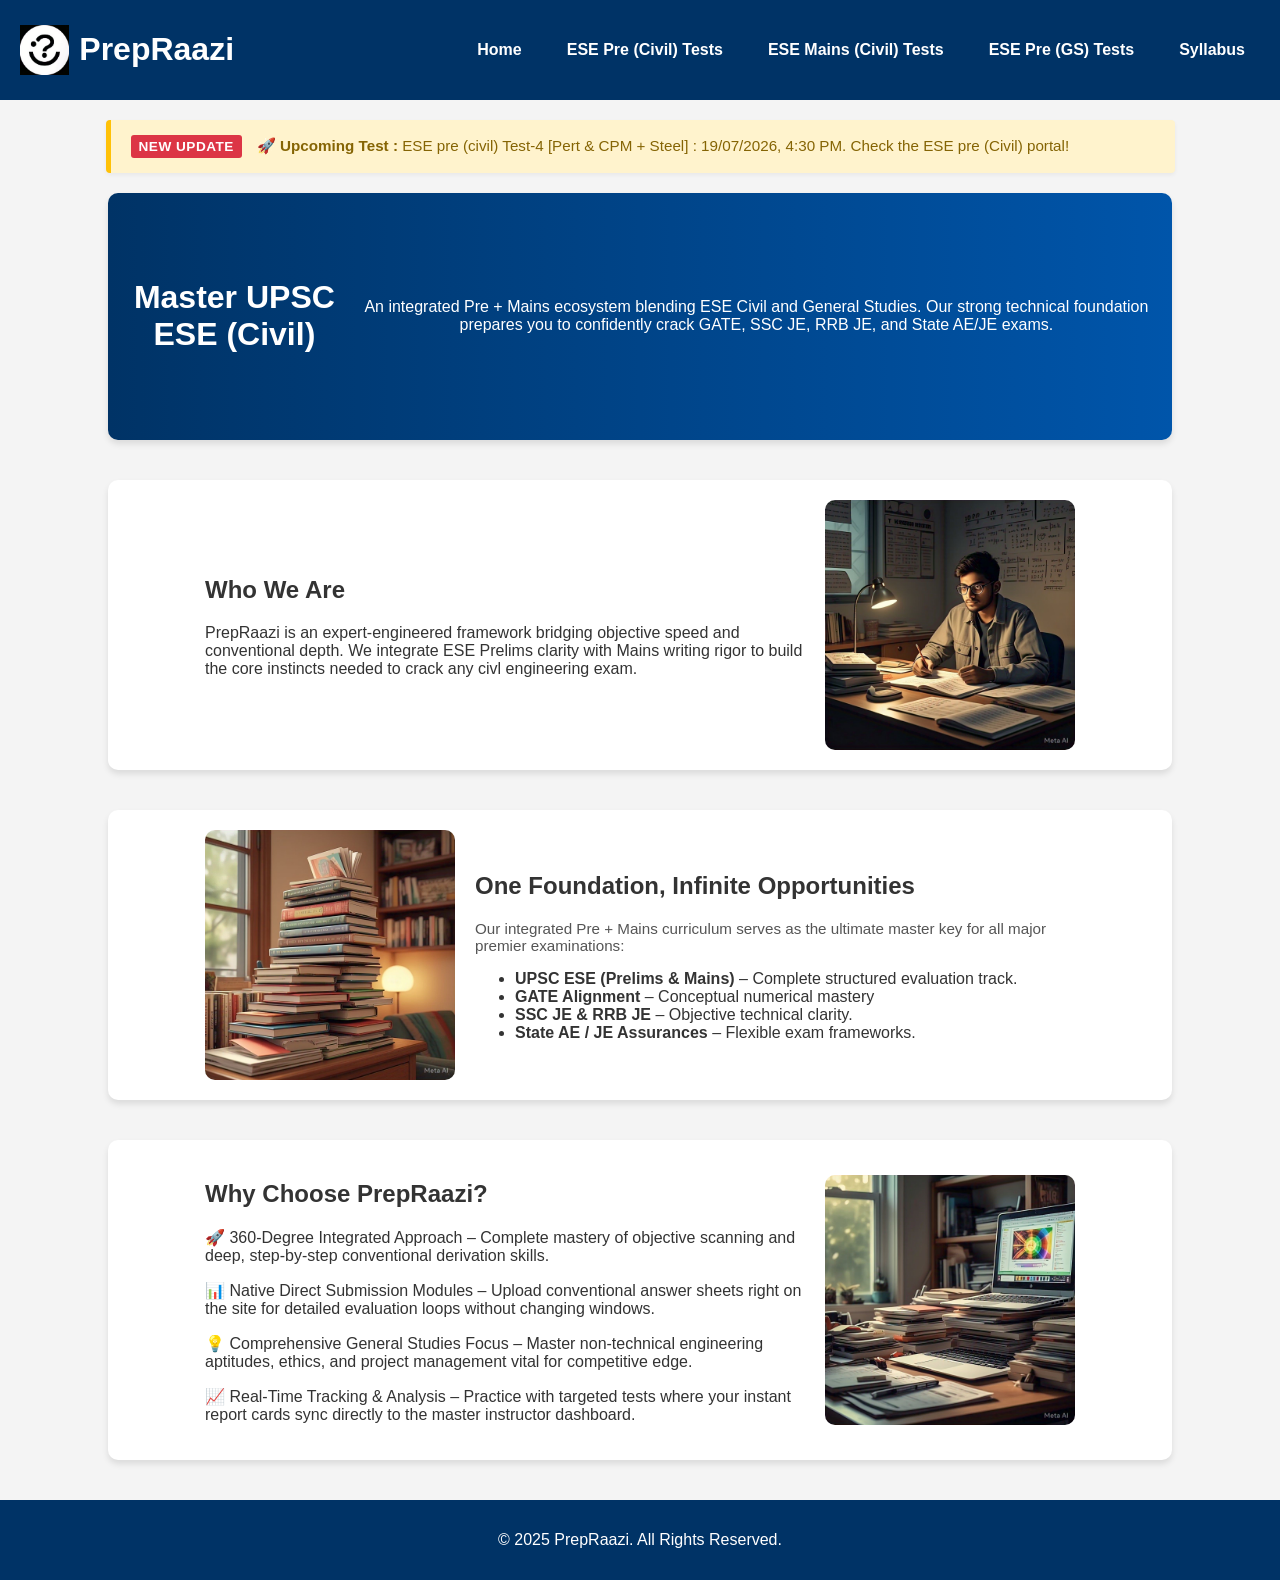
<file: index.html>
<!DOCTYPE html>
<html lang="en">
<head>
    <meta charset="UTF-8">
    <meta name="viewport" content="width=device-width, initial-scale=1.0">
    <title>PrepRaazi - Home</title>
    <link rel="stylesheet" href="styles.css">
    <style>
        /* Notice Board Styling */
        .notice-board {
            width: 80%;
            margin: 20px auto 0 auto;
            background-color: #fff3cd;
            border-left: 5px solid #ffc107;
            padding: 15px 20px;
            border-radius: 4px;
            box-shadow: 0px 2px 4px rgba(0, 0, 0, 0.05);
            display: flex;
            align-items: center;
            gap: 15px;
        }
        .notice-badge {
            background-color: #dc3545;
            color: white;
            padding: 4px 8px;
            font-weight: bold;
            font-size: 0.85rem;
            border-radius: 3px;
            text-transform: uppercase;
            letter-spacing: 0.5px;
            animation: blinker 1.5s linear infinite;
        }
        .notice-text {
            margin: 0;
            color: #856404;
            font-weight: 500;
            font-size: 0.95rem;
        }
        @keyframes blinker {
            50% { opacity: 0.5; }
        }
    </style>
</head>
<body>

<header>
    <div class="logo-container">
        <img src="Logo.jpeg" alt="PrepRaazi Logo">
        <h1>PrepRaazi</h1>
    </div>
    <nav>
        <a href="index.html">Home</a>
        <a href="gate.html">ESE Pre (Civil) Tests</a>
        <a href="ese-civil.html">ESE Mains (Civil) Tests</a>
        <a href="ese-general.html">ESE Pre (GS) Tests</a>
        <a href="syllabus.html">Syllabus</a>
    </nav>
</header>

<main class="home-container">
    <!-- 🔔 NOTICE & UPDATES SECTION -->
    <div class="notice-board">
        <span class="notice-badge">New Update</span>
        <p class="notice-text">
            <strong>🚀 Upcoming Test :</strong> ESE pre (civil) Test-4 [Pert & CPM + Steel] : 19/07/2026, 4:30 PM. Check the ESE pre (Civil) portal!
        </p>
    </div>

    <section class="hero">
        <h1>Master UPSC ESE (Civil)</h1>
        <p>An integrated Pre + Mains ecosystem blending ESE Civil and General Studies. Our strong technical foundation prepares you to confidently crack GATE, SSC JE, RRB JE, and State AE/JE exams.</p>
    </section>

    <section class="who-we-are">
        <div class="text">
            <h2>Who We Are</h2>
            <p>PrepRaazi is an expert-engineered framework bridging objective speed and conventional depth. We integrate ESE Prelims clarity with Mains writing rigor to build the core instincts needed to crack any civl engineering exam.</p>
        </div>
        <img src="who-we-are.jpg" alt="Who We Are">
    </section>

    <section class="exams-we-cover">
        <img src="exams-we-cover.jpg" alt="Exams We Cover">
        <div class="text">
            <h2>One Foundation, Infinite Opportunities</h2>
            <p style="margin-bottom: 15px; font-size: 0.95rem; color: #555;">Our integrated Pre + Mains curriculum serves as the ultimate master key for all major premier examinations:</p>
            <ul>
                <li><strong>UPSC ESE (Prelims & Mains)</strong> – Complete structured evaluation track.</li>
                <li><strong>GATE Alignment</strong> – Conceptual numerical mastery</li>
                <li><strong>SSC JE & RRB JE</strong> – Objective technical clarity.</li>
                <li><strong>State AE / JE Assurances</strong> – Flexible exam frameworks.</li>
            </ul>
        </div>
    </section>

    <section class="why-choose-us">
        <div class="text">
            <h2>Why Choose PrepRaazi?</h2>
            <p>🚀 360-Degree Integrated Approach – Complete mastery of objective scanning and deep, step-by-step conventional derivation skills.</p>
            <p>📊 Native Direct Submission Modules – Upload conventional answer sheets right on the site for detailed evaluation loops without changing windows.</p>
            <p>💡 Comprehensive General Studies Focus – Master non-technical engineering aptitudes, ethics, and project management vital for competitive edge.</p>
            <p>📈 Real-Time Tracking & Analysis – Practice with targeted tests where your instant report cards sync directly to the master instructor dashboard.</p>
        </div>
        <img src="why-choose-us.jpg" alt="Why Choose Us">
    </section>
</main>

<footer>
    <p>&copy; 2025 PrepRaazi. All Rights Reserved.</p>
</footer>

</body>
</html>
</file>
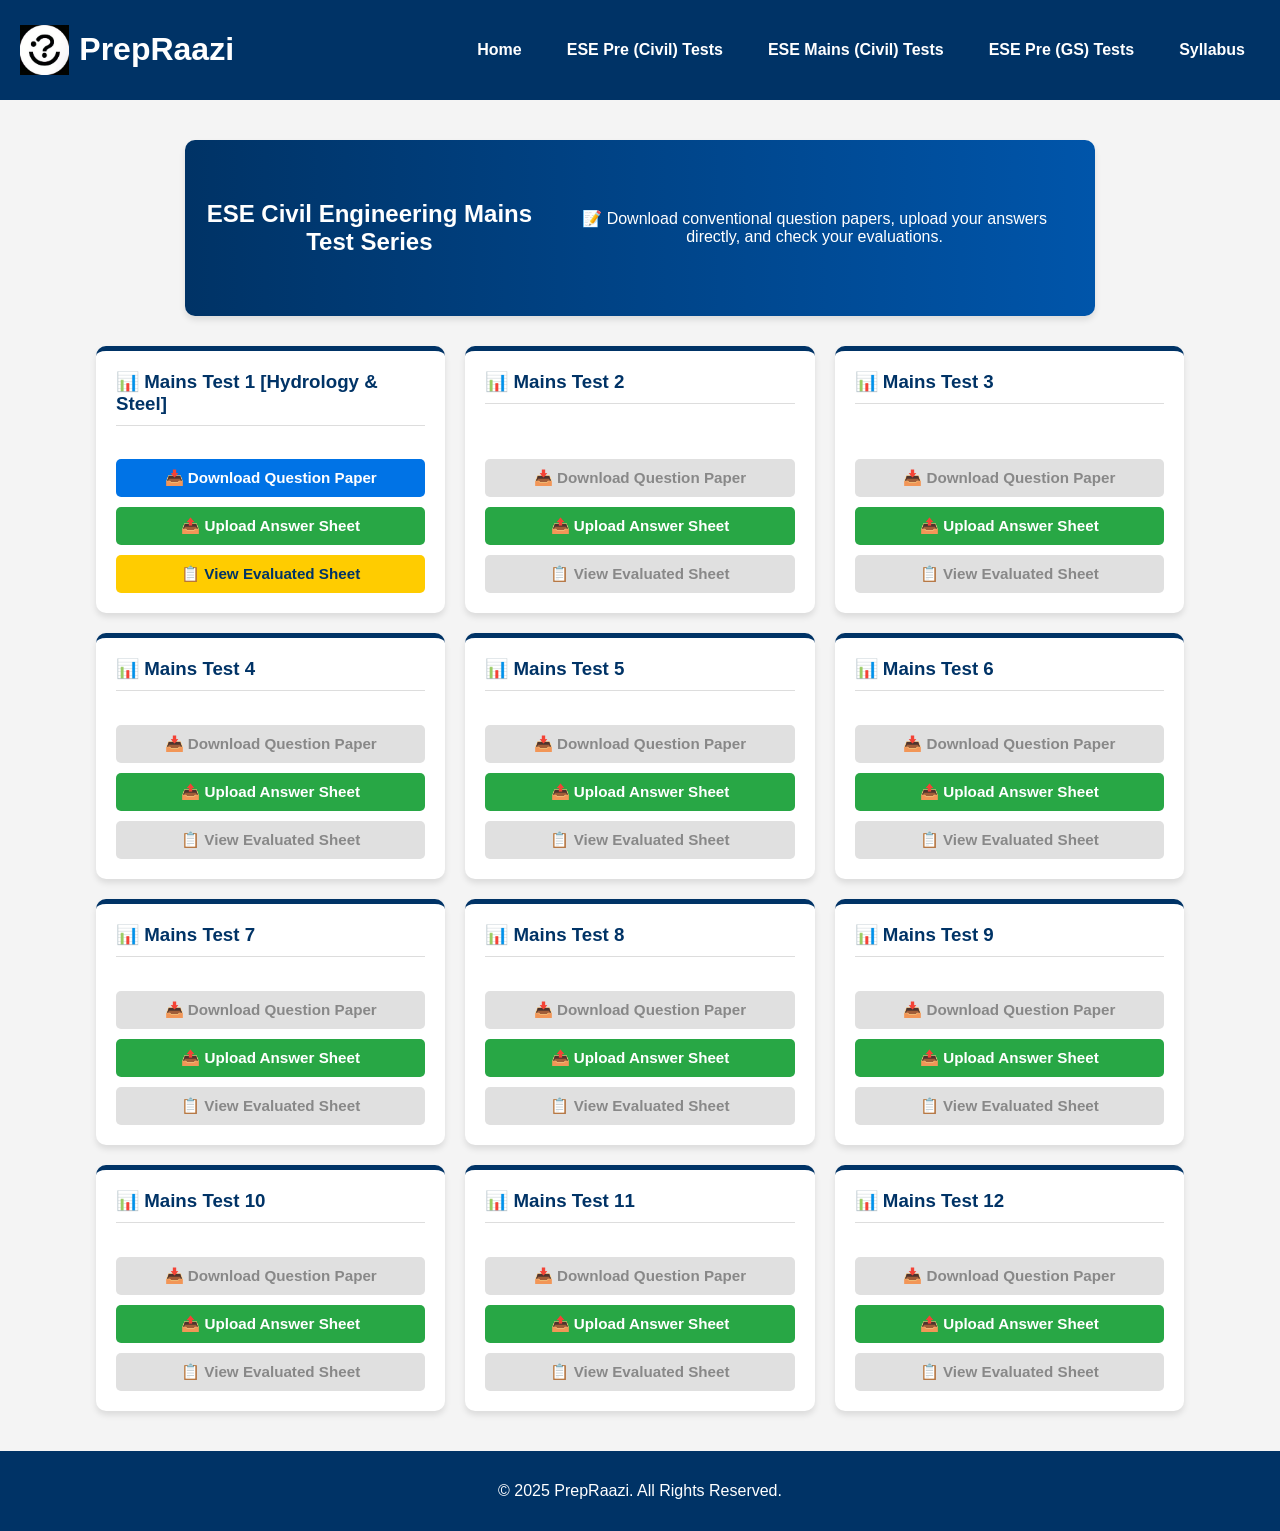
<file: ese-civil.html>
<!DOCTYPE html>
<html lang="en">
<head>
    <meta charset="UTF-8">
    <meta name="viewport" content="width=device-width, initial-scale=1.0">
    <title>PrepRaazi - ESE Civil Mains</title>
    <link rel="stylesheet" href="styles.css">
    <style>
        .mains-container {
            width: 85%;
            margin: 30px auto;
        }
        .mains-hero {
            text-align: center;
            padding: 40px 20px;
            background: linear-gradient(to right, #003366, #0055aa);
            color: white;
            border-radius: 10px;
            margin-bottom: 30px;
        }
        .mains-grid {
            display: grid;
            grid-template-columns: repeat(auto-fit, minmax(300px, 1fr));
            gap: 20px;
            margin-top: 20px;
        }
        .test-card {
            background: white;
            padding: 20px;
            border-radius: 10px;
            box-shadow: 0px 4px 6px rgba(0, 0, 0, 0.1);
            border-top: 5px solid #003366;
            display: flex;
            flex-direction: column;
            justify-content: space-between;
        }
        .test-card h3 {
            margin-top: 0;
            color: #003366;
            border-bottom: 1px solid #ddd;
            padding-bottom: 10px;
        }
        .action-links {
            display: flex;
            flex-direction: column;
            gap: 10px;
            margin-top: 15px;
        }
        .btn-mains {
            display: block;
            text-align: center;
            padding: 10px;
            text-decoration: none;
            font-weight: bold;
            border-radius: 5px;
            font-size: 0.95rem;
            cursor: pointer;
            transition: background 0.3s, transform 0.1s;
            border: none;
        }
        .btn-mains:active {
            transform: scale(0.98);
        }
        .download-btn { background-color: #0073e6; color: white; }
        .download-btn:hover { background-color: #005bb5; }

        .upload-btn { background-color: #28a745; color: white; }
        .upload-btn:hover { background-color: #218838; }

        .evaluated-btn { background-color: #ffcc00; color: #003366; }
        .evaluated-btn:hover { background-color: #e6b800; }
        
        .disabled-btn {
            background-color: #e0e0e0;
            color: #888888;
            pointer-events: none;
            cursor: not-allowed;
        }

        /* Secure Upload Modal Styling */
        .upload-modal {
            display: none;
            position: fixed;
            top: 0;
            left: 0;
            width: 100%;
            height: 100%;
            background-color: rgba(0, 0, 0, 0.6);
            z-index: 2000;
            justify-content: center;
            align-items: center;
        }
        .modal-content {
            background-color: white;
            padding: 30px;
            border-radius: 10px;
            width: 90%;
            max-width: 500px;
            box-shadow: 0px 5px 15px rgba(0,0,0,0.3);
            position: relative;
            text-align: center;
        }
        .close-modal {
            position: absolute;
            top: 10px;
            right: 15px;
            font-size: 28px;
            font-weight: bold;
            cursor: pointer;
            color: #aaa;
        }
        .close-modal:hover { color: black; }
        .modal-content h2 {
            margin-top: 0;
            color: #003366;
        }
    </style>
</head>
<body>

<header>
    <div class="logo-container">
        <img src="Logo.jpeg" alt="PrepRaazi Logo">
        <h1>PrepRaazi</h1>
    </div>
    <nav>
        <a href="index.html">Home</a>
        <a href="gate.html">ESE Pre (Civil) Tests</a>
        <a href="ese-civil.html" class="active">ESE Mains (Civil) Tests</a>
        <a href="ese-general.html">ESE Pre (GS) Tests</a>
        <a href="syllabus.html">Syllabus</a>
    </nav>
</header>

<main class="mains-container">
    <section class="mains-hero">
        <h1>ESE Civil Engineering Mains Test Series</h1>
        <p>📝 Download conventional question papers, upload your answers directly, and check your evaluations.</p>
    </section>

    <div class="mains-grid" id="mainsTestGrid"></div>
</main>

<!-- Unified Upload Portal Modal Container -->
<div id="uploadModal" class="upload-modal">
    <div class="modal-content">
        <span class="close-modal" onclick="closeUploadPortal()">&times;</span>
        <h2 id="modalTestTitle">Upload Answer Sheet</h2>
        <p style="margin-bottom: 25px; color: #555; line-height: 1.5;">
            To submit your PDF securely to our evaluation panel, click the link below. It will launch the active submission window.
        </p>
        
        <a id="directUploadBtn" href="" target="_blank" class="btn-mains upload-btn" style="display: inline-block; padding: 12px 30px; font-size: 1.1rem;">
            🚀 Open Direct Upload Window
        </a>
    </div>
</div>

<footer>
    <p>&copy; 2025 PrepRaazi. All Rights Reserved.</p>
</footer>

<script>
    // 🔗 Live submission form link configured successfully
    const GOOGLE_FORM_URL = "https://forms.gle/M2FsFtrnqpg4A9bb9";

    const mainsTestsData = [
        {
            id: 1,
            name: "Mains Test 1 [Hydrology & Steel]",
            questionPaperLink: "https://drive.google.com/file/d/11DazFmGI43EP21b5B9UFdBPlbAByBVSj/view?usp=drive_link",
            evaluatedSheetLink: "https://drive.google.com/file/d/12VLxaprvzkrpDiY6Iuh9ICSJnMsuzu6Z/view?usp=drive_link"
        },
        {
            id: 2,
            name: "Mains Test 2",
            questionPaperLink: "",
            evaluatedSheetLink: ""
        },
        {
            id: 3,
            name: "Mains Test 3",
            questionPaperLink: "",
            evaluatedSheetLink: ""
        },
        {
            id: 4,
            name: "Mains Test 4",
            questionPaperLink: "",
            evaluatedSheetLink: ""
        },
        {
            id: 5,
            name: "Mains Test 5",
            questionPaperLink: "",
            evaluatedSheetLink: ""
        },
        {
            id: 6,
            name: "Mains Test 6",
            questionPaperLink: "",
            evaluatedSheetLink: ""
        },
        {
            id: 7,
            name: "Mains Test 7",
            questionPaperLink: "",
            evaluatedSheetLink: ""
        },
        {
            id: 8,
            name: "Mains Test 8",
            questionPaperLink: "",
            evaluatedSheetLink: ""
        },
        {
            id: 9,
            name: "Mains Test 9",
            questionPaperLink: "",
            evaluatedSheetLink: ""
        },
        {
            id: 10,
            name: "Mains Test 10",
            questionPaperLink: "",
            evaluatedSheetLink: ""
        },
        {
            id: 11,
            name: "Mains Test 11",
            questionPaperLink: "",
            evaluatedSheetLink: ""
        },
        {
            id: 12,
            name: "Mains Test 12",
            questionPaperLink: "",
            evaluatedSheetLink: ""
        }
    ];

    document.addEventListener("DOMContentLoaded", function() {
        const gridContainer = document.getElementById("mainsTestGrid");

        mainsTestsData.forEach(test => {
            const qLink = test.questionPaperLink ? `href="${test.questionPaperLink}" target="_blank"` : 'class="btn-mains disabled-btn"';
            const eLink = test.evaluatedSheetLink ? `href="${test.evaluatedSheetLink}" target="_blank"` : 'class="btn-mains disabled-btn"';

            const cardHTML = `
                <div class="test-card">
                    <h3>📊 ${test.name}</h3>
                    <div class="action-links">
                        <a ${test.questionPaperLink ? qLink + ' class="btn-mains download-btn"' : qLink}>
                            📥 Download Question Paper
                        </a>
                        <button class="btn-mains upload-btn" onclick="openUploadPortal('${test.name}')">
                            📤 Upload Answer Sheet
                        </button>
                        <a ${test.evaluatedSheetLink ? eLink + ' class="btn-mains evaluated-btn"' : eLink}>
                            📋 View Evaluated Sheet
                        </a>
                    </div>
                </div>
            `;
            gridContainer.innerHTML += cardHTML;
        });
    });

    // Modal Display Adjustments
    function openUploadPortal(testName) {
        document.getElementById("modalTestTitle").innerText = `Upload Answer Sheet - ${testName}`;
        document.getElementById("directUploadBtn").href = GOOGLE_FORM_URL;
        document.getElementById("uploadModal").style.display = "flex";
    }

    function closeUploadPortal() {
        document.getElementById("uploadModal").style.display = "none";
    }

    // Close window instantly if background overlay clicked
    window.onclick = function(event) {
        const modal = document.getElementById("uploadModal");
        if (event.target == modal) {
            closeUploadPortal();
        }
    }
</script>

</body>
</html>
</file>
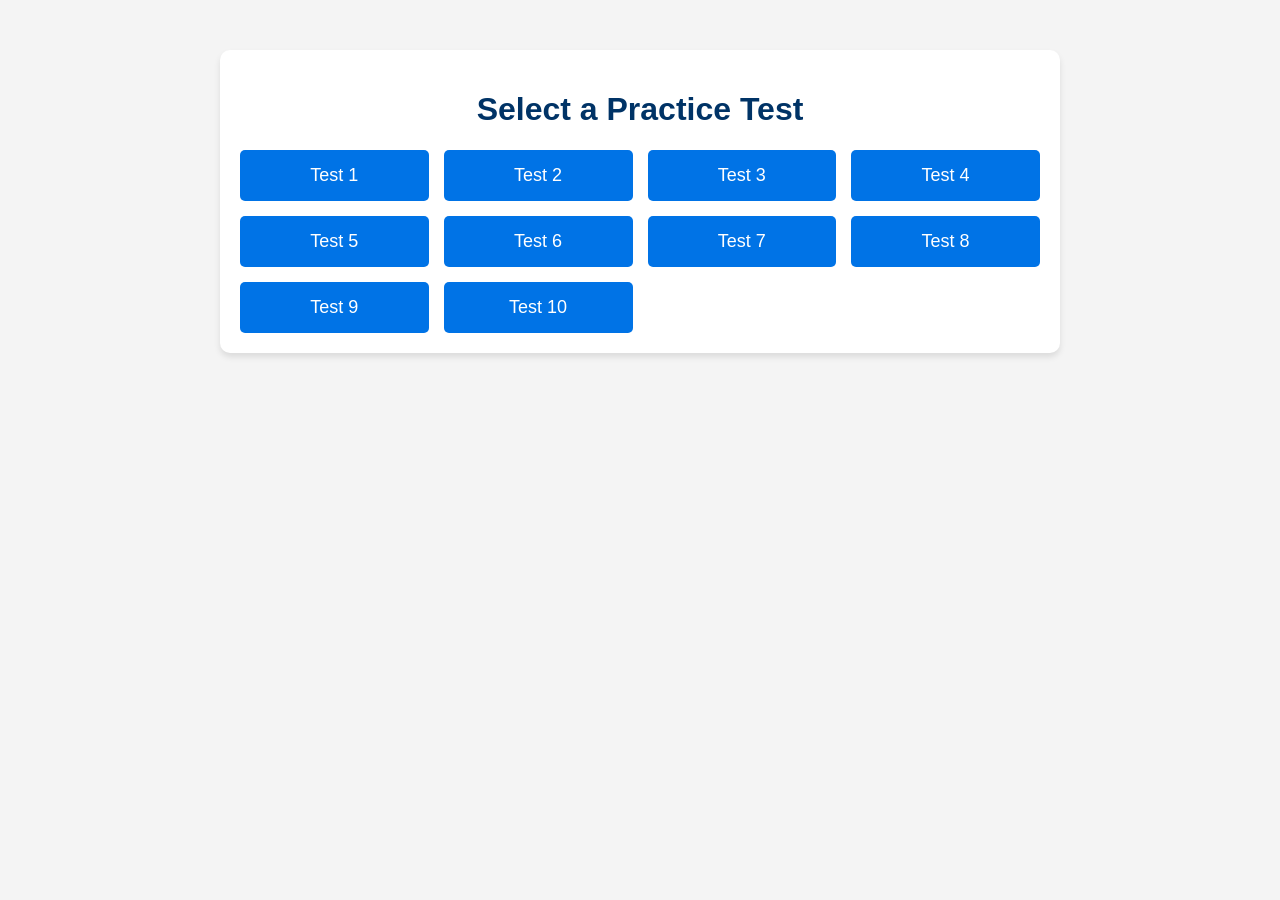
<file: gate-test.html>
<!DOCTYPE html>
<html lang="en">
<head>
    <meta charset="UTF-8">
    <meta name="viewport" content="width=device-width, initial-scale=1.0">
    <title>Practice Tests</title>
    <link rel="stylesheet" href="styles.css">
    <style>
        body {
            font-family: Arial, sans-serif;
            background-color: #f4f4f4;
            text-align: center;
            padding: 50px;
        }
        .container {
            max-width: 800px;
            margin: auto;
            background: white;
            padding: 20px;
            border-radius: 10px;
            box-shadow: 0px 4px 6px rgba(0, 0, 0, 0.1);
        }
        h1 {
            color: #003366;
        }
        .test-list {
            display: grid;
            grid-template-columns: repeat(auto-fit, minmax(150px, 1fr));
            gap: 15px;
            margin-top: 20px;
        }
        .test-btn {
            display: block;
            background: #0073e6;
            color: white;
            padding: 15px;
            font-size: 18px;
            text-decoration: none;
            border-radius: 5px;
            transition: 0.3s;
        }
        .test-btn:hover {
            background: #005bb5;
        }
    </style>
</head>
<body>
    <div class="container">
        <h1>Select a Practice Test</h1>
        <div class="test-list">
            <a href="test-1.html" class="test-btn">Test 1</a>
            <a href="test-2.html" class="test-btn">Test 2</a>
            <a href="test-3.html" class="test-btn">Test 3</a>
            <a href="test-4.html" class="test-btn">Test 4</a>
            <a href="gate-test.html?test=5" class="test-btn">Test 5</a>
            <a href="gate-test.html?test=6" class="test-btn">Test 6</a>
            <a href="gate-test.html?test=7" class="test-btn">Test 7</a>
            <a href="gate-test.html?test=8" class="test-btn">Test 8</a>
            <a href="gate-test.html?test=9" class="test-btn">Test 9</a>
            <a href="gate-test.html?test=10" class="test-btn">Test 10</a>
        </div>
    </div>
</body>
</html>
</file>
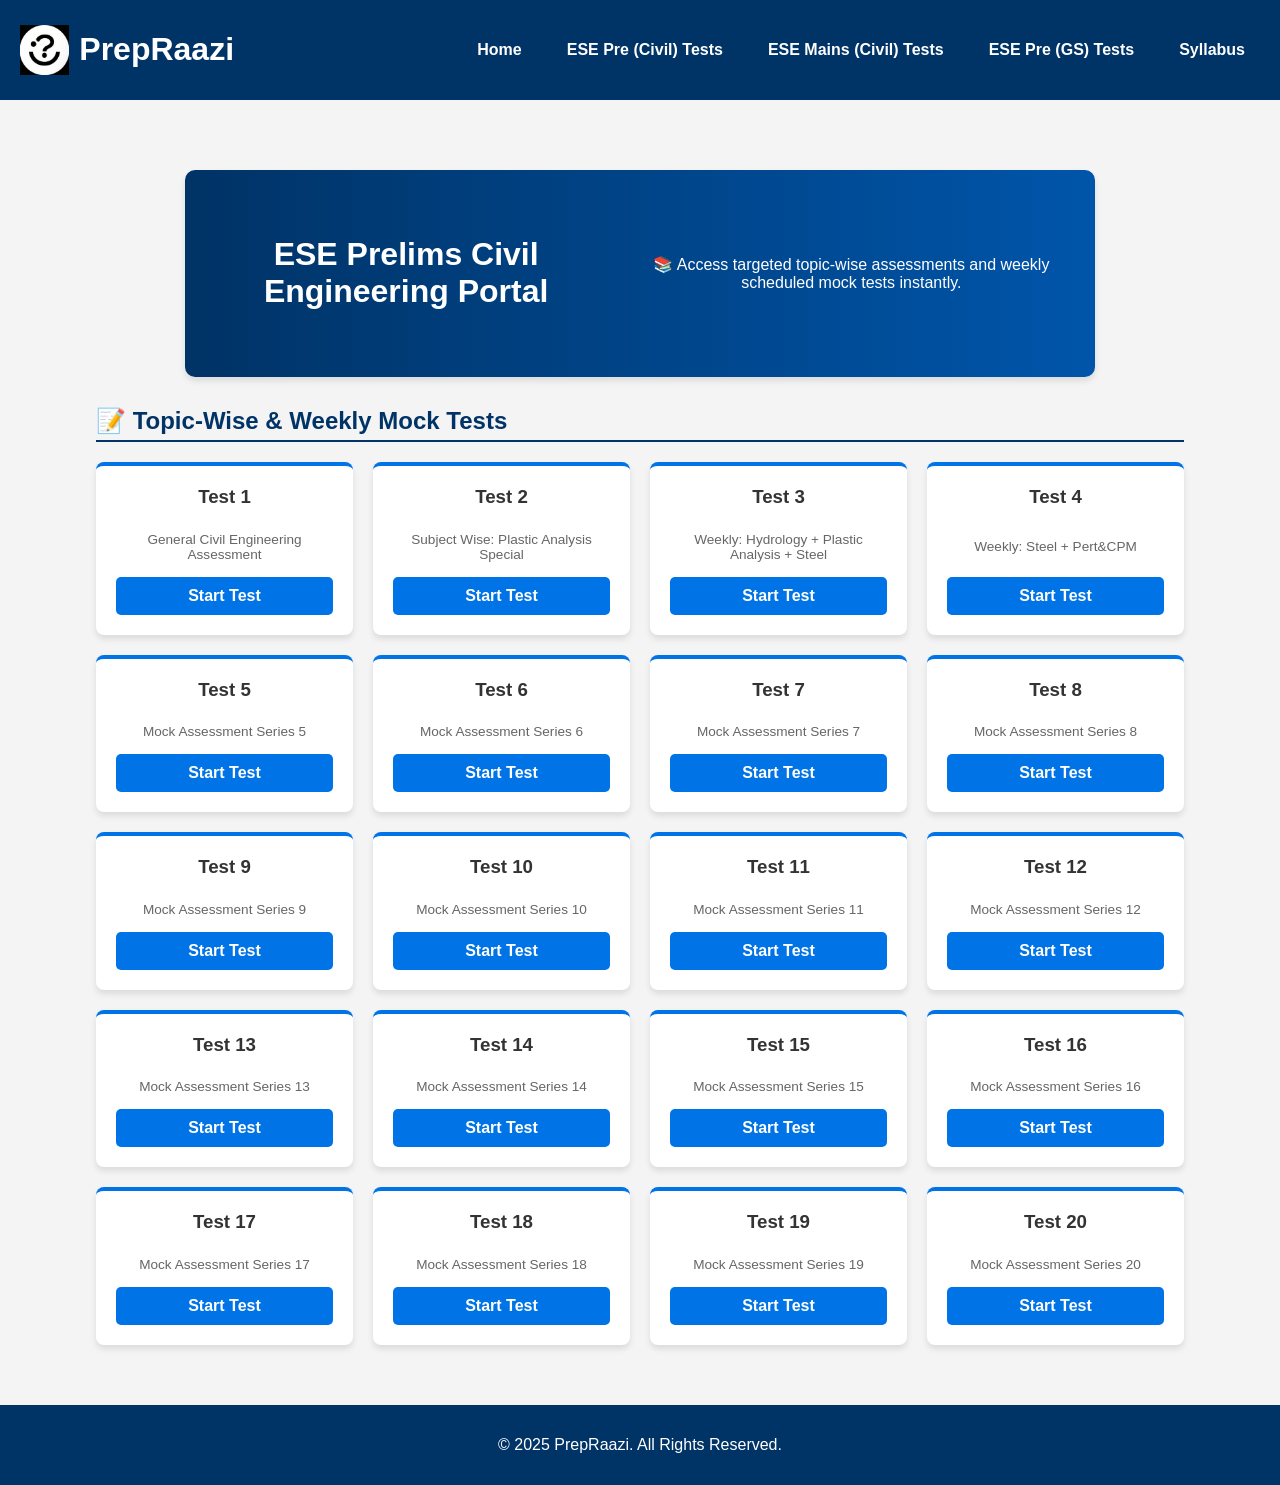
<file: gate.html>
<!DOCTYPE html>
<html lang="en">
<head>
    <meta charset="UTF-8">
    <meta name="viewport" content="width=device-width, initial-scale=1.0">
    <title>PrepRaazi - GATE Tests</title>
    <link rel="stylesheet" href="styles.css">
    <style>
        .gate-container { width: 85%; margin: 30px auto; }
        .hero {
            text-align: center;
            padding: 40px 20px;
            background: linear-gradient(to right, #003366, #0055aa);
            color: white;
            border-radius: 10px;
            margin-bottom: 30px;
        }
        .test-section-title {
            color: #003366;
            margin-top: 20px;
            border-bottom: 2px solid #003366;
            padding-bottom: 5px;
        }
        .test-grid {
            display: grid;
            grid-template-columns: repeat(auto-fit, minmax(220px, 1fr));
            gap: 20px;
            margin-top: 20px;
        }
        .test-card {
            background: white;
            padding: 20px;
            border-radius: 8px;
            box-shadow: 0px 4px 6px rgba(0, 0, 0, 0.1);
            border-top: 4px solid #0073e6;
            text-align: center;
            display: flex;
            flex-direction: column;
            justify-content: space-between;
        }
        .test-card h3 { margin: 0 0 10px 0; color: #333; }
        .test-card p { font-size: 0.85rem; color: #666; margin-bottom: 15px; }
        .start-btn {
            display: block;
            background: #0073e6;
            color: white;
            padding: 10px;
            text-decoration: none;
            font-weight: bold;
            border-radius: 5px;
            transition: 0.3s;
        }
        .start-btn:hover { background: #005bb5; }
    </style>
</head>
<body>

<header>
    <div class="logo-container">
        <img src="Logo.jpeg" alt="PrepRaazi Logo">
        <h1>PrepRaazi</h1>
    </div>
    <nav>
        <a href="index.html">Home</a>
        <a href="gate.html" class="active">ESE Pre (Civil) Tests</a>
        <a href="ese-civil.html">ESE Mains (Civil) Tests</a>
        <a href="ese-general.html">ESE Pre (GS) Tests</a>
        <a href="syllabus.html">Syllabus</a>
    </nav>
</header>

<main class="gate-container">
    <section class="hero">
        <h1>ESE Prelims Civil Engineering Portal</h1>
        <p>📚 Access targeted topic-wise assessments and weekly scheduled mock tests instantly.</p>
    </section>

    <h2 class="test-section-title">📝 Topic-Wise & Weekly Mock Tests</h2>
    <div class="test-grid" id="staticTestsGrid"></div>
</main>

<footer>
    <p>&copy; 2025 PrepRaazi. All Rights Reserved.</p>
</footer>

<script>
    const testList = [
        { id: 1, name: "Test 1", desc: "General Civil Engineering Assessment", file: "test-1.html" },
        { id: 2, name: "Test 2", desc: "Subject Wise: Plastic Analysis Special", file: "test-2.html" },
        { id: 3, name: "Test 3", desc: "Weekly: Hydrology + Plastic Analysis + Steel", file: "test-3.html" },
        { id: 4, name: "Test 4", desc: "Weekly: Steel + Pert&CPM", file: "test-4.html" },
        { id: 5, name: "Test 5", desc: "Mock Assessment Series 5", file: "test-5.html" },
        { id: 6, name: "Test 6", desc: "Mock Assessment Series 6", file: "test-6.html" },
        { id: 7, name: "Test 7", desc: "Mock Assessment Series 7", file: "test-7.html" },
        { id: 8, name: "Test 8", desc: "Mock Assessment Series 8", file: "test-8.html" },
        { id: 9, name: "Test 9", desc: "Mock Assessment Series 9", file: "test-9.html" },
        { id: 10, name: "Test 10", desc: "Mock Assessment Series 10", file: "test-10.html" },
        { id: 11, name: "Test 11", desc: "Mock Assessment Series 11", file: "test-11.html" },
        { id: 12, name: "Test 12", desc: "Mock Assessment Series 12", file: "test-12.html" },
        { id: 13, name: "Test 13", desc: "Mock Assessment Series 13", file: "test-13.html" },
        { id: 14, name: "Test 14", desc: "Mock Assessment Series 14", file: "test-14.html" },
        { id: 15, name: "Test 15", desc: "Mock Assessment Series 15", file: "test-15.html" },
        { id: 16, name: "Test 16", desc: "Mock Assessment Series 16", file: "test-16.html" },
        { id: 17, name: "Test 17", desc: "Mock Assessment Series 17", file: "test-17.html" },
        { id: 18, name: "Test 18", desc: "Mock Assessment Series 18", file: "test-18.html" },
        { id: 19, name: "Test 19", desc: "Mock Assessment Series 19", file: "test-19.html" },
        { id: 20, name: "Test 20", desc: "Mock Assessment Series 20", file: "test-20.html" }
    ];

    document.addEventListener("DOMContentLoaded", function() {
        const grid = document.getElementById("staticTestsGrid");
        testList.forEach(t => {
            grid.innerHTML += `
                <div class="test-card">
                    <h3>${t.name}</h3>
                    <p>${t.desc}</p>
                    <a href="${t.file}" class="start-btn">Start Test</a>
                </div>
            `;
        });
    });
</script>
</body>
</html>
</file>
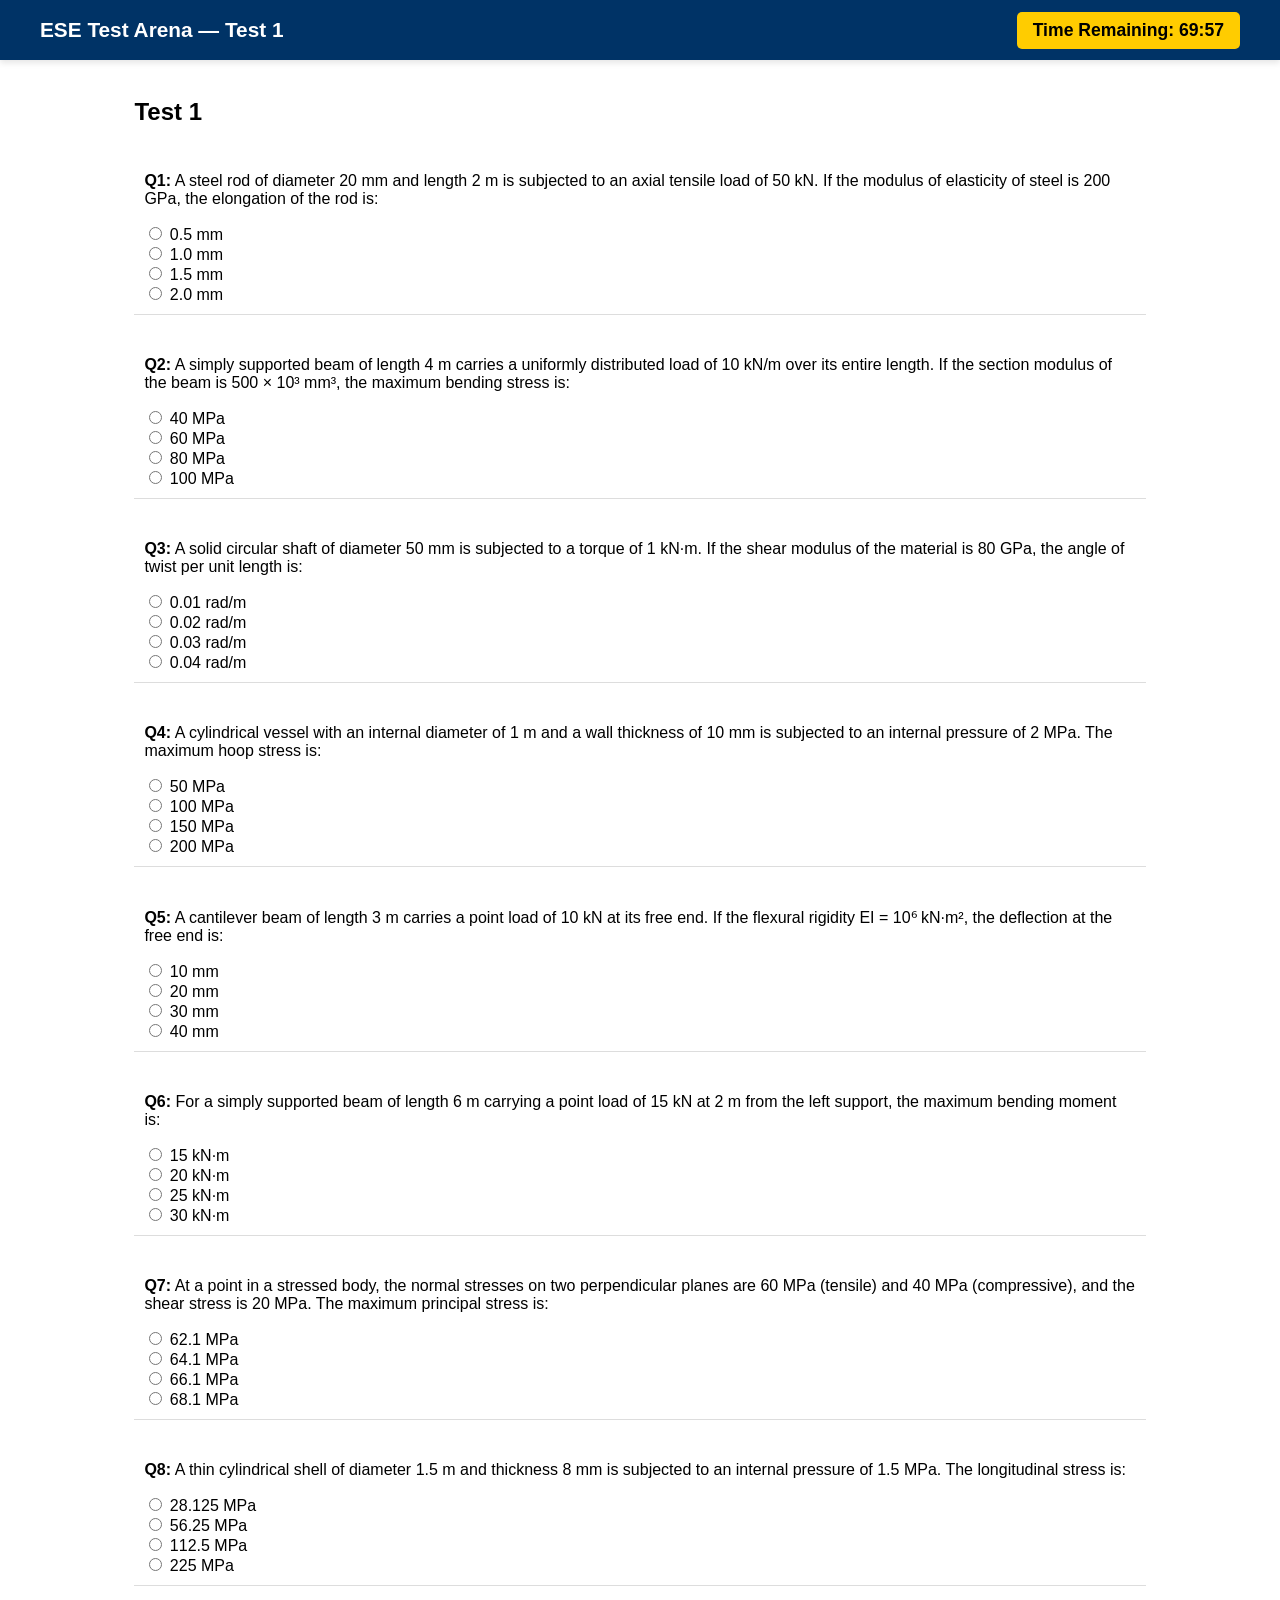
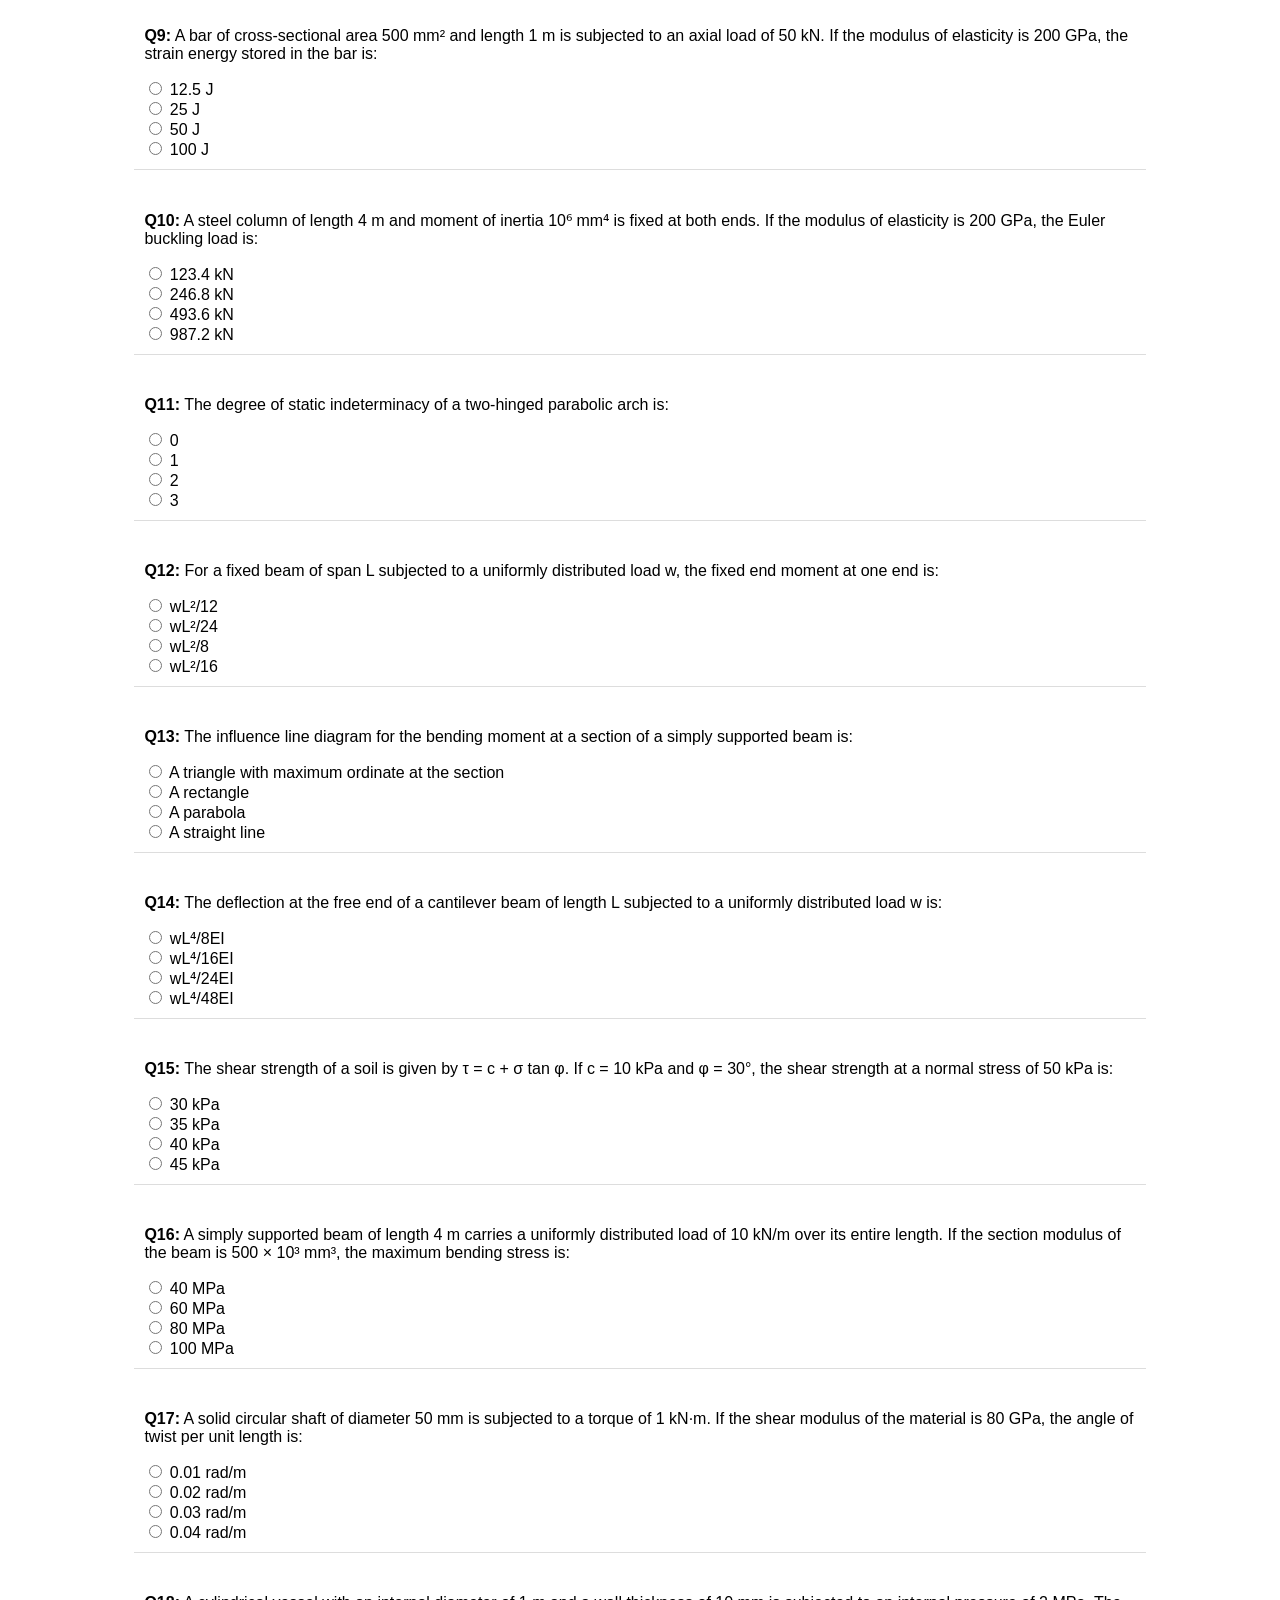
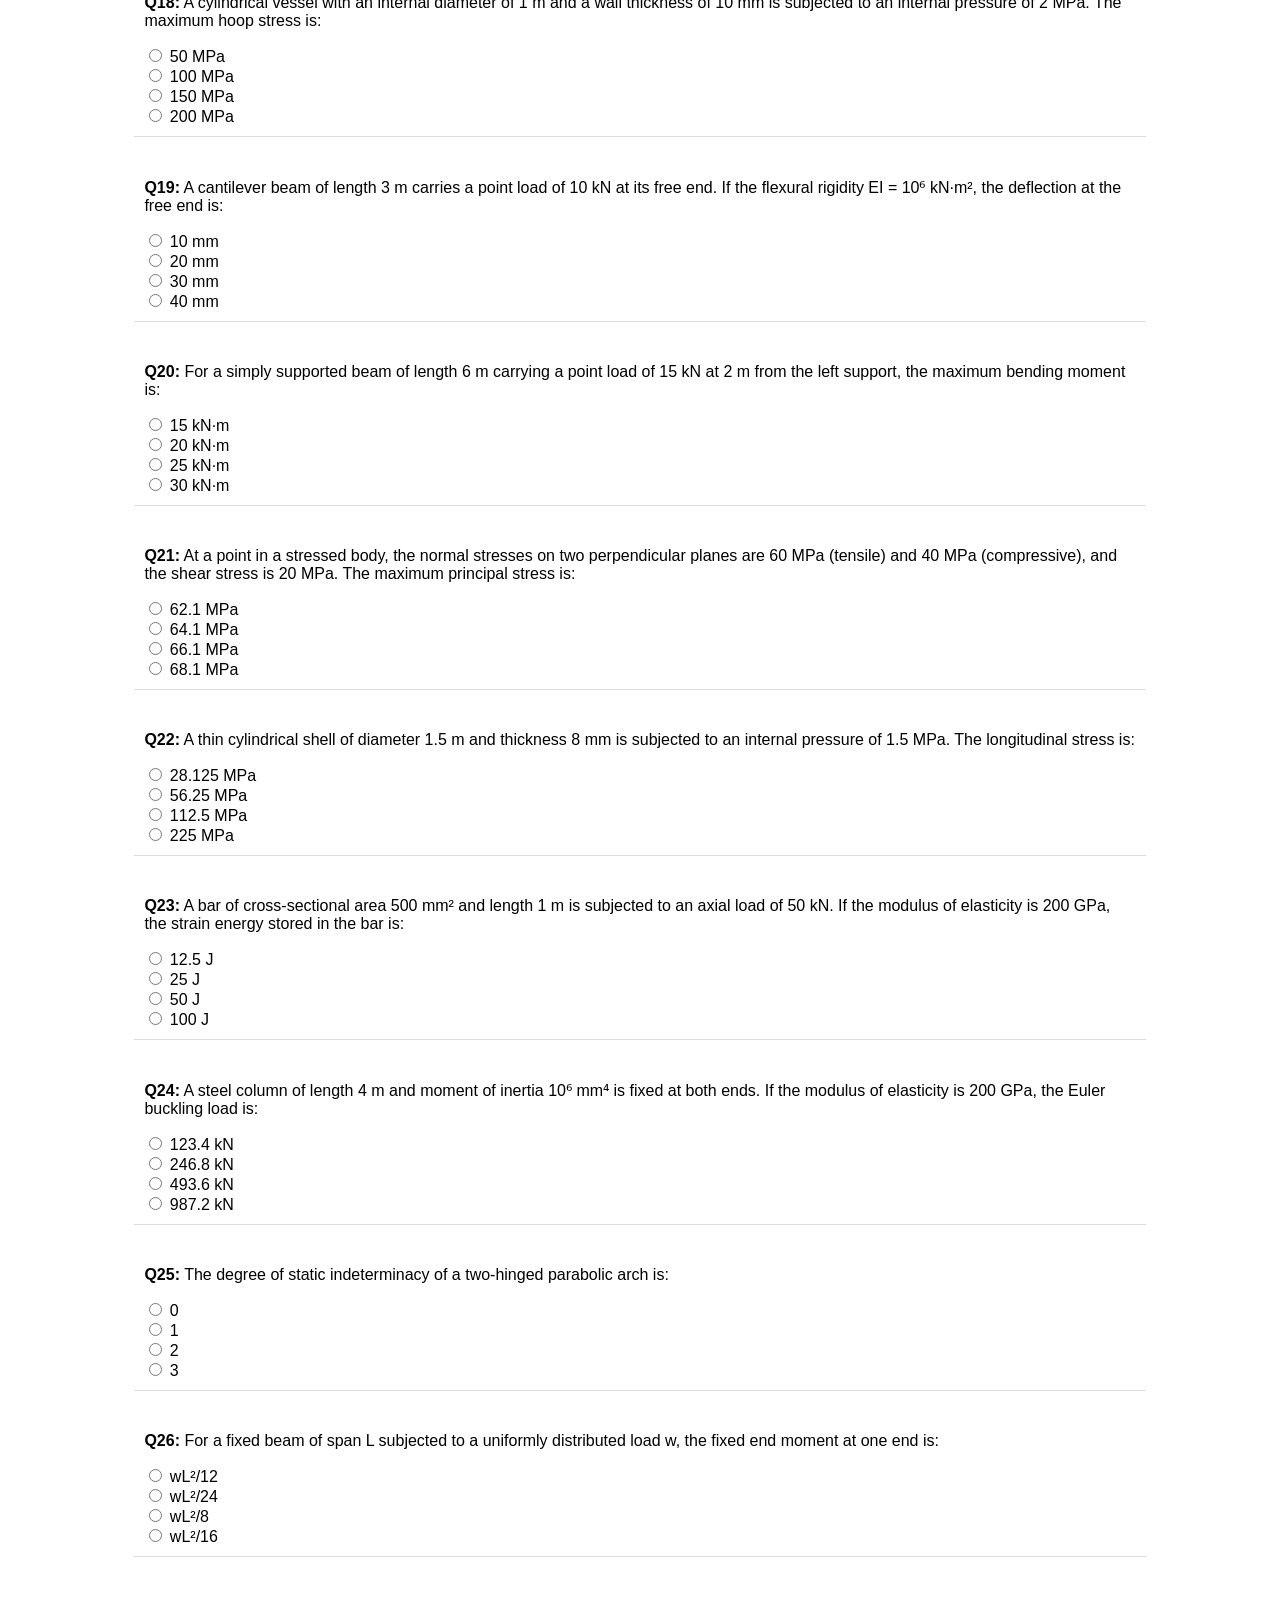
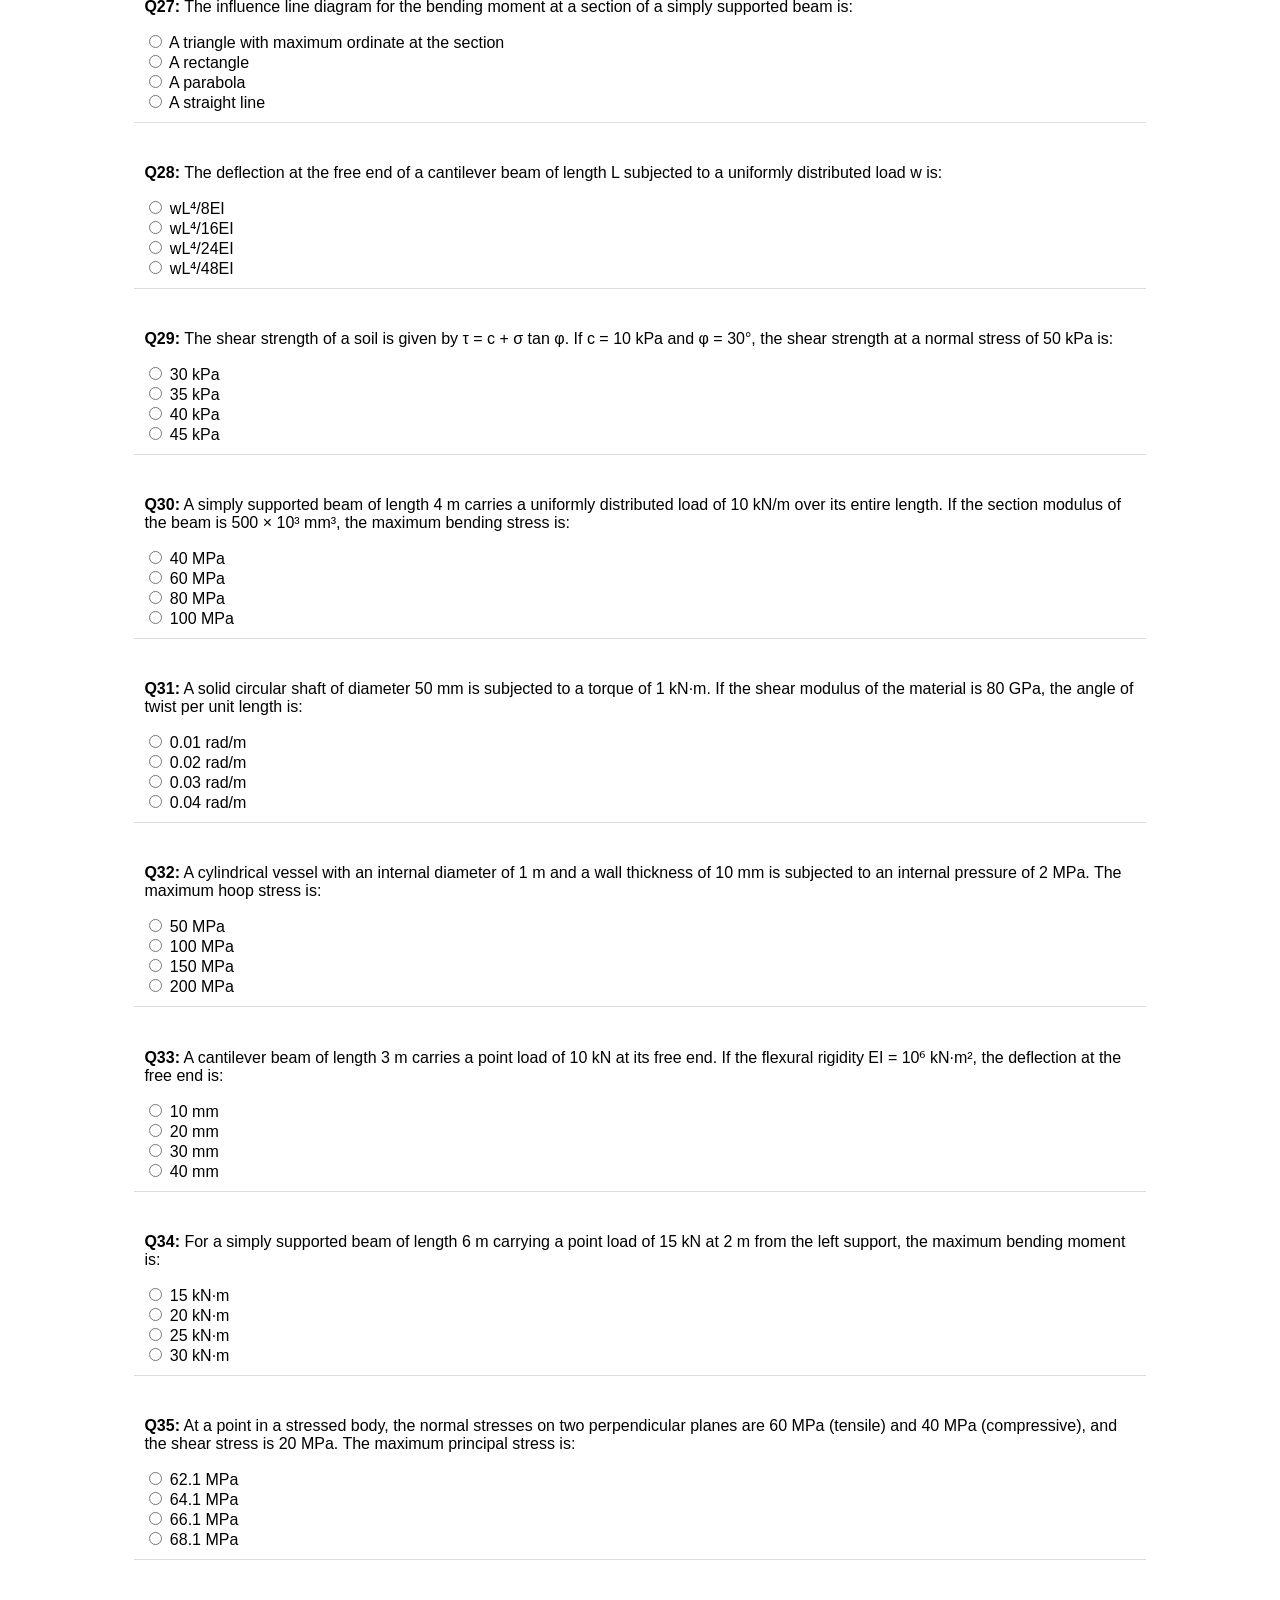
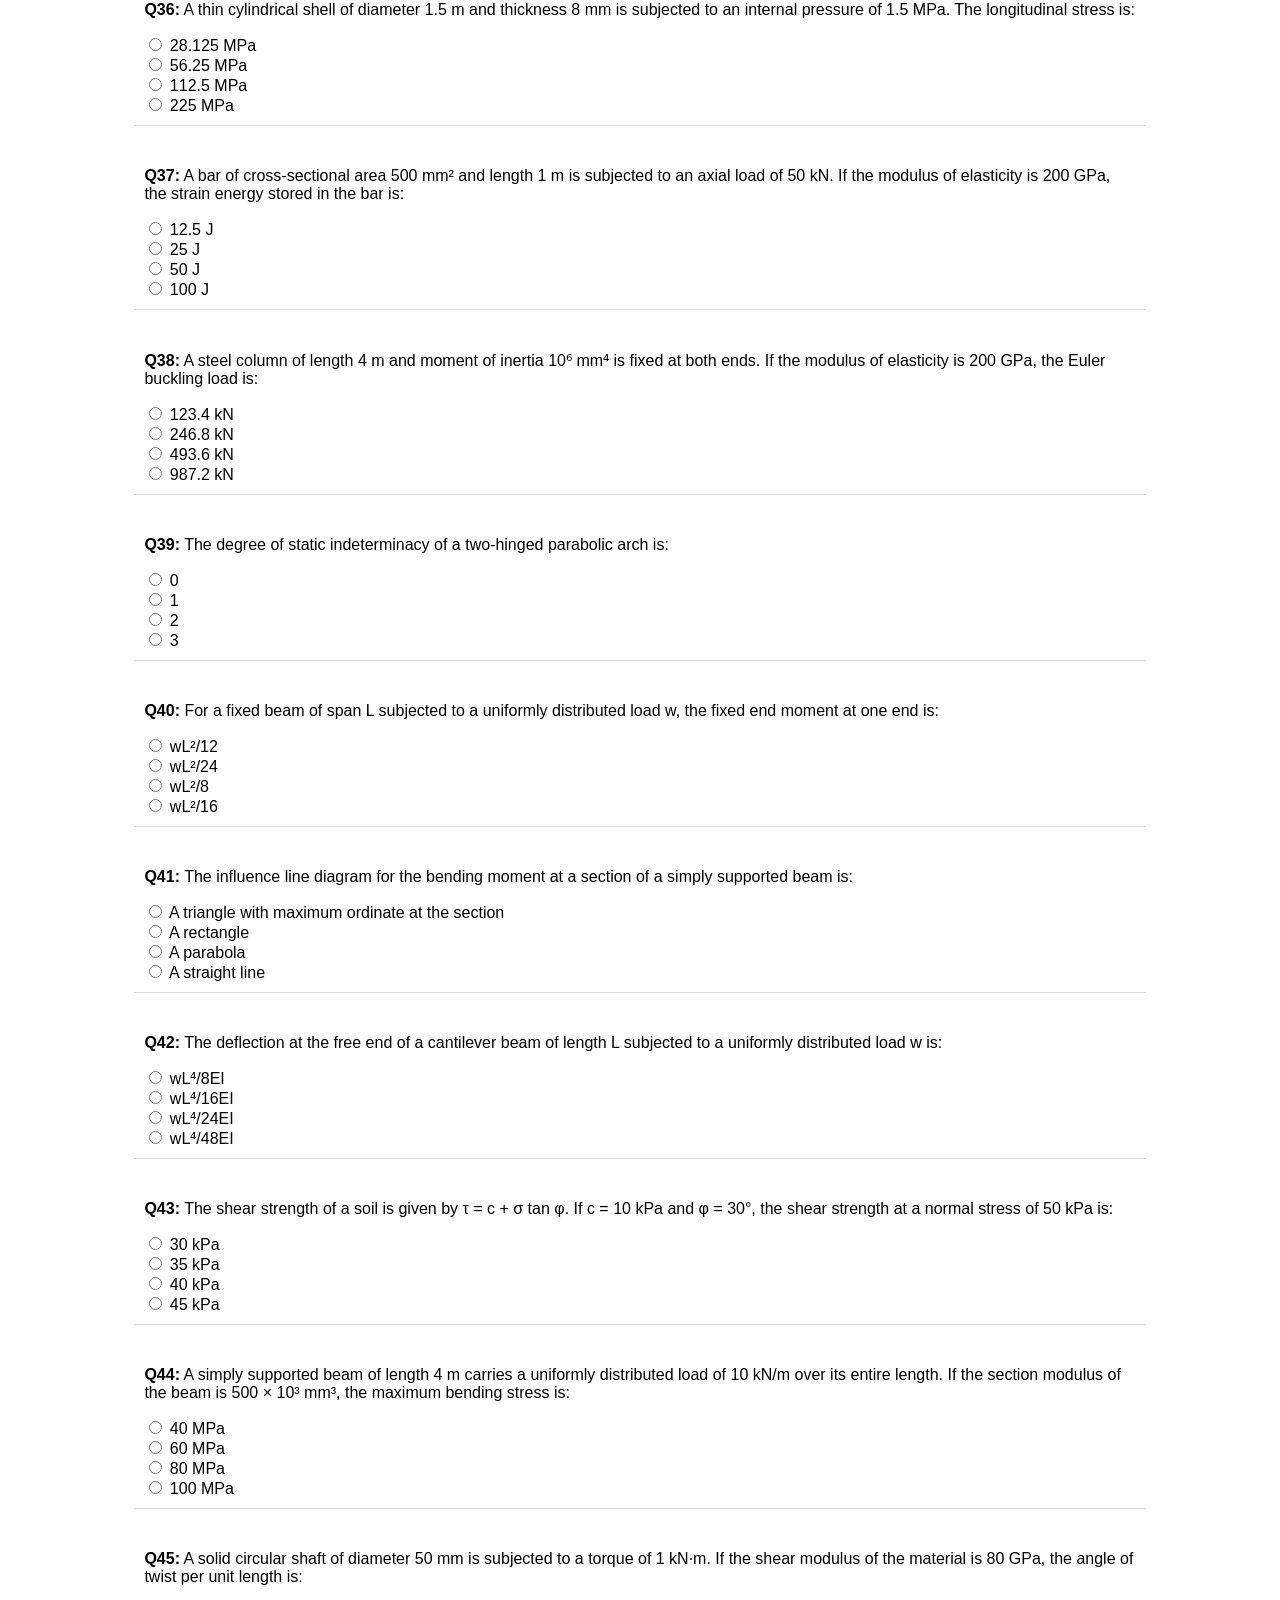
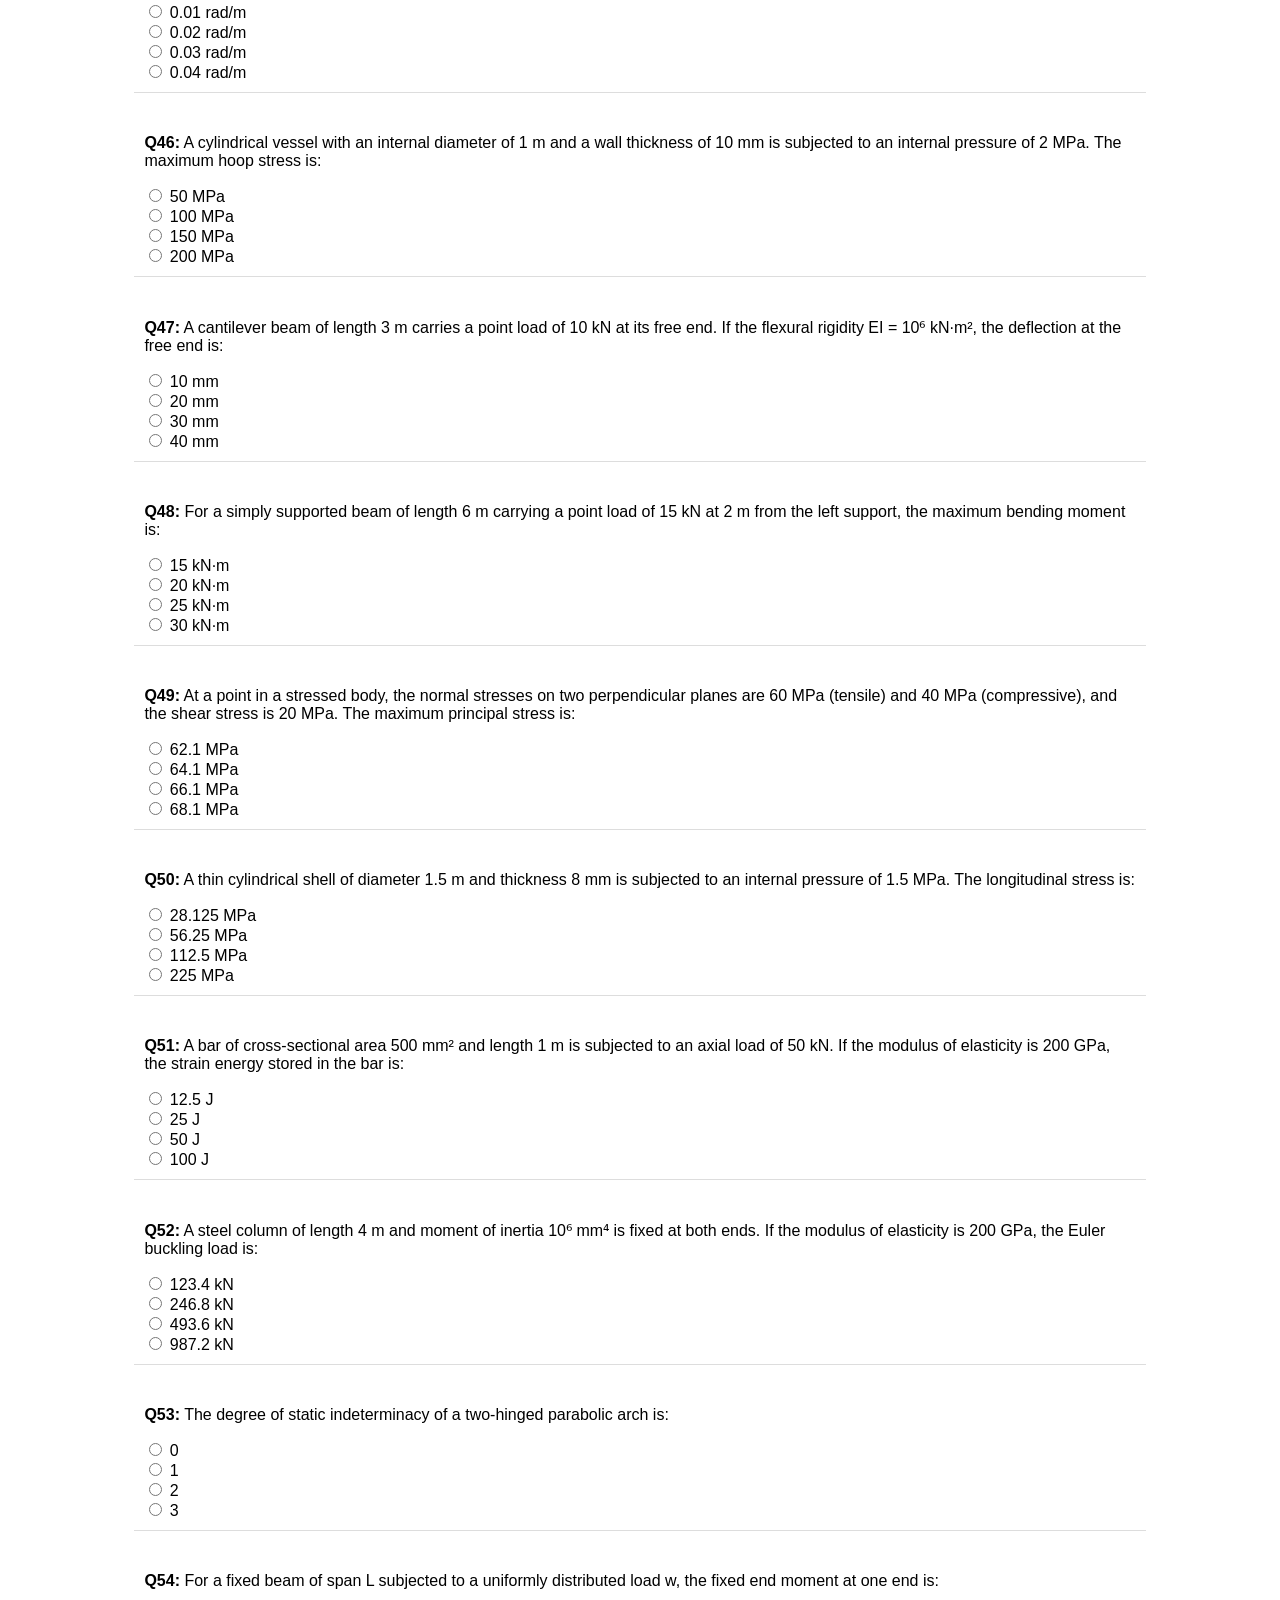
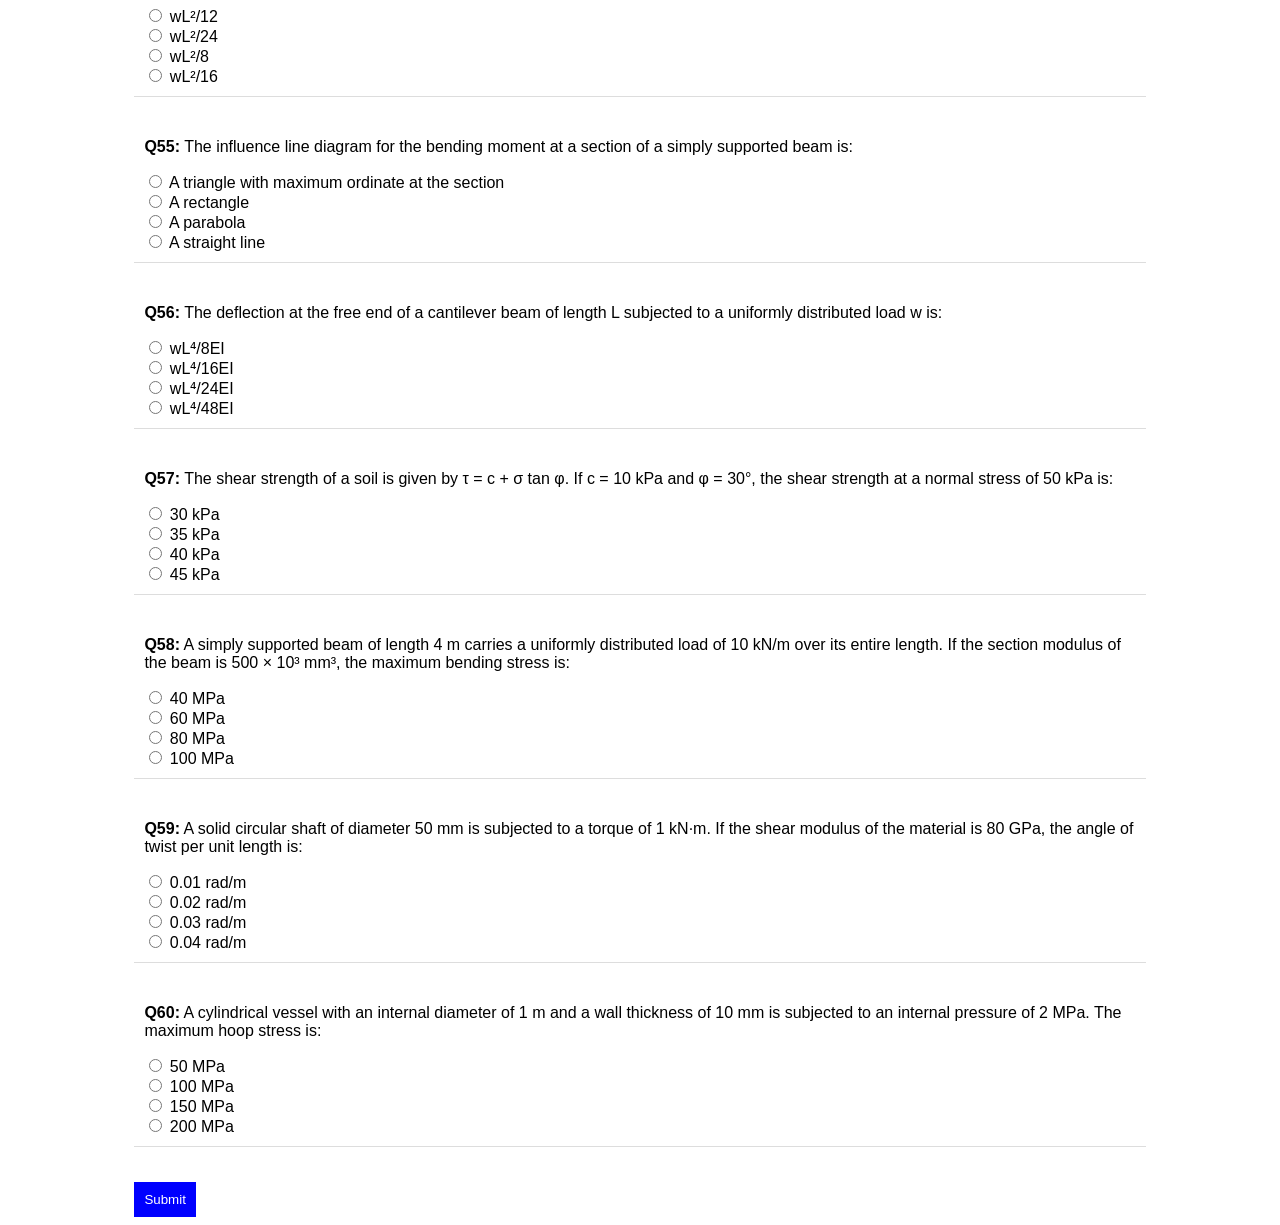
<file: test-1.html>
<!DOCTYPE html>
<html lang="en">
<head>
    <meta charset="UTF-8">
    <meta name="viewport" content="width=device-width, initial-scale=1.0">
    <title>Test</title>
    <style>
        body { font-family: Arial, sans-serif; }
        .container { width: 80%; margin: auto; }
        .question { margin-bottom: 15px; padding: 10px; border-bottom: 1px solid #ddd; }
        .options label { display: block; }
        .submit-btn { margin-top: 20px; padding: 10px; background: blue; color: white; border: none; cursor: pointer; }
        .result { margin-top: 20px; padding: 10px; border: 1px solid black; display: none; }
        .solution { display: none; margin-top: 10px; padding: 10px; background: #f8f8f8; border-left: 4px solid green; }
        .correct { color: green; font-weight: bold; }
        .incorrect { color: red; font-weight: bold; }
    </style>
</head>
<body>
    <div class="container">
        <h2 id="testTitle">Test</h2>
        <form id="gateTestForm">
            <div id="questionsContainer"></div>
            <button type="button" class="submit-btn" onclick="calculateScore()">Submit</button>
        </form>
        <div class="result" id="resultBox"></div>
    </div>

    <script>
        // Function to get test number from URL
        function getTestNumber() {
            const urlParams = new URLSearchParams(window.location.search);
            return urlParams.get("test") || "1"; // Default to test 1
        }

        // Define questions for different tests
        const allTests = {
            "1": [
                 { "q": "A steel rod of diameter 20 mm and length 2 m is subjected to an axial tensile load of 50 kN. If the modulus of elasticity of steel is 200 GPa, the elongation of the rod is:", "options": ["0.5 mm", "1.0 mm", "1.5 mm", "2.0 mm"], "answer": 1, "solution": "Elongation = (PL) / (AE). Substituting values gives 1.0 mm." },
  { "q": "A simply supported beam of length 4 m carries a uniformly distributed load of 10 kN/m over its entire length. If the section modulus of the beam is 500 × 10³ mm³, the maximum bending stress is:", "options": ["40 MPa", "60 MPa", "80 MPa", "100 MPa"], "answer": 2, "solution": "Maximum bending moment = (wL²) / 8, and Bending stress = M/Z. Substituting values gives 80 MPa." },
  { "q": "A solid circular shaft of diameter 50 mm is subjected to a torque of 1 kN·m. If the shear modulus of the material is 80 GPa, the angle of twist per unit length is:", "options": ["0.01 rad/m", "0.02 rad/m", "0.03 rad/m", "0.04 rad/m"], "answer": 1, "solution": "Angle of twist = (T*L) / (J*G). Substituting values gives 0.01 rad/m." },
  { "q": "A cylindrical vessel with an internal diameter of 1 m and a wall thickness of 10 mm is subjected to an internal pressure of 2 MPa. The maximum hoop stress is:", "options": ["50 MPa", "100 MPa", "150 MPa", "200 MPa"], "answer": 1, "solution": "Hoop stress = (p*d) / (2*t). Substituting values gives 100 MPa." },
  { "q": "A cantilever beam of length 3 m carries a point load of 10 kN at its free end. If the flexural rigidity EI = 10⁶ kN·m², the deflection at the free end is:", "options": ["10 mm", "20 mm", "30 mm", "40 mm"], "answer": 1, "solution": "Deflection = (P*L³) / (3*EI). Substituting values gives 10 mm." },
  { "q": "For a simply supported beam of length 6 m carrying a point load of 15 kN at 2 m from the left support, the maximum bending moment is:", "options": ["15 kN·m", "20 kN·m", "25 kN·m", "30 kN·m"], "answer": 2, "solution": "Using moment equation, max moment occurs at the load location, calculated as 25 kN·m." },
  { "q": "At a point in a stressed body, the normal stresses on two perpendicular planes are 60 MPa (tensile) and 40 MPa (compressive), and the shear stress is 20 MPa. The maximum principal stress is:", "options": ["62.1 MPa", "64.1 MPa", "66.1 MPa", "68.1 MPa"], "answer": 1, "solution": "Using principal stress formula, the max principal stress is 62.1 MPa." },
  { "q": "A thin cylindrical shell of diameter 1.5 m and thickness 8 mm is subjected to an internal pressure of 1.5 MPa. The longitudinal stress is:", "options": ["28.125 MPa", "56.25 MPa", "112.5 MPa", "225 MPa"], "answer": 2, "solution": "Longitudinal stress = (p*d) / (4*t). Substituting values gives 56.25 MPa." },
  { "q": "A bar of cross-sectional area 500 mm² and length 1 m is subjected to an axial load of 50 kN. If the modulus of elasticity is 200 GPa, the strain energy stored in the bar is:", "options": ["12.5 J", "25 J", "50 J", "100 J"], "answer": 1, "solution": "Strain energy = (P²L) / (2AE). Substituting values gives 12.5 J." },
  { "q": "A steel column of length 4 m and moment of inertia 10⁶ mm⁴ is fixed at both ends. If the modulus of elasticity is 200 GPa, the Euler buckling load is:", "options": ["123.4 kN", "246.8 kN", "493.6 kN", "987.2 kN"], "answer": 2, "solution": "Using Euler’s buckling formula, the buckling load is 246.8 kN." },
  { "q": "The degree of static indeterminacy of a two-hinged parabolic arch is:", "options": ["0", "1", "2", "3"], "answer": 0, "solution": "Two-hinged arches have zero static indeterminacy as they are determinate structures." },
  { "q": "For a fixed beam of span L subjected to a uniformly distributed load w, the fixed end moment at one end is:", "options": ["wL²/12", "wL²/24", "wL²/8", "wL²/16"], "answer": 2, "solution": "Fixed end moment formula gives wL²/8 for a fixed beam with UDL." },
  { "q": "The influence line diagram for the bending moment at a section of a simply supported beam is:", "options": ["A triangle with maximum ordinate at the section", "A rectangle", "A parabola", "A straight line"], "answer": 0, "solution": "Influence line for BM in a simply supported beam is a triangle with peak at section." },
  { "q": "The deflection at the free end of a cantilever beam of length L subjected to a uniformly distributed load w is:", "options": ["wL⁴/8EI", "wL⁴/16EI", "wL⁴/24EI", "wL⁴/48EI"], "answer": 3, "solution": "Deflection = wL⁴/8EI for cantilever under UDL." },
  { "q": "The shear strength of a soil is given by τ = c + σ tan φ. If c = 10 kPa and φ = 30°, the shear strength at a normal stress of 50 kPa is:", "options": ["30 kPa", "35 kPa", "40 kPa", "45 kPa"], "answer": 1, "solution": "Shear strength = 10 + (50 tan30°) = 35 kPa." },
  { "q": "A simply supported beam of length 4 m carries a uniformly distributed load of 10 kN/m over its entire length. If the section modulus of the beam is 500 × 10³ mm³, the maximum bending stress is:", "options": ["40 MPa", "60 MPa", "80 MPa", "100 MPa"], "answer": 2, "solution": "Maximum bending moment = (wL²) / 8, and Bending stress = M/Z. Substituting values gives 80 MPa." },
  { "q": "A solid circular shaft of diameter 50 mm is subjected to a torque of 1 kN·m. If the shear modulus of the material is 80 GPa, the angle of twist per unit length is:", "options": ["0.01 rad/m", "0.02 rad/m", "0.03 rad/m", "0.04 rad/m"], "answer": 1, "solution": "Angle of twist = (T*L) / (J*G). Substituting values gives 0.01 rad/m." },
  { "q": "A cylindrical vessel with an internal diameter of 1 m and a wall thickness of 10 mm is subjected to an internal pressure of 2 MPa. The maximum hoop stress is:", "options": ["50 MPa", "100 MPa", "150 MPa", "200 MPa"], "answer": 1, "solution": "Hoop stress = (p*d) / (2*t). Substituting values gives 100 MPa." },
  { "q": "A cantilever beam of length 3 m carries a point load of 10 kN at its free end. If the flexural rigidity EI = 10⁶ kN·m², the deflection at the free end is:", "options": ["10 mm", "20 mm", "30 mm", "40 mm"], "answer": 1, "solution": "Deflection = (P*L³) / (3*EI). Substituting values gives 10 mm." },
  { "q": "For a simply supported beam of length 6 m carrying a point load of 15 kN at 2 m from the left support, the maximum bending moment is:", "options": ["15 kN·m", "20 kN·m", "25 kN·m", "30 kN·m"], "answer": 2, "solution": "Using moment equation, max moment occurs at the load location, calculated as 25 kN·m." },
  { "q": "At a point in a stressed body, the normal stresses on two perpendicular planes are 60 MPa (tensile) and 40 MPa (compressive), and the shear stress is 20 MPa. The maximum principal stress is:", "options": ["62.1 MPa", "64.1 MPa", "66.1 MPa", "68.1 MPa"], "answer": 1, "solution": "Using principal stress formula, the max principal stress is 62.1 MPa." },
  { "q": "A thin cylindrical shell of diameter 1.5 m and thickness 8 mm is subjected to an internal pressure of 1.5 MPa. The longitudinal stress is:", "options": ["28.125 MPa", "56.25 MPa", "112.5 MPa", "225 MPa"], "answer": 2, "solution": "Longitudinal stress = (p*d) / (4*t). Substituting values gives 56.25 MPa." },
  { "q": "A bar of cross-sectional area 500 mm² and length 1 m is subjected to an axial load of 50 kN. If the modulus of elasticity is 200 GPa, the strain energy stored in the bar is:", "options": ["12.5 J", "25 J", "50 J", "100 J"], "answer": 1, "solution": "Strain energy = (P²L) / (2AE). Substituting values gives 12.5 J." },
  { "q": "A steel column of length 4 m and moment of inertia 10⁶ mm⁴ is fixed at both ends. If the modulus of elasticity is 200 GPa, the Euler buckling load is:", "options": ["123.4 kN", "246.8 kN", "493.6 kN", "987.2 kN"], "answer": 2, "solution": "Using Euler’s buckling formula, the buckling load is 246.8 kN." },
  { "q": "The degree of static indeterminacy of a two-hinged parabolic arch is:", "options": ["0", "1", "2", "3"], "answer": 0, "solution": "Two-hinged arches have zero static indeterminacy as they are determinate structures." },
  { "q": "For a fixed beam of span L subjected to a uniformly distributed load w, the fixed end moment at one end is:", "options": ["wL²/12", "wL²/24", "wL²/8", "wL²/16"], "answer": 2, "solution": "Fixed end moment formula gives wL²/8 for a fixed beam with UDL." },
  { "q": "The influence line diagram for the bending moment at a section of a simply supported beam is:", "options": ["A triangle with maximum ordinate at the section", "A rectangle", "A parabola", "A straight line"], "answer": 0, "solution": "Influence line for BM in a simply supported beam is a triangle with peak at section." },
  { "q": "The deflection at the free end of a cantilever beam of length L subjected to a uniformly distributed load w is:", "options": ["wL⁴/8EI", "wL⁴/16EI", "wL⁴/24EI", "wL⁴/48EI"], "answer": 3, "solution": "Deflection = wL⁴/8EI for cantilever under UDL." },
  { "q": "The shear strength of a soil is given by τ = c + σ tan φ. If c = 10 kPa and φ = 30°, the shear strength at a normal stress of 50 kPa is:", "options": ["30 kPa", "35 kPa", "40 kPa", "45 kPa"], "answer": 1, "solution": "Shear strength = 10 + (50 tan30°) = 35 kPa." },
  { "q": "A simply supported beam of length 4 m carries a uniformly distributed load of 10 kN/m over its entire length. If the section modulus of the beam is 500 × 10³ mm³, the maximum bending stress is:", "options": ["40 MPa", "60 MPa", "80 MPa", "100 MPa"], "answer": 2, "solution": "Maximum bending moment = (wL²) / 8, and Bending stress = M/Z. Substituting values gives 80 MPa." },
  { "q": "A solid circular shaft of diameter 50 mm is subjected to a torque of 1 kN·m. If the shear modulus of the material is 80 GPa, the angle of twist per unit length is:", "options": ["0.01 rad/m", "0.02 rad/m", "0.03 rad/m", "0.04 rad/m"], "answer": 1, "solution": "Angle of twist = (T*L) / (J*G). Substituting values gives 0.01 rad/m." },
  { "q": "A cylindrical vessel with an internal diameter of 1 m and a wall thickness of 10 mm is subjected to an internal pressure of 2 MPa. The maximum hoop stress is:", "options": ["50 MPa", "100 MPa", "150 MPa", "200 MPa"], "answer": 1, "solution": "Hoop stress = (p*d) / (2*t). Substituting values gives 100 MPa." },
  { "q": "A cantilever beam of length 3 m carries a point load of 10 kN at its free end. If the flexural rigidity EI = 10⁶ kN·m², the deflection at the free end is:", "options": ["10 mm", "20 mm", "30 mm", "40 mm"], "answer": 1, "solution": "Deflection = (P*L³) / (3*EI). Substituting values gives 10 mm." },
  { "q": "For a simply supported beam of length 6 m carrying a point load of 15 kN at 2 m from the left support, the maximum bending moment is:", "options": ["15 kN·m", "20 kN·m", "25 kN·m", "30 kN·m"], "answer": 2, "solution": "Using moment equation, max moment occurs at the load location, calculated as 25 kN·m." },
  { "q": "At a point in a stressed body, the normal stresses on two perpendicular planes are 60 MPa (tensile) and 40 MPa (compressive), and the shear stress is 20 MPa. The maximum principal stress is:", "options": ["62.1 MPa", "64.1 MPa", "66.1 MPa", "68.1 MPa"], "answer": 1, "solution": "Using principal stress formula, the max principal stress is 62.1 MPa." },
  { "q": "A thin cylindrical shell of diameter 1.5 m and thickness 8 mm is subjected to an internal pressure of 1.5 MPa. The longitudinal stress is:", "options": ["28.125 MPa", "56.25 MPa", "112.5 MPa", "225 MPa"], "answer": 2, "solution": "Longitudinal stress = (p*d) / (4*t). Substituting values gives 56.25 MPa." },
  { "q": "A bar of cross-sectional area 500 mm² and length 1 m is subjected to an axial load of 50 kN. If the modulus of elasticity is 200 GPa, the strain energy stored in the bar is:", "options": ["12.5 J", "25 J", "50 J", "100 J"], "answer": 1, "solution": "Strain energy = (P²L) / (2AE). Substituting values gives 12.5 J." },
  { "q": "A steel column of length 4 m and moment of inertia 10⁶ mm⁴ is fixed at both ends. If the modulus of elasticity is 200 GPa, the Euler buckling load is:", "options": ["123.4 kN", "246.8 kN", "493.6 kN", "987.2 kN"], "answer": 2, "solution": "Using Euler’s buckling formula, the buckling load is 246.8 kN." },
  { "q": "The degree of static indeterminacy of a two-hinged parabolic arch is:", "options": ["0", "1", "2", "3"], "answer": 0, "solution": "Two-hinged arches have zero static indeterminacy as they are determinate structures." },
  { "q": "For a fixed beam of span L subjected to a uniformly distributed load w, the fixed end moment at one end is:", "options": ["wL²/12", "wL²/24", "wL²/8", "wL²/16"], "answer": 2, "solution": "Fixed end moment formula gives wL²/8 for a fixed beam with UDL." },
  { "q": "The influence line diagram for the bending moment at a section of a simply supported beam is:", "options": ["A triangle with maximum ordinate at the section", "A rectangle", "A parabola", "A straight line"], "answer": 0, "solution": "Influence line for BM in a simply supported beam is a triangle with peak at section." },
  { "q": "The deflection at the free end of a cantilever beam of length L subjected to a uniformly distributed load w is:", "options": ["wL⁴/8EI", "wL⁴/16EI", "wL⁴/24EI", "wL⁴/48EI"], "answer": 3, "solution": "Deflection = wL⁴/8EI for cantilever under UDL." },
  { "q": "The shear strength of a soil is given by τ = c + σ tan φ. If c = 10 kPa and φ = 30°, the shear strength at a normal stress of 50 kPa is:", "options": ["30 kPa", "35 kPa", "40 kPa", "45 kPa"], "answer": 1, "solution": "Shear strength = 10 + (50 tan30°) = 35 kPa." },
  { "q": "A simply supported beam of length 4 m carries a uniformly distributed load of 10 kN/m over its entire length. If the section modulus of the beam is 500 × 10³ mm³, the maximum bending stress is:", "options": ["40 MPa", "60 MPa", "80 MPa", "100 MPa"], "answer": 2, "solution": "Maximum bending moment = (wL²) / 8, and Bending stress = M/Z. Substituting values gives 80 MPa." },
  { "q": "A solid circular shaft of diameter 50 mm is subjected to a torque of 1 kN·m. If the shear modulus of the material is 80 GPa, the angle of twist per unit length is:", "options": ["0.01 rad/m", "0.02 rad/m", "0.03 rad/m", "0.04 rad/m"], "answer": 1, "solution": "Angle of twist = (T*L) / (J*G). Substituting values gives 0.01 rad/m." },
  { "q": "A cylindrical vessel with an internal diameter of 1 m and a wall thickness of 10 mm is subjected to an internal pressure of 2 MPa. The maximum hoop stress is:", "options": ["50 MPa", "100 MPa", "150 MPa", "200 MPa"], "answer": 1, "solution": "Hoop stress = (p*d) / (2*t). Substituting values gives 100 MPa." },
  { "q": "A cantilever beam of length 3 m carries a point load of 10 kN at its free end. If the flexural rigidity EI = 10⁶ kN·m², the deflection at the free end is:", "options": ["10 mm", "20 mm", "30 mm", "40 mm"], "answer": 1, "solution": "Deflection = (P*L³) / (3*EI). Substituting values gives 10 mm." },
  { "q": "For a simply supported beam of length 6 m carrying a point load of 15 kN at 2 m from the left support, the maximum bending moment is:", "options": ["15 kN·m", "20 kN·m", "25 kN·m", "30 kN·m"], "answer": 2, "solution": "Using moment equation, max moment occurs at the load location, calculated as 25 kN·m." },
  { "q": "At a point in a stressed body, the normal stresses on two perpendicular planes are 60 MPa (tensile) and 40 MPa (compressive), and the shear stress is 20 MPa. The maximum principal stress is:", "options": ["62.1 MPa", "64.1 MPa", "66.1 MPa", "68.1 MPa"], "answer": 1, "solution": "Using principal stress formula, the max principal stress is 62.1 MPa." },
  { "q": "A thin cylindrical shell of diameter 1.5 m and thickness 8 mm is subjected to an internal pressure of 1.5 MPa. The longitudinal stress is:", "options": ["28.125 MPa", "56.25 MPa", "112.5 MPa", "225 MPa"], "answer": 2, "solution": "Longitudinal stress = (p*d) / (4*t). Substituting values gives 56.25 MPa." },
  { "q": "A bar of cross-sectional area 500 mm² and length 1 m is subjected to an axial load of 50 kN. If the modulus of elasticity is 200 GPa, the strain energy stored in the bar is:", "options": ["12.5 J", "25 J", "50 J", "100 J"], "answer": 1, "solution": "Strain energy = (P²L) / (2AE). Substituting values gives 12.5 J." },
  { "q": "A steel column of length 4 m and moment of inertia 10⁶ mm⁴ is fixed at both ends. If the modulus of elasticity is 200 GPa, the Euler buckling load is:", "options": ["123.4 kN", "246.8 kN", "493.6 kN", "987.2 kN"], "answer": 2, "solution": "Using Euler’s buckling formula, the buckling load is 246.8 kN." },
  { "q": "The degree of static indeterminacy of a two-hinged parabolic arch is:", "options": ["0", "1", "2", "3"], "answer": 0, "solution": "Two-hinged arches have zero static indeterminacy as they are determinate structures." },
  { "q": "For a fixed beam of span L subjected to a uniformly distributed load w, the fixed end moment at one end is:", "options": ["wL²/12", "wL²/24", "wL²/8", "wL²/16"], "answer": 2, "solution": "Fixed end moment formula gives wL²/8 for a fixed beam with UDL." },
  { "q": "The influence line diagram for the bending moment at a section of a simply supported beam is:", "options": ["A triangle with maximum ordinate at the section", "A rectangle", "A parabola", "A straight line"], "answer": 0, "solution": "Influence line for BM in a simply supported beam is a triangle with peak at section." },
  { "q": "The deflection at the free end of a cantilever beam of length L subjected to a uniformly distributed load w is:", "options": ["wL⁴/8EI", "wL⁴/16EI", "wL⁴/24EI", "wL⁴/48EI"], "answer": 3, "solution": "Deflection = wL⁴/8EI for cantilever under UDL." },
  { "q": "The shear strength of a soil is given by τ = c + σ tan φ. If c = 10 kPa and φ = 30°, the shear strength at a normal stress of 50 kPa is:", "options": ["30 kPa", "35 kPa", "40 kPa", "45 kPa"], "answer": 1, "solution": "Shear strength = 10 + (50 tan30°) = 35 kPa." },
  { "q": "A simply supported beam of length 4 m carries a uniformly distributed load of 10 kN/m over its entire length. If the section modulus of the beam is 500 × 10³ mm³, the maximum bending stress is:", "options": ["40 MPa", "60 MPa", "80 MPa", "100 MPa"], "answer": 2, "solution": "Maximum bending moment = (wL²) / 8, and Bending stress = M/Z. Substituting values gives 80 MPa." },
  { "q": "A solid circular shaft of diameter 50 mm is subjected to a torque of 1 kN·m. If the shear modulus of the material is 80 GPa, the angle of twist per unit length is:", "options": ["0.01 rad/m", "0.02 rad/m", "0.03 rad/m", "0.04 rad/m"], "answer": 1, "solution": "Angle of twist = (T*L) / (J*G). Substituting values gives 0.01 rad/m." },
  { "q": "A cylindrical vessel with an internal diameter of 1 m and a wall thickness of 10 mm is subjected to an internal pressure of 2 MPa. The maximum hoop stress is:", "options": ["50 MPa", "100 MPa", "150 MPa", "200 MPa"], "answer": 1, "solution": "Hoop stress = (p*d) / (2*t). Substituting values gives 100 MPa." },
			],
            "2": [
                { q: "In a fluid mechanics test, a venturimeter is used to measure flow rate. If the inlet diameter is 200 mm and throat diameter is 100 mm, and the pressure difference is 10 kPa, the flow rate is approximately:", options: ["0.1 m³/s", "0.2 m³/s", "0.3 m³/s", "0.4 m³/s"], answer: 1, solution: "Using Bernoulli's equation, the flow rate is approximately 0.2 m³/s." },
                { q: "A reservoir has a uniform seepage rate of 0.005 m/day. If the permeability of the soil is 1 × 10⁻⁶ m/s, the hydraulic gradient is:", options: ["2", "5", "10", "20"], answer: 2, solution: "Hydraulic gradient = Seepage rate / Permeability. The answer is 10." }
            ]
        };

        const testNumber = getTestNumber();
        const questions = allTests[testNumber] || allTests["1"]; // Default to Test 1 if not found

        document.getElementById("testTitle").innerText = `Test ${testNumber}`;

        const questionsContainer = document.getElementById("questionsContainer");
        questions.forEach((item, index) => {
            let questionHTML = `<div class='question' id='q${index}'>
                <p><strong>Q${index + 1}:</strong> ${item.q}</p>
                <div class='options'>`;
            item.options.forEach((option, optIndex) => {
                questionHTML += `<label><input type='radio' name='q${index}' value='${optIndex}'> ${option}</label>`;
            });
            questionHTML += `</div>
                <div class="solution" id="sol${index}">
                    <p><strong>Correct Answer:</strong> <span class="correct">${item.options[item.answer]}</span></p>
                    <p><strong>Solution:</strong> ${item.solution}</p>
                </div>
            </div>`;
            questionsContainer.innerHTML += questionHTML;
        });

function calculateScore() {
    let score = 0;
    let attempted = 0;
    let correct = 0;
    let incorrect = 0;
    let unattempted = 0;

    questions.forEach((item, index) => {
        let selected = document.querySelector(`input[name='q${index}']:checked`);
        if (!selected) {
            unattempted++;
        } else {
            attempted++;
            if (parseInt(selected.value) === item.answer) {
                correct++;
                score += 2;
            } else {
                incorrect++;
                score -= 2 / 3;
            }
        }
        document.getElementById(`sol${index}`).style.display = "block"; 
    });

    document.getElementById("resultBox").innerHTML = `
        <p><strong>Your Score:</strong> ${score.toFixed(2)}</p>
        <p><strong>Attempted:</strong> ${attempted}</p>
        <p><strong>Correct:</strong> ${correct}</p>
        <p><strong>Incorrect:</strong> ${incorrect}</p>
        <p><strong>Unattempted:</strong> ${unattempted}</p>
    `;
    document.getElementById("resultBox").style.display = "block";

    // 🚀 NEW AUTOMATED REPORT CARD DISPATCH SYSTEM
    sendReportCardToInstructor(score.toFixed(2), attempted, correct, incorrect);
}

function sendReportCardToInstructor(finalScore, att, corr, incorr) {
    let candidateName = prompt("Please enter your name/roll number to record your score card:") || "Anonymous Student";
    let testTitleName = document.getElementById("testTitle").innerText;

    // Corrected functional submission gateway
    const REPORT_FORM_URL = "https://docs.google.com/forms/d/e/1FAIpQLScVZINgA2CA0bMlA6Q6zrceaJ6MrkbQAgSHyckCU3tcnm5XSw/formResponse";

    let formData = new FormData();
    // ⚠️ Replace these placeholder numbers with the actual field entry numbers you inspect from your live form
    formData.append("entry.1055773345", candidateName);  
    formData.append("entry.1376015284", testTitleName);   
    formData.append("entry.2081767486", finalScore);      
    formData.append("entry.1028667235", `Attempted: ${att} | Correct: ${corr} | Incorrect: ${incorr}`);

    fetch(REPORT_FORM_URL, {
        method: "POST",
        mode: "no-cors",
        body: formData
    }).then(() => {
        alert("Your report card has been successfully submitted to the instructor dashboard!");
    }).catch(err => console.error("Data submission log error: ", err));
}
    </script>
<script>
	// ==========================================
// PREPRAAZI AUTOMATED EXAM CONTROLLER MODULE
// ==========================================
(function() {
    // 1. Inject the Sticky Timer Header CSS Styles Dynamically
    const styles = `
        body { padding-top: 70px !important; }
        .test-header-bar {
            position: fixed; top: 0; left: 0; width: 100%; height: 60px;
            background-color: #003366; color: white; display: flex;
            justify-content: space-between; align-items: center;
            padding: 0 40px; box-sizing: border-box; z-index: 9999;
            box-shadow: 0px 3px 6px rgba(0,0,0,0.1); font-family: Arial, sans-serif;
        }
        .test-header-bar h2 { margin: 0; font-size: 1.3rem; }
        .timer-display {
            background-color: #ffcc00; color: #000; padding: 8px 16px;
            font-weight: bold; border-radius: 5px; font-size: 1.1rem;
        }
    `;
    const styleSheet = document.createElement("style");
    styleSheet.innerText = styles;
    document.head.appendChild(styleSheet);

    // 2. Inject the HTML Header Element Dynamically
    const currentTestNum = (typeof getTestNumber === "function") ? getTestNumber() : "1";
    const headerBar = document.createElement("div");
    headerBar.className = "test-header-bar";
    headerBar.innerHTML = `
        <h2>ESE Test Arena — Test ${currentTestNum}</h2>
        <div class="timer-display" id="dynamicTimerBox">Time Remaining: --:--</div>
    `;
    document.body.insertBefore(headerBar, document.body.firstChild);

    // 3. Initialize Global Tracking Flags and Time Metrics
    let timerInterval;
    let isExamSubmitted = false;
    let totalExamDurationSeconds = 0;
    let timeRemainingSeconds = 0;

    // 4. Set Up the Countdown Mechanism (Total Questions + 10 Minutes)
    function initTimer() {
        if (typeof questions === "undefined" || !Array.isArray(questions)) {
            console.error("PrepRaazi Engine Error: 'questions' array data block not located.");
            return;
        }

        const durationInMinutes = questions.length + 10;
        totalExamDurationSeconds = durationInMinutes * 60;
        timeRemainingSeconds = totalExamDurationSeconds;
        
        const timerBox = document.getElementById("dynamicTimerBox");

        timerInterval = setInterval(() => {
            if (timeRemainingSeconds <= 0) {
                clearInterval(timerInterval);
                timerBox.innerText = "Time Expired!";
                timerBox.style.backgroundColor = "#dc3545";
                timerBox.style.color = "white";
                processExamResults(true); 
            } else {
                timeRemainingSeconds--;
                let mins = Math.floor(timeRemainingSeconds / 60);
                let secs = timeRemainingSeconds % 60;
                timerBox.innerText = `Time Remaining: ${mins.toString().padStart(2, '0')}:${secs.toString().padStart(2, '0')}`;
            }
        }, 1000);
    }

    // Run timer initialization immediately or after DOM loads
    if (document.readyState === "loading") {
        document.addEventListener("DOMContentLoaded", initTimer);
    } else {
        initTimer();
    }

    // 5. Expose the submission function globally to override the button's onclick directly
    window.calculateScore = function() {
        if (isExamSubmitted) return;
        processExamResults(false);
    };

    function processExamResults(isTimeOutTrigger) {
        if (isExamSubmitted) return;
        isExamSubmitted = true;
        clearInterval(timerInterval);

        // Calculate Exact Time Taken
        let elapsedSeconds = totalExamDurationSeconds - timeRemainingSeconds;
        let takenMins = Math.floor(elapsedSeconds / 60);
        let takenSecs = elapsedSeconds % 60;
        let timeTakenString = `${takenMins}m ${takenSecs}s`;

        // Update timer box display status text
        const timerBox = document.getElementById("dynamicTimerBox");
        if (timerBox && !isTimeOutTrigger) {
            timerBox.innerText = "Exam Completed";
            timerBox.style.backgroundColor = "#28a745";
            timerBox.style.color = "white";
        }

        // Lock all inputs globally
        document.querySelectorAll("input[type='radio']").forEach(i => i.disabled = true);
        const submitBtn = document.querySelector(".submit-btn") || document.getElementById("mainSubmitBtn");
        if (submitBtn) {
            submitBtn.disabled = true;
            submitBtn.style.opacity = "0.5";
            submitBtn.style.cursor = "not-allowed";
        }

        let score = 0, attempted = 0, correct = 0, incorrect = 0, unattempted = 0;

        questions.forEach((item, index) => {
            let selected = document.querySelector(`input[name='q${index}']:checked`);
            if (!selected) {
                unattempted++;
            } else {
                attempted++;
                if (parseInt(selected.value) === item.answer) {
                    correct++;
                    score += 2;
                } else {
                    incorrect++;
                    score -= 2 / 3;
                }
            }
            const solBox = document.getElementById(`sol${index}`);
            if (solBox) solBox.style.display = "block"; 
        });

        const resultBox = document.getElementById("resultBox");
        if (resultBox) {
            resultBox.innerHTML = `
                <h3 style="color:#003366; margin-top:0;">${isTimeOutTrigger ? '⏱️ Time up! Exam Auto-Submitted.' : '📊 Exam Evaluation Summary'}</h3>
                <p><strong>Your Score:</strong> ${score.toFixed(2)}</p>
                <p><strong>Time Taken:</strong> ${timeTakenString}</p>
                <p><strong>Attempted:</strong> ${attempted}</p>
                <p><strong>Correct:</strong> ${correct}</p>
                <p><strong>Incorrect:</strong> ${incorrect}</p>
                <p><strong>Unattempted:</strong> ${unattempted}</p>
            `;
            resultBox.style.display = "block";
            resultBox.scrollIntoView({ behavior: 'smooth' });
        }

        // Prompt for student identity
        let candidateName = prompt("Exam finished! Please enter your name/roll number to record your scorecard:") || "Anonymous Student";
        let testTitleName = `Test ${currentTestNum}`;

        const REPORT_FORM_URL = "https://docs.google.com/forms/d/e/1FAIpQLScVZINgA2CA0bMlA6Q6zrceaJ6MrkbQAgSHyckCU3tcnm5XSw/formResponse";

        let formData = new FormData();
        formData.append("entry.1055773345", candidateName);  
        formData.append("entry.1376015284", testTitleName);   
        formData.append("entry.2081767486", score.toFixed(2));      
        formData.append("entry.1028667235", `Time Taken: ${timeTakenString} | Attempted: ${attempted} | Correct: ${correct} | Incorrect: ${incorrect}`);

        fetch(REPORT_FORM_URL, {
            method: "POST",
            mode: "no-cors",
            body: formData
        }).then(() => {
            alert("Your report card has been successfully submitted to the instructor dashboard!");
        }).catch(err => console.error("Data submission log error: ", err));
    }
})();
</script>
</body>
</html>
</file>
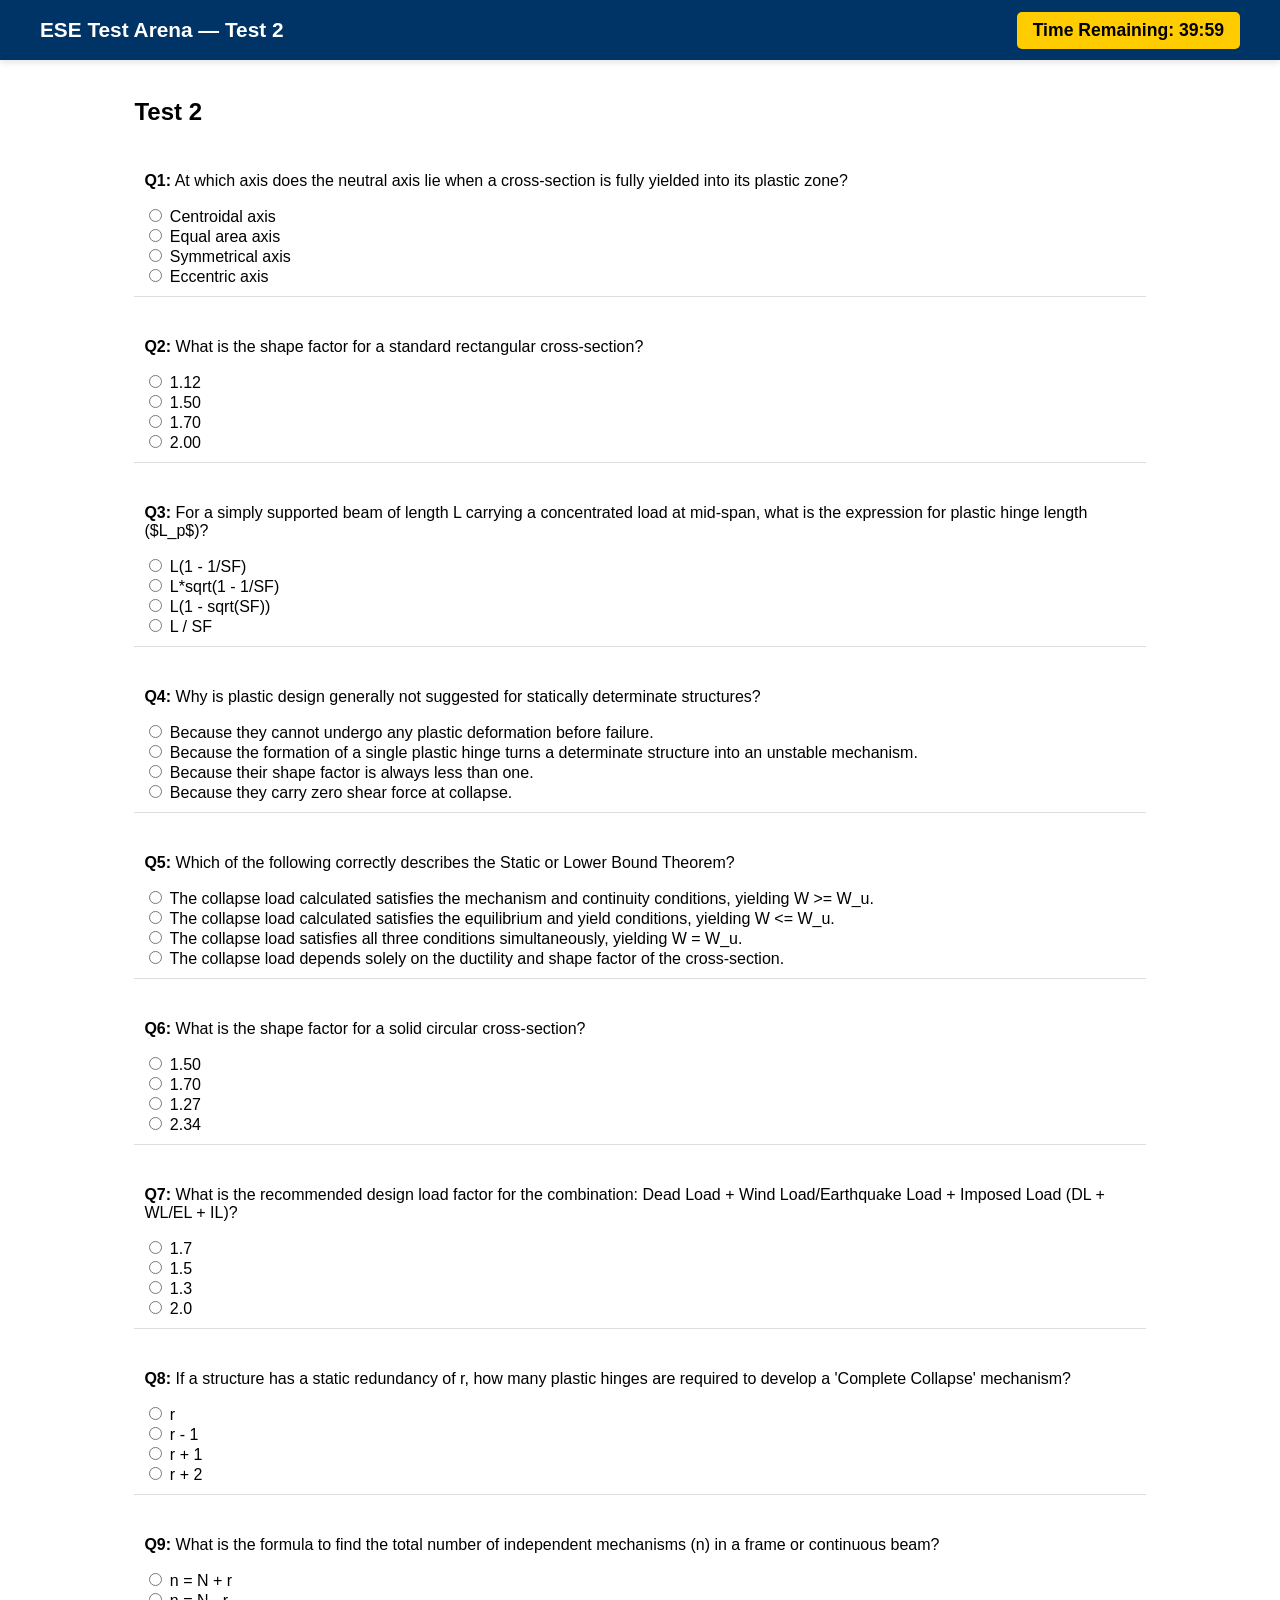
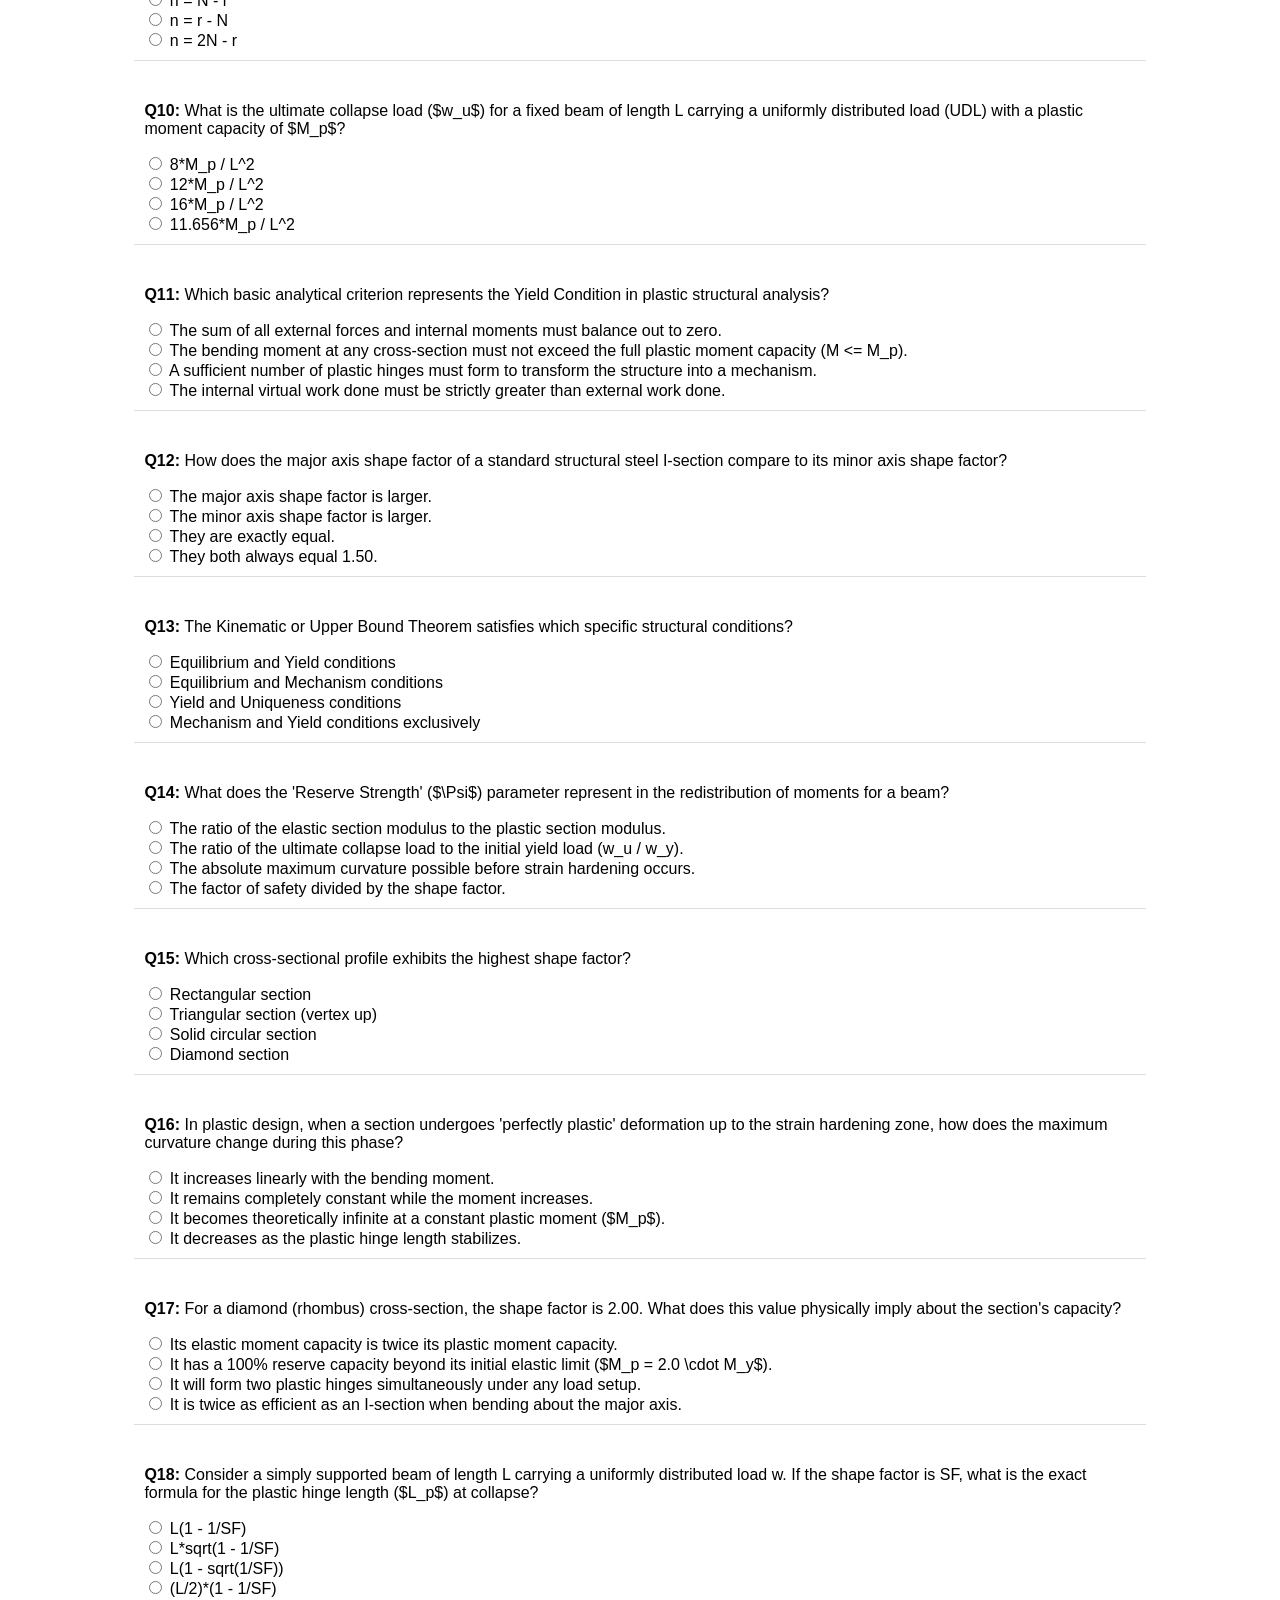
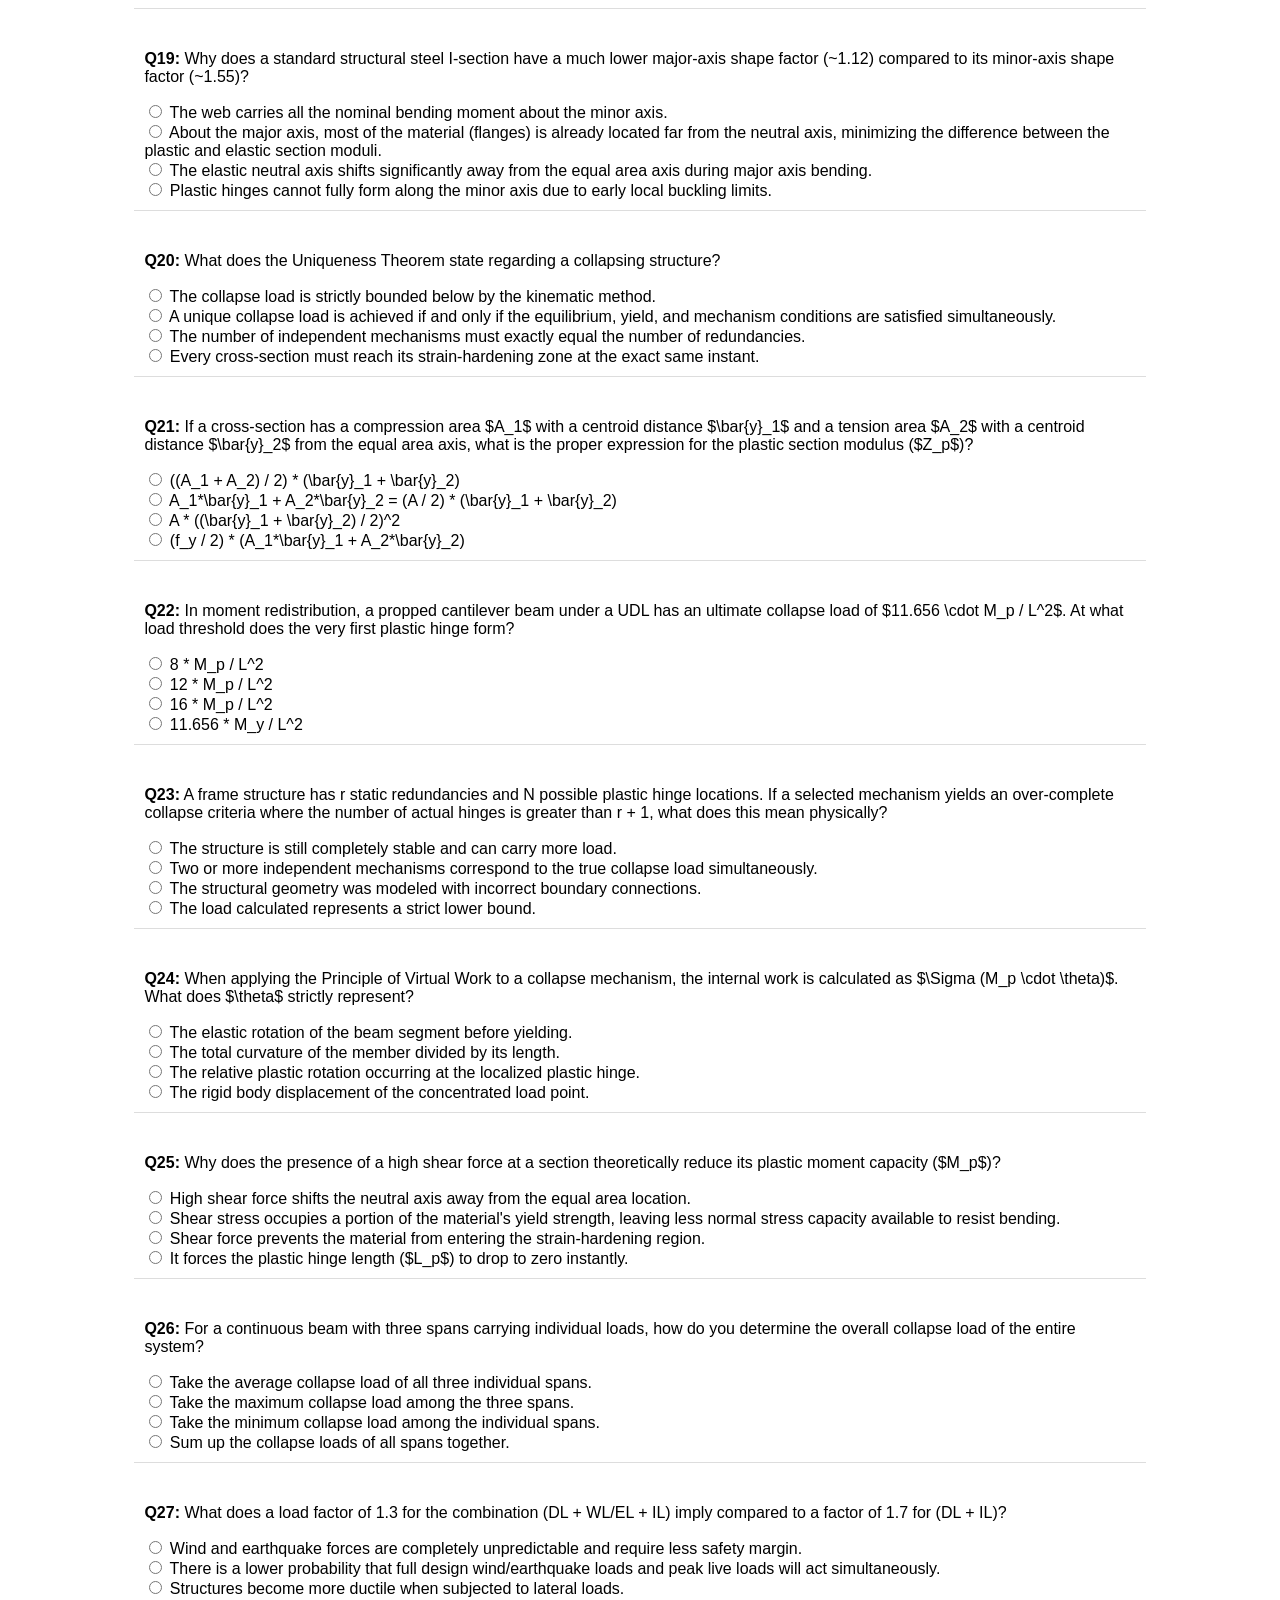
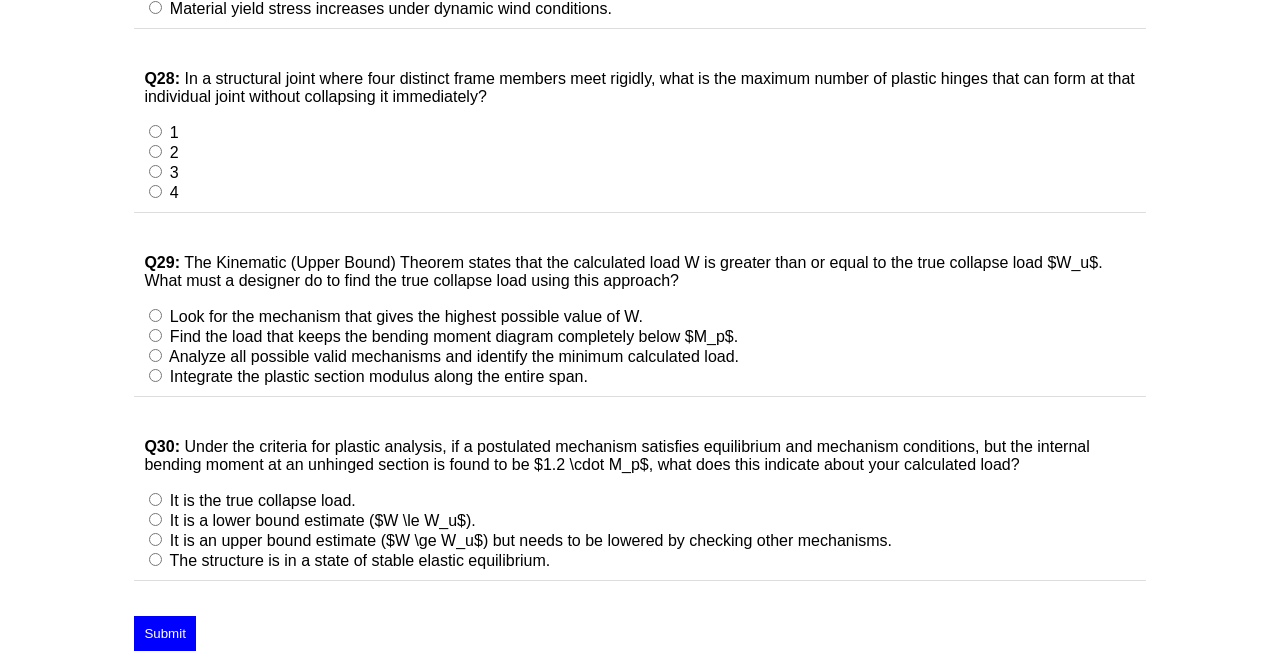
<file: test-2.html>
<!DOCTYPE html>
<html lang="en">
<head>
    <meta charset="UTF-8">
    <meta name="viewport" content="width=device-width, initial-scale=1.0">
    <title>Test 2 - Plastic Analysis</title>
    <style>
        body { font-family: Arial, sans-serif; }
        .container { width: 80%; margin: auto; }
        .question { margin-bottom: 15px; padding: 10px; border-bottom: 1px solid #ddd; }
        .options label { display: block; }
        .submit-btn { margin-top: 20px; padding: 10px; background: blue; color: white; border: none; cursor: pointer; }
        .result { margin-top: 20px; padding: 10px; border: 1px solid black; display: none; }
        .solution { display: none; margin-top: 10px; padding: 10px; background: #f8f8f8; border-left: 4px solid green; }
        .correct { color: green; font-weight: bold; }
        .incorrect { color: red; font-weight: bold; }
    </style>
</head>
<body>
    <div class="container">
        <h2 id="testTitle">Test 2</h2>
        <form id="gateTestForm">
            <div id="questionsContainer"></div>
            <button type="button" class="submit-btn" onclick="calculateScore()">Submit</button>
        </form>
        <div class="result" id="resultBox"></div>
    </div>

    <script>
        // Function to get test number from URL, defaulting to test 2
        function getTestNumber() {
            const urlParams = new URLSearchParams(window.location.search);
            return urlParams.get("test") || "2"; 
        }

        // Define questions for different tests
        const allTests = {
            "2": [
                {
                    "q": "At which axis does the neutral axis lie when a cross-section is fully yielded into its plastic zone?",
                    "options": ["Centroidal axis", "Equal area axis", "Symmetrical axis", "Eccentric axis"],
                    "answer": 1,
                    "solution": "In the fully plastic state, the tension force must equal the compression force, which splits the cross-section into two equal areas."
                },
                {
                    "q": "What is the shape factor for a standard rectangular cross-section?",
                    "options": ["1.12", "1.50", "1.70", "2.00"],
                    "answer": 1,
                    "solution": "The shape factor of a rectangular cross-section is exactly 1.50, calculated as the ratio of the plastic section modulus to the elastic section modulus."
                },
                {
                    "q": "For a simply supported beam of length L carrying a concentrated load at mid-span, what is the expression for plastic hinge length ($L_p$)?",
                    "options": ["L(1 - 1/SF)", "L*sqrt(1 - 1/SF)", "L(1 - sqrt(SF))", "L / SF"],
                    "answer": 0,
                    "solution": "The bending moment diagram varies linearly for a central point load, yielding a plastic hinge length proportional to (1 - 1/SF)."
                },
                {
                    "q": "Why is plastic design generally not suggested for statically determinate structures?",
                    "options": [
                        "Because they cannot undergo any plastic deformation before failure.",
                        "Because the formation of a single plastic hinge turns a determinate structure into an unstable mechanism.",
                        "Because their shape factor is always less than one.",
                        "Because they carry zero shear force at collapse."
                    ],
                    "answer": 1,
                    "solution": "Statically determinate structures have zero redundancy ($r = 0$), meaning a single plastic hinge causes immediate collapse without moment redistribution."
                },
                {
                    "q": "Which of the following correctly describes the Static or Lower Bound Theorem?",
                    "options": [
                        "The collapse load calculated satisfies the mechanism and continuity conditions, yielding W >= W_u.",
                        "The collapse load calculated satisfies the equilibrium and yield conditions, yielding W <= W_u.",
                        "The collapse load satisfies all three conditions simultaneously, yielding W = W_u.",
                        "The collapse load depends solely on the ductility and shape factor of the cross-section."
                    ],
                    "answer": 1,
                    "solution": "The lower bound theorem states that any load system satisfying equilibrium and not violating the yield condition is less than or equal to the true collapse load."
                },
                {
                    "q": "What is the shape factor for a solid circular cross-section?",
                    "options": ["1.50", "1.70", "1.27", "2.34"],
                    "answer": 1,
                    "solution": "A solid circle has a shape factor of approximately 1.70 due to its specific geometric mass distribution."
                },
                {
                    "q": "What is the recommended design load factor for the combination: Dead Load + Wind Load/Earthquake Load + Imposed Load (DL + WL/EL + IL)?",
                    "options": ["1.7", "1.5", "1.3", "2.0"],
                    "answer": 2,
                    "solution": "The reduced load factor is taken as 1.3 when multiple transient environmental loads occur concurrently with dead and live loads."
                },
                {
                    "q": "If a structure has a static redundancy of r, how many plastic hinges are required to develop a 'Complete Collapse' mechanism?",
                    "options": ["r", "r - 1", "r + 1", "r + 2"],
                    "answer": 2,
                    "solution": "A complete collapse mechanism occurs when exactly r + 1 hinges form, removing all redundant constraints and rendering the entire system unstable."
                },
                {
                    "q": "What is the formula to find the total number of independent mechanisms (n) in a frame or continuous beam?",
                    "options": ["n = N + r", "n = N - r", "n = r - N", "n = 2N - r"],
                    "answer": 1,
                    "solution": "The number of independent mechanisms equals the total possible plastic hinge locations (N) minus the degree of static redundancy (r)."
                },
                {
                    "q": "What is the ultimate collapse load ($w_u$) for a fixed beam of length L carrying a uniformly distributed load (UDL) with a plastic moment capacity of $M_p$?",
                    "options": ["8*M_p / L^2", "12*M_p / L^2", "16*M_p / L^2", "11.656*M_p / L^2"],
                    "answer": 2,
                    "solution": "By moment redistribution, a fixed beam under UDL forms three hinges at collapse (ends and mid-span), leading to w_u = 16*M_p / L^2."
                },
                {
                    "q": "Which basic analytical criterion represents the Yield Condition in plastic structural analysis?",
                    "options": [
                        "The sum of all external forces and internal moments must balance out to zero.",
                        "The bending moment at any cross-section must not exceed the full plastic moment capacity (M <= M_p).",
                        "A sufficient number of plastic hinges must form to transform the structure into a mechanism.",
                        "The internal virtual work done must be strictly greater than external work done."
                    ],
                    "answer": 1,
                    "solution": "The yield condition dictates that the internal bending moment at any point along the member cannot physically exceed its ultimate plastic moment capacity ($M_p$)."
                },
                {
                    "q": "How does the major axis shape factor of a standard structural steel I-section compare to its minor axis shape factor?",
                    "options": [
                        "The major axis shape factor is larger.",
                        "The minor axis shape factor is larger.",
                        "They are exactly equal.",
                        "They both always equal 1.50."
                    ],
                    "answer": 1,
                    "solution": "The major axis shape factor is around 1.12, whereas the minor axis is roughly 1.55, making the minor axis larger."
                },
                {
                    "q": "The Kinematic or Upper Bound Theorem satisfies which specific structural conditions?",
                    "options": [
                        "Equilibrium and Yield conditions",
                        "Equilibrium and Mechanism conditions",
                        "Yield and Uniqueness conditions",
                        "Mechanism and Yield conditions exclusively"
                    ],
                    "answer": 1,
                    "solution": "The kinematic method assumes a valid mechanism and applies virtual work, which inherently satisfies mechanism compatibility and equilibrium."
                },
                {
                    "q": "What does the 'Reserve Strength' ($\\Psi$) parameter represent in the redistribution of moments for a beam?",
                    "options": [
                        "The ratio of the elastic section modulus to the plastic section modulus.",
                        "The ratio of the ultimate collapse load to the initial yield load (w_u / w_y).",
                        "The absolute maximum curvature possible before strain hardening occurs.",
                        "The factor of safety divided by the shape factor."
                    ],
                    "answer": 1,
                    "solution": "Reserve strength measures the capacity of a redundant structure to carry additional load between first yielding and total collapse ($\\Psi = w_u / w_y$)."
                },
                {
                    "q": "Which cross-sectional profile exhibits the highest shape factor?",
                    "options": ["Rectangular section", "Triangular section (vertex up)", "Solid circular section", "Diamond section"],
                    "answer": 1,
                    "solution": "A triangular cross-section features a very high shape factor of 2.34 because much of its area is situated close to its base relative to its centroid."
                },
                {
                    "q": "In plastic design, when a section undergoes 'perfectly plastic' deformation up to the strain hardening zone, how does the maximum curvature change during this phase?",
                    "options": [
                        "It increases linearly with the bending moment.",
                        "It remains completely constant while the moment increases.",
                        "It becomes theoretically infinite at a constant plastic moment ($M_p$).",
                        "It decreases as the plastic hinge length stabilizes."
                    ],
                    "answer": 2,
                    "solution": "In the perfectly plastic plateau, the cross-section undergoes infinite rotation/curvature at a constant restraining moment equal to $M_p$ before strain hardening begins."
                },
                {
                    "q": "For a diamond (rhombus) cross-section, the shape factor is 2.00. What does this value physically imply about the section's capacity?",
                    "options": [
                        "Its elastic moment capacity is twice its plastic moment capacity.",
                        "It has a 100% reserve capacity beyond its initial elastic limit ($M_p = 2.0 \\cdot M_y$).",
                        "It will form two plastic hinges simultaneously under any load setup.",
                        "It is twice as efficient as an I-section when bending about the major axis."
                    ],
                    "answer": 1,
                    "solution": "Since the shape factor equals $M_p / M_y = 2.00$, the ultimate plastic moment capacity is exactly double the moment required to reach first structural yield."
                },
                {
                    "q": "Consider a simply supported beam of length L carrying a uniformly distributed load w. If the shape factor is SF, what is the exact formula for the plastic hinge length ($L_p$) at collapse?",
                    "options": [
                        "L(1 - 1/SF)",
                        "L*sqrt(1 - 1/SF)",
                        "L(1 - sqrt(1/SF))",
                        "(L/2)*(1 - 1/SF)"
                    ],
                    "answer": 1,
                    "solution": "Because a UDL produces a parabolic bending moment diagram, solving for the zone where the bending moment exceeds the yield moment produces a square-root relationship involving the shape factor."
                },
                {
                    "q": "Why does a standard structural steel I-section have a much lower major-axis shape factor (~1.12) compared to its minor-axis shape factor (~1.55)?",
                    "options": [
                        "The web carries all the nominal bending moment about the minor axis.",
                        "About the major axis, most of the material (flanges) is already located far from the neutral axis, minimizing the difference between the plastic and elastic section moduli.",
                        "The elastic neutral axis shifts significantly away from the equal area axis during major axis bending.",
                        "Plastic hinges cannot fully form along the minor axis due to early local buckling limits."
                    ],
                    "answer": 1,
                    "solution": "The shape factor measures area distribution; when mass is concentrated heavily at the extreme fibers (like flanges in major-axis bending), the elastic section modulus is already highly optimized, leaving less reserve plastic capacity."
                },
                {
                    "q": "What does the Uniqueness Theorem state regarding a collapsing structure?",
                    "options": [
                        "The collapse load is strictly bounded below by the kinematic method.",
                        "A unique collapse load is achieved if and only if the equilibrium, yield, and mechanism conditions are satisfied simultaneously.",
                        "The number of independent mechanisms must exactly equal the number of redundancies.",
                        "Every cross-section must reach its strain-hardening zone at the exact same instant."
                    ],
                    "answer": 1,
                    "solution": "The Uniqueness Theorem establishes that if a calculated load satisfies all three fundamental criteria (equilibrium, yield, and mechanism), it represents the true, exact collapse load."
                },
                {
                    "q": "If a cross-section has a compression area $A_1$ with a centroid distance $\\bar{y}_1$ and a tension area $A_2$ with a centroid distance $\\bar{y}_2$ from the equal area axis, what is the proper expression for the plastic section modulus ($Z_p$)?",
                    "options": [
                        "((A_1 + A_2) / 2) * (\\bar{y}_1 + \\bar{y}_2)",
                        "A_1*\\bar{y}_1 + A_2*\\bar{y}_2 = (A / 2) * (\\bar{y}_1 + \\bar{y}_2)",
                        "A * ((\\bar{y}_1 + \\bar{y}_2) / 2)^2",
                        "(f_y / 2) * (A_1*\\bar{y}_1 + A_2*\\bar{y}_2)"
                    ],
                    "answer": 1,
                    "solution": "Since $A_1 = A_2 = A/2$ at the plastic neutral axis, factoring out the area terms gives the combined first moment of area as $(A/2) \\cdot (\\bar{y}_1 + \\bar{y}_2)$."
                },
                {
                    "q": "In moment redistribution, a propped cantilever beam under a UDL has an ultimate collapse load of $11.656 \\cdot M_p / L^2$. At what load threshold does the very first plastic hinge form?",
                    "options": [
                        "8 * M_p / L^2",
                        "12 * M_p / L^2",
                        "16 * M_p / L^2",
                        "11.656 * M_y / L^2"
                    ],
                    "answer": 1,
                    "solution": "The first plastic hinge forms at the fixed support when the elastic support moment reaches $M_p$, which occurs at an elastic load value of $12 \\cdot M_p / L^2$."
                },
                {
                    "q": "A frame structure has r static redundancies and N possible plastic hinge locations. If a selected mechanism yields an over-complete collapse criteria where the number of actual hinges is greater than r + 1, what does this mean physically?",
                    "options": [
                        "The structure is still completely stable and can carry more load.",
                        "Two or more independent mechanisms correspond to the true collapse load simultaneously.",
                        "The structural geometry was modeled with incorrect boundary connections.",
                        "The load calculated represents a strict lower bound."
                    ],
                    "answer": 1,
                    "solution": "An over-complete collapse condition implies that multiple localized or distinct failure mechanisms happen to collapse at the exact same load parameter."
                },
                {
                    "q": "When applying the Principle of Virtual Work to a collapse mechanism, the internal work is calculated as $\\Sigma (M_p \\cdot \\theta)$. What does $\\theta$ strictly represent?",
                    "options": [
                        "The elastic rotation of the beam segment before yielding.",
                        "The total curvature of the member divided by its length.",
                        "The relative plastic rotation occurring at the localized plastic hinge.",
                        "The rigid body displacement of the concentrated load point."
                    ],
                    "answer": 2,
                    "solution": "Internal energy in plastic mechanisms is absorbed entirely by the concentrated plastic rotations ($\\theta$) taking place at the localized hinge points."
                },
                {
                    "q": "Why does the presence of a high shear force at a section theoretically reduce its plastic moment capacity ($M_p$)?",
                    "options": [
                        "High shear force shifts the neutral axis away from the equal area location.",
                        "Shear stress occupies a portion of the material's yield strength, leaving less normal stress capacity available to resist bending.",
                        "Shear force prevents the material from entering the strain-hardening region.",
                        "It forces the plastic hinge length ($L_p$) to drop to zero instantly."
                    ],
                    "answer": 1,
                    "solution": "Under combined loading criteria, shear stresses interact with normal stresses; high shear reduces the maximum allowable normal stress, lowering the available moment capacity."
                },
                {
                    "q": "For a continuous beam with three spans carrying individual loads, how do you determine the overall collapse load of the entire system?",
                    "options": [
                        "Take the average collapse load of all three individual spans.",
                        "Take the maximum collapse load among the three spans.",
                        "Take the minimum collapse load among the individual spans.",
                        "Sum up the collapse loads of all spans together."
                    ],
                    "answer": 2,
                    "solution": "The continuous system will experience structural failure as soon as its weakest span forms a localized mechanism, making the minimum individual span capacity the governing value."
                },
                {
                    "q": "What does a load factor of 1.3 for the combination (DL + WL/EL + IL) imply compared to a factor of 1.7 for (DL + IL)?",
                    "options": [
                        "Wind and earthquake forces are completely unpredictable and require less safety margin.",
                        "There is a lower probability that full design wind/earthquake loads and peak live loads will act simultaneously.",
                        "Structures become more ductile when subjected to lateral loads.",
                        "Material yield stress increases under dynamic wind conditions."
                    ],
                    "answer": 1,
                    "solution": "Standard structural probability limits permit a reduced combined load factor because it is highly unlikely that multiple independent transient loads will reach their peaks concurrently."
                },
                {
                    "q": "In a structural joint where four distinct frame members meet rigidly, what is the maximum number of plastic hinges that can form at that individual joint without collapsing it immediately?",
                    "options": ["1", "2", "3", "4"],
                    "answer": 2,
                    "solution": "To maintain structural connectivity at a rigid joint connecting m members, at least one member must remain unhinged to transfer stable moments, limiting the hinges to m - 1."
                },
                {
                    "q": "The Kinematic (Upper Bound) Theorem states that the calculated load W is greater than or equal to the true collapse load $W_u$. What must a designer do to find the true collapse load using this approach?",
                    "options": [
                        "Look for the mechanism that gives the highest possible value of W.",
                        "Find the load that keeps the bending moment diagram completely below $M_p$.",
                        "Analyze all possible valid mechanisms and identify the minimum calculated load.",
                        "Integrate the plastic section modulus along the entire span."
                    ],
                    "answer": 2,
                    "solution": "Because the kinematic method yields values that overestimate or match the structural capacity, the lowest upper bound among all mechanisms represents the exact collapse load."
                },
                {
                    "q": "Under the criteria for plastic analysis, if a postulated mechanism satisfies equilibrium and mechanism conditions, but the internal bending moment at an unhinged section is found to be $1.2 \\cdot M_p$, what does this indicate about your calculated load?",
                    "options": [
                        "It is the true collapse load.",
                        "It is a lower bound estimate ($W \\le W_u$).",
                        "It is an upper bound estimate ($W \\ge W_u$) but needs to be lowered by checking other mechanisms.",
                        "The structure is in a state of stable elastic equilibrium."
                    ],
                    "answer": 2,
                    "solution": "Violating the yield criterion ($M > M_p$) indicates that the mechanism method overpredicted the internal structural capacity, confirming that the load behaves as an upper bound."
                }
            ]
        };

        const testNumber = getTestNumber();
        const questions = allTests[testNumber] || allTests["2"]; // Default to Test 2 if not found

        document.getElementById("testTitle").innerText = `Test ${testNumber}`;

        const questionsContainer = document.getElementById("questionsContainer");
        questions.forEach((item, index) => {
            let questionHTML = `<div class='question' id='q${index}'>
                <p><strong>Q${index + 1}:</strong> ${item.q}</p>
                <div class='options'>`;
            item.options.forEach((option, optIndex) => {
                questionHTML += `<label><input type='radio' name='q${index}' value='${optIndex}'> ${option}</label>`;
            });
            questionHTML += `</div>
                <div class="solution" id="sol${index}">
                    <p><strong>Correct Answer:</strong> <span class="correct">${item.options[item.answer]}</span></p>
                    <p><strong>Solution:</strong> ${item.solution}</p>
                </div>
            </div>`;
            questionsContainer.innerHTML += questionHTML;
        });

        // Updated Evaluation & Submission Block
        function calculateScore() {
            let score = 0;
            let attempted = 0;
            let correct = 0;
            let incorrect = 0;
            let unattempted = 0;

            questions.forEach((item, index) => {
                let selected = document.querySelector(`input[name='q${index}']:checked`);
                if (!selected) {
                    unattempted++;
                } else {
                    attempted++;
                    if (parseInt(selected.value) === item.answer) {
                        correct++;
                        score += 2;
                    } else {
                        incorrect++;
                        score -= 2 / 3;
                    }
                }
                document.getElementById(`sol${index}`).style.display = "block"; 
            });

            document.getElementById("resultBox").innerHTML = `
                <p><strong>Your Score:</strong> ${score.toFixed(2)}</p>
                <p><strong>Attempted:</strong> ${attempted}</p>
                <p><strong>Correct:</strong> ${correct}</p>
                <p><strong>Incorrect:</strong> ${incorrect}</p>
                <p><strong>Unattempted:</strong> ${unattempted}</p>
            `;
            document.getElementById("resultBox").style.display = "block";

            // 🚀 NEW AUTOMATED REPORT CARD DISPATCH SYSTEM
            sendReportCardToInstructor(score.toFixed(2), attempted, correct, incorrect);
        }

        function sendReportCardToInstructor(finalScore, att, corr, incorr) {
            let candidateName = prompt("Please enter your name/roll number to record your score card:") || "Anonymous Student";
            let testTitleName = document.getElementById("testTitle").innerText;

            // Corrected functional submission gateway
            const REPORT_FORM_URL = "https://docs.google.com/forms/d/e/1FAIpQLScVZINgA2CA0bMlA6Q6zrceaJ6MrkbQAgSHyckCU3tcnm5XSw/formResponse";

            let formData = new FormData();
            // Connected field entry numbers from live form
            formData.append("entry.1055773345", candidateName);  
            formData.append("entry.1376015284", testTitleName);   
            formData.append("entry.2081767486", finalScore);      
            formData.append("entry.1028667235", `Attempted: ${att} | Correct: ${corr} | Incorrect: ${incorr}`);

            fetch(REPORT_FORM_URL, {
                method: "POST",
                mode: "no-cors",
                body: formData
            }).then(() => {
                alert("Your report card has been successfully submitted to the instructor dashboard!");
            }).catch(err => console.error("Data submission log error: ", err));
        }
    </script>
	
    <script>
	// ==========================================
// PREPRAAZI AUTOMATED EXAM CONTROLLER MODULE
// ==========================================
(function() {
    // 1. Inject the Sticky Timer Header CSS Styles Dynamically
    const styles = `
        body { padding-top: 70px !important; }
        .test-header-bar {
            position: fixed; top: 0; left: 0; width: 100%; height: 60px;
            background-color: #003366; color: white; display: flex;
            justify-content: space-between; align-items: center;
            padding: 0 40px; box-sizing: border-box; z-index: 9999;
            box-shadow: 0px 3px 6px rgba(0,0,0,0.1); font-family: Arial, sans-serif;
        }
        .test-header-bar h2 { margin: 0; font-size: 1.3rem; }
        .timer-display {
            background-color: #ffcc00; color: #000; padding: 8px 16px;
            font-weight: bold; border-radius: 5px; font-size: 1.1rem;
        }
    `;
    const styleSheet = document.createElement("style");
    styleSheet.innerText = styles;
    document.head.appendChild(styleSheet);

    // 2. Inject the HTML Header Element Dynamically
    const currentTestNum = (typeof getTestNumber === "function") ? getTestNumber() : "1";
    const headerBar = document.createElement("div");
    headerBar.className = "test-header-bar";
    headerBar.innerHTML = `
        <h2>ESE Test Arena — Test ${currentTestNum}</h2>
        <div class="timer-display" id="dynamicTimerBox">Time Remaining: --:--</div>
    `;
    document.body.insertBefore(headerBar, document.body.firstChild);

    // 3. Initialize Global Tracking Flags and Time Metrics
    let timerInterval;
    let isExamSubmitted = false;
    let totalExamDurationSeconds = 0;
    let timeRemainingSeconds = 0;

    // 4. Set Up the Countdown Mechanism (Total Questions + 10 Minutes)
    function initTimer() {
        if (typeof questions === "undefined" || !Array.isArray(questions)) {
            console.error("PrepRaazi Engine Error: 'questions' array data block not located.");
            return;
        }

        const durationInMinutes = questions.length + 10;
        totalExamDurationSeconds = durationInMinutes * 60;
        timeRemainingSeconds = totalExamDurationSeconds;
        
        const timerBox = document.getElementById("dynamicTimerBox");

        timerInterval = setInterval(() => {
            if (timeRemainingSeconds <= 0) {
                clearInterval(timerInterval);
                timerBox.innerText = "Time Expired!";
                timerBox.style.backgroundColor = "#dc3545";
                timerBox.style.color = "white";
                processExamResults(true); 
            } else {
                timeRemainingSeconds--;
                let mins = Math.floor(timeRemainingSeconds / 60);
                let secs = timeRemainingSeconds % 60;
                timerBox.innerText = `Time Remaining: ${mins.toString().padStart(2, '0')}:${secs.toString().padStart(2, '0')}`;
            }
        }, 1000);
    }

    // Run timer initialization immediately or after DOM loads
    if (document.readyState === "loading") {
        document.addEventListener("DOMContentLoaded", initTimer);
    } else {
        initTimer();
    }

    // 5. Expose the submission function globally to override the button's onclick directly
    window.calculateScore = function() {
        if (isExamSubmitted) return;
        processExamResults(false);
    };

    function processExamResults(isTimeOutTrigger) {
        if (isExamSubmitted) return;
        isExamSubmitted = true;
        clearInterval(timerInterval);

        // Calculate Exact Time Taken
        let elapsedSeconds = totalExamDurationSeconds - timeRemainingSeconds;
        let takenMins = Math.floor(elapsedSeconds / 60);
        let takenSecs = elapsedSeconds % 60;
        let timeTakenString = `${takenMins}m ${takenSecs}s`;

        // Update timer box display status text
        const timerBox = document.getElementById("dynamicTimerBox");
        if (timerBox && !isTimeOutTrigger) {
            timerBox.innerText = "Exam Completed";
            timerBox.style.backgroundColor = "#28a745";
            timerBox.style.color = "white";
        }

        // Lock all inputs globally
        document.querySelectorAll("input[type='radio']").forEach(i => i.disabled = true);
        const submitBtn = document.querySelector(".submit-btn") || document.getElementById("mainSubmitBtn");
        if (submitBtn) {
            submitBtn.disabled = true;
            submitBtn.style.opacity = "0.5";
            submitBtn.style.cursor = "not-allowed";
        }

        let score = 0, attempted = 0, correct = 0, incorrect = 0, unattempted = 0;

        questions.forEach((item, index) => {
            let selected = document.querySelector(`input[name='q${index}']:checked`);
            if (!selected) {
                unattempted++;
            } else {
                attempted++;
                if (parseInt(selected.value) === item.answer) {
                    correct++;
                    score += 2;
                } else {
                    incorrect++;
                    score -= 2 / 3;
                }
            }
            const solBox = document.getElementById(`sol${index}`);
            if (solBox) solBox.style.display = "block"; 
        });

        const resultBox = document.getElementById("resultBox");
        if (resultBox) {
            resultBox.innerHTML = `
                <h3 style="color:#003366; margin-top:0;">${isTimeOutTrigger ? '⏱️ Time up! Exam Auto-Submitted.' : '📊 Exam Evaluation Summary'}</h3>
                <p><strong>Your Score:</strong> ${score.toFixed(2)}</p>
                <p><strong>Time Taken:</strong> ${timeTakenString}</p>
                <p><strong>Attempted:</strong> ${attempted}</p>
                <p><strong>Correct:</strong> ${correct}</p>
                <p><strong>Incorrect:</strong> ${incorrect}</p>
                <p><strong>Unattempted:</strong> ${unattempted}</p>
            `;
            resultBox.style.display = "block";
            resultBox.scrollIntoView({ behavior: 'smooth' });
        }

        // Prompt for student identity
        let candidateName = prompt("Exam finished! Please enter your name/roll number to record your scorecard:") || "Anonymous Student";
        let testTitleName = `Test ${currentTestNum}`;

        const REPORT_FORM_URL = "https://docs.google.com/forms/d/e/1FAIpQLScVZINgA2CA0bMlA6Q6zrceaJ6MrkbQAgSHyckCU3tcnm5XSw/formResponse";

        let formData = new FormData();
        formData.append("entry.1055773345", candidateName);  
        formData.append("entry.1376015284", testTitleName);   
        formData.append("entry.2081767486", score.toFixed(2));      
        formData.append("entry.1028667235", `Time Taken: ${timeTakenString} | Attempted: ${attempted} | Correct: ${correct} | Incorrect: ${incorrect}`);

        fetch(REPORT_FORM_URL, {
            method: "POST",
            mode: "no-cors",
            body: formData
        }).then(() => {
            alert("Your report card has been successfully submitted to the instructor dashboard!");
        }).catch(err => console.error("Data submission log error: ", err));
    }
})();
</script>
</body>
</html>
</file>
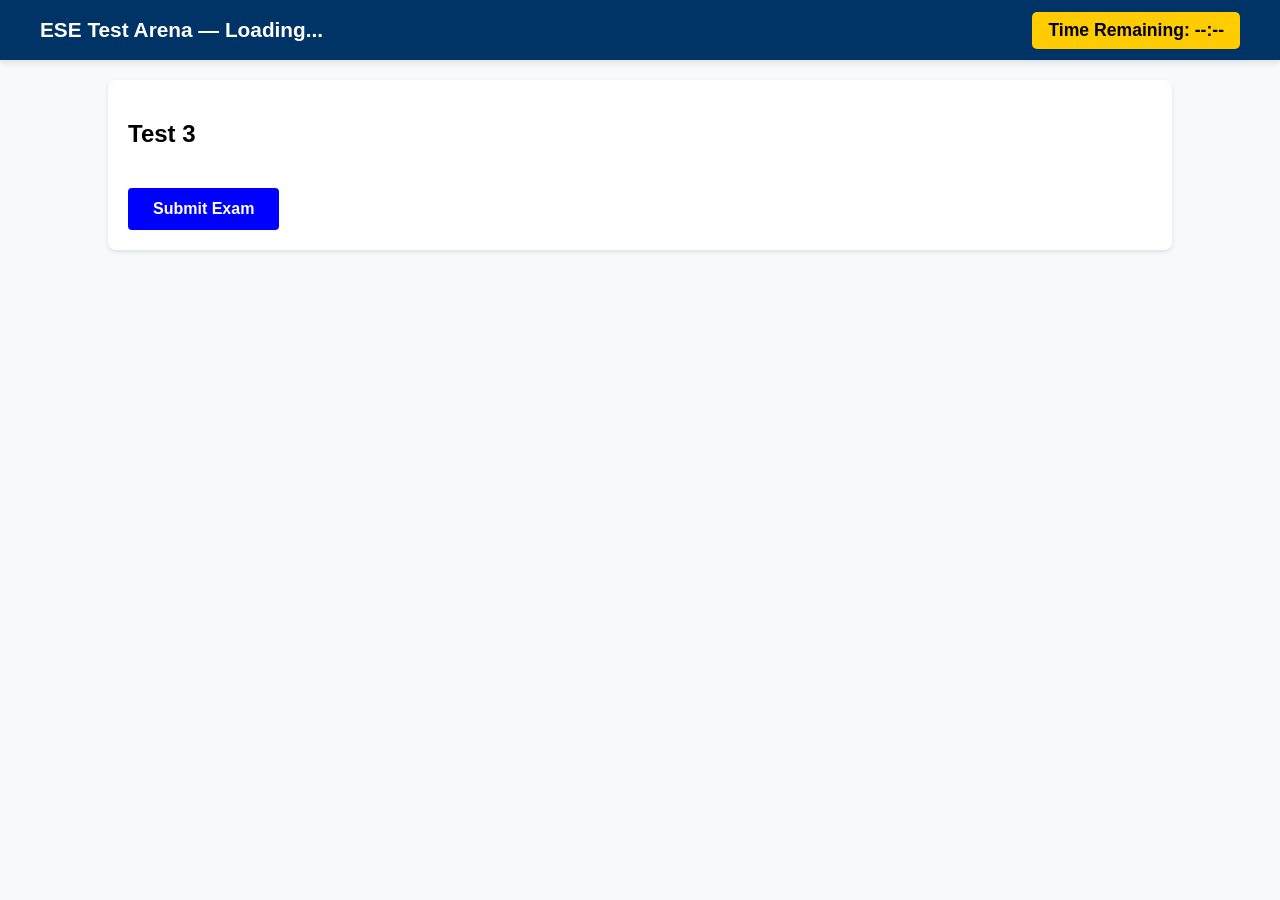
<file: test-3.html>
<!DOCTYPE html>
<html lang="en">
<head>
    <meta charset="UTF-8">
    <meta name="viewport" content="width=device-width, initial-scale=1.0">
    <title>Test 3 - Weekly Mock Test</title>
    <style>
        /* Base Setup with Top Padding to Prevent Header Overlap */
        body { 
            font-family: Arial, sans-serif; 
            margin: 0; 
            padding-top: 80px !important; 
            background-color: #f8f9fa;
        }
        .container { width: 80%; margin: auto; background: white; padding: 20px; border-radius: 8px; box-shadow: 0 2px 4px rgba(0,0,0,0.1); }
        .question { margin-bottom: 15px; padding: 10px; border-bottom: 1px solid #ddd; }
        .options label { display: block; margin: 5px 0; cursor: pointer; }
        .submit-btn { margin-top: 20px; padding: 12px 25px; background: blue; color: white; border: none; cursor: pointer; font-size: 1rem; font-weight: bold; border-radius: 4px; }
        .submit-btn:hover { background: darkblue; }
        .result { margin-top: 20px; padding: 15px; border: 1px solid black; background: #fff3cd; display: none; border-radius: 4px; }
        .solution { display: none; margin-top: 10px; padding: 10px; background: #f8f8f8; border-left: 4px solid green; }
        .correct { color: green; font-weight: bold; }
        .incorrect { color: red; font-weight: bold; }

        /* Fixed Sticky Header Panel Styling */
        .test-header-bar {
            position: fixed; 
            top: 0; 
            left: 0; 
            width: 100%; 
            height: 60px;
            background-color: #003366; 
            color: white; 
            display: flex;
            justify-content: space-between; 
            align-items: center;
            padding: 0 40px; 
            box-sizing: border-box; 
            z-index: 9999;
            box-shadow: 0px 3px 6px rgba(0,0,0,0.1);
        }
        .test-header-bar h2 { margin: 0; font-size: 1.3rem; font-weight: 600; }
        .timer-display {
            background-color: #ffcc00; 
            color: #000; 
            padding: 8px 16px;
            font-weight: bold; 
            border-radius: 5px; 
            font-size: 1.1rem;
        }
    </style>
</head>
<body>

    <!-- Fixed Timer Status Bar -->
    <div class="test-header-bar">
        <h2 id="portalTestTitle">ESE Test Arena — Loading...</h2>
        <div class="timer-display" id="dynamicTimerBox">Time Remaining: --:--</div>
    </div>

    <div class="container">
        <h2 id="testTitle">Test 3</h2>
        <form id="gateTestForm">
            <div id="questionsContainer"></div>
            <button type="button" class="submit-btn" id="mainSubmitBtn" onclick="calculateScore()">Submit Exam</button>
        </form>
        <div class="result" id="resultBox"></div>
    </div>

    <script>
        // 1. Core State & Parameters Configuration
        function getTestNumber() {
            const urlParams = new URLSearchParams(window.location.search);
            return urlParams.get("test") || "3"; 
        }

        const allTests = {
            "3": [
                {
                    "q": "Which of the following instruments is correctly matched with the hydrologic phase or component it is used to measure?",
                    "options": ["Ombrometer - Transpiration", "Lysimeter - Evapotranspiration", "Atmometer - Capillary potential", "Phytometer - Rainfall depth"],
                    "answer": 1,
                    "solution": "According to the instruments list, an Ombrometer/Pluviometer measures rainfall depth, a Phytometer measures transpiration, an Atmometer measures evaporation, a Tensiometer measures capillary potential, and a Lysimeter measures evapotranspiration."
                },
                {
                    "q": "According to Indian Standards (IS: 4987), what is the recommended raingauge network density specification for moderately elevated regions?",
                    "options": ["1 station per 130 km²", "1 station per 520 km²", "1 station per 260 to 390 km²", "1 station per 1000 km²"],
                    "answer": 2,
                    "solution": "As per IS: 4987 guidelines, the recommended network densities are: 1 station per 520 km² for plains, 1 station per 260 to 390 km² for moderately elevated areas, and 1 station per 130 km² for hilly areas."
                },
                {
                    "q": "In hydrologic record-keeping, the data analysis technique specifically used to detect and correct long-term inconsistencies in a station's rainfall records is the:",
                    "options": ["Thiessen Polygon Method", "Horton's Exponential Decay Technique", "Penman's Combination Approach", "Double Mass Curve Technique"],
                    "answer": 3,
                    "solution": "The inconsistency of records (caused by station shifting, ecosystem changes, etc.) is identified and corrected using the double mass curve technique."
                },
                {
                    "q": "Based on Dalton's law of evaporation and the environmental factors highlighted in the text, which of the following statements is true?",
                    "options": ["Rate of evaporation increases with an increase in atmospheric pressure", "River water will show a lower rate of evaporation than sea water", "Deep water bodies show their highest rate of evaporation during the winter season", "Shallow water bodies show their highest rate of evaporation during the winter season"],
                    "answer": 2,
                    "solution": "For deep water bodies, the highest rate of evaporation occurs during the winter season, while shallow water bodies peak in summer. Evaporation increases as atmospheric pressure decreases, and fresh river water evaporates faster than saline sea water."
                },
                {
                    "q": "Which average rainfall calculation method constructs weighted catchments by using perpendicular bisectors of lines joining adjacent raingauge stations?",
                    "options": ["Arithmetic Mean Method", "Thiessen Polygon Method", "Isohyetal Method", "Moving Average Method"],
                    "answer": 1,
                    "solution": "The Thiessen Polygon method constructs polygons via the perpendicular bisector of the sides of triangles formed by joining adjacent raingauges with straight lines to determine weighted average area rainfall."
                },
                {
                    "q": "Horton's equation models the exponential decay of infiltration capacity over time: $f_t = f_c + (f_0 - f_c)e^{-k_h \cdot t}$. Given an initial capacity $f_0 = 12\text{ mm/hr}$, a final steady-state capacity $f_c = 2\text{ mm/hr}$, and a decay constant $k_h = 0.5\text{ hr}^{-1}$, what is the infiltration capacity at $t = 2\text{ hours}$?",
                    "options": ["5.68 mm/hr", "3.35 mm/hr", "7.00 mm/hr", "2.00 mm/hr"],
                    "answer": 0,
                    "solution": "Substituting the values into Horton's equation: f_t = 2 + (12 - 2) * e^(-0.5 * 2) = 2 + 10 * e^(-1) = 2 + 10 / 2.7183 = 5.68 mm/hr."
                },
                {
                    "q": "Which of the following correctly describes the properties and relationships of the infiltration indices W-index and Phi-index?",
                    "options": ["W-index is always greater than or equal to the Phi-index", "Phi-index is the average rainfall rate above which the rainfall volume equals the runoff volume", "W-index includes initial losses along with the total infiltration abstractions", "W-index is derived directly from a hydrograph without subtracting runoff volume"],
                    "answer": 1,
                    "solution": "The Phi-index is defined as the average rainfall rate above which the rainfall volume is equal to the runoff volume. The W-index refines this by separating initial losses (I_a) from total abstractions, meaning W-index is always less than the Phi-index."
                },
                {
                    "q": "In plastic analysis theory, under fully plastic cross-sectional bending conditions, the neutral axis of the beam must coincide with which of the following?",
                    "options": ["Centroidal axis", "Equal area axis", "Top extreme fiber", "Axis of maximum shear lag"],
                    "answer": 1,
                    "solution": "Under fully elastic conditions, the neutral axis coincides with the centroidal axis. However, under fully plastic bending conditions, force balance (Compression = Tension) dictates that the neutral axis must divide the section into equal halves, shifting to the equal area axis."
                },
                {
                    "q": "The Shape Factor (S.F.) of a structural cross-section is defined by plastic analysis as the ratio of:",
                    "options": ["Elastic section modulus to plastic section modulus", "Yield stress to ultimate tensile stress", "Plastic section modulus to elastic section modulus", "Collapse load to working load"],
                    "answer": 2,
                    "solution": "Shape factor represents the section's reserve strength and is calculated as S.F. = M_p / M_y = (f_y * Z_p) / (f_y * Z_e) = Z_p / Z_e, which is the plastic section modulus divided by the elastic section modulus."
                },
                {
                    "q": "Which cross-section is correctly matched with its exact standard shape factor (S.F.) value derived under plastic bending?",
                    "options": ["Rectangular section = 1.273", "Circular section = 1.500", "Diamond section = 2.000", "Triangular section = 1.697"],
                    "answer": 2,
                    "solution": "According to the shape factor derivations: Rectangular section = 1.5, Circular section = 1.697, Thin hollow shell = 1.273, Diamond section = 2.0, and Triangular section = 2.343."
                },
                {
                    "q": "For a redundant structure with a degree of static indeterminacy equal to R, how many total plastic hinges must form to generate a complete collapse mechanism?",
                    "options": ["R", "R - 1", "R + 1", "2R"],
                    "answer": 2,
                    "solution": "The number of plastic hinges required for complete collapse of a structure is equal to R + 1."
                },
                {
                    "q": "In the span of a non-uniform or continuous beam, a plastic hinge will always form first at the cross-section subjected to the:",
                    "options": ["Greatest cross-sectional area", "Greatest curvature", "Zero bending moment", "Maximum shear lag width"],
                    "answer": 1,
                    "solution": "In the span of a beam plastic hinge forms first at the section subjected to greatest curvature (not greatest B.M)."
                },
                {
                    "q": "A uniform simply supported beam of span length L is subjected to a single concentrated point load at its midpoint. At collapse, what is the length of the plastic hinge zone ($L_p$)?",
                    "options": ["L_p = L * (1 - S.F.)", "L_p = L * (1 - 1/S.F.)", "L_p = L * sqrt(1 - 1/S.F.)", "L_p = L * (1 - 1/S.F²)"],
                    "answer": 1,
                    "solution": "Using moment diagram criteria at collapse, the length of the plastic hinge for a central point loaded simply supported beam is derived as L_p = L * (1 - 1/S.F.)."
                },
                {
                    "q": "Which theorem of plasticity states that a collapse load determined on the basis of any assumed mechanism is always greater than or equal to the true collapse load?",
                    "options": ["Uniqueness Theorem", "Lower Bound (Static) Theorem", "Upper Bound (Kinematic) Theorem", "Shear Lag Theorem"],
                    "answer": 2,
                    "solution": "The Upper Bound Theorem (Kinematic method) states that a load determined by assuming a mechanism is always greater than or equal to the actual collapse load."
                },
                {
                    "q": "Under the conventional Working Stress Method (WSM) provided in IS 800:1984, what are the permissible structural steel stresses for axial tension and bending respectively?",
                    "options": ["0.60 f_y and 0.66 f_y", "0.66 f_y and 0.60 f_y", "0.40 f_y and 0.75 f_y", "0.75 f_y and 0.66 f_y"],
                    "answer": 0,
                    "solution": "According to the WSM permissible stresses table: Axial tension and compression are limited to 0.60 f_y, while bending stress is limited to 0.66 f_y."
                },
                {
                    "q": "When wind or earthquake load combinations are factored into the Working Stress Method design, by what percentages are the permissible stresses increased for structural members and connections respectively?",
                    "options": ["25% and 33.33%", "33.33% and 25%", "15% and 15%", "50% and 25%"],
                    "answer": 1,
                    "solution": "When the effect of wind or earthquake load is taken into account, the permissible stresses are increased by 33.33% for the design of structural members and 25% for the design of connections."
                },
                {
                    "q": "For a structural steel joint designed with rivets, if the nominal diameter (d) of the rivet shank is 24 mm, what is the required gross diameter of the rivet hole ($d_0$)?",
                    "options": ["24.0 mm", "25.0 mm", "25.5 mm", "26.0 mm"],
                    "answer": 2,
                    "solution": "The specification states that for a rivet size d ≤ 25 mm, the rivet hole size d_0 = d + 1.5 mm. Therefore, d_0 = 24 + 1.5 = 25.5 mm."
                },
                {
                    "q": "According to the Limit State Method rules in IS 800:2007, what is the partial safety factor for material resistance governed by cross-section yielding ($\gamma_{m0}$)?",
                    "options": ["1.10", "1.25", "1.50", "1.00"],
                    "answer": 0,
                    "solution": "The material partial safety factors table specifies that resistance governed by yielding ($\gamma_{m0}$) or buckling uses a factor of 1.10."
                },
                {
                    "q": "A fillet weld with a nominal size (S) of 8 mm connects two steel plates. If the angle between the fusion faces is 75°, what is the effective throat thickness ($t_t$) of the weld?",
                    "options": ["8.0 mm", "5.6 mm", "4.8 mm", "5.2 mm"],
                    "answer": 1,
                    "solution": "Effective throat thickness is calculated as t_t = k * S. For a fusion face angle between 60° and 90°, the constant k = 0.70. Hence, t_t = 0.70 * 8 mm = 5.6 mm."
                },
                {
                    "q": "The structural design reduction in the net section rupture strength of an angle connected to a gusset plate through only one leg is primarily caused by:",
                    "options": ["Residual stress concentration", "Shear lag effect", "Block shear failure", "Ductility reduction factor"],
                    "answer": 1,
                    "solution": "The rupture strength of a single angle connected through only one leg is affected by non-uniform stress distribution across the un-connected strand, which is a consequence of the shear lag effect."
                },
                {
                    "q": "What is the science that deals with the occurrence, circulation, and distribution of water on the earth and the earth's atmosphere?",
                    "options": ["Geology", "Hydrology", "Meteorology", "Hydrogeology"],
                    "answer": 1,
                    "solution": "Hydrology means the science of water. It deals with the occurrence, circulation, and distribution of water of the earth and earth's atmosphere."
                },
                {
                    "q": "The process of short-term retention of rainwater by vegetation before it reaches the ground surface is known as:",
                    "options": ["Infiltration", "Percolation", "Interception", "Transpiration"],
                    "answer": 2,
                    "solution": "Interception is defined as the short-term retention of rainwater by vegetation."
                },
                {
                    "q": "What is the term used for the movement of water from one upper soil zone to a lower soil zone?",
                    "options": ["Infiltration", "Percolation", "Interception", "Depression Storage"],
                    "answer": 1,
                    "solution": "Percolation is the movement of water from one soil zone to a lower soil zone, whereas infiltration is entry at the surface."
                },
                {
                    "q": "Relative humidity is defined as the ratio of actual vapor pressure to the saturated vapor pressure. How does relative humidity vary with temperature if moisture content remains constant?",
                    "options": ["Increases with increase in temperature", "Decreases with increase in temperature", "Remains independent of temperature", "First increases, then decreases"],
                    "answer": 1,
                    "solution": "Relative humidity (RH) is inversely proportional to temperature. Hence, it decreases as temperature increases."
                },
                {
                    "q": "Which of the following forms of precipitation consists of tiny water droplets of size less than 0.5 mm and intensity less than 1 mm/hr?",
                    "options": ["Rain", "Drizzle", "Glaze", "Hail"],
                    "answer": 1,
                    "solution": "Drizzle is defined by a droplet size < 0.5 mm and intensity < 1 mm/hr."
                },
                {
                    "q": "When rain droplets come in contact with cold ground surfaces at 0°C, they freeze immediately to form a cold, glassy coating known as:",
                    "options": ["Snow", "Sleet", "Glaze", "Hail"],
                    "answer": 2,
                    "solution": "Glaze or freezing rain forms when water droplets freeze immediately upon contact with sub-zero surfaces."
                },
                {
                    "q": "Which type of precipitation is caused by the upward movement of air warmer than the surrounding atmosphere due to localized surface heating?",
                    "options": ["Cyclonic precipitation", "Convective precipitation", "Orographic precipitation", "Frontal precipitation"],
                    "answer": 1,
                    "solution": "Convective precipitation is caused by natural rising of warmer, less dense air due to localized heating of the surface."
                },
                {
                    "q": "Orographic precipitation is primarily caused by air masses being lifted up due to the presence of:",
                    "options": ["A warm front", "A cold front", "Topographical barriers like mountains", "Pressure deficits at the center of a cyclone"],
                    "answer": 2,
                    "solution": "Orographic precipitation occurs when moisture-laden air is forced to ascend over topographic barriers such as mountains."
                },
                {
                    "q": "Which of the following raingauges is an example of a non-recording raingauge widely used in India?",
                    "options": ["Symon's raingauge", "Tipping bucket raingauge", "Weighing bucket raingauge", "Natural siphon raingauge"],
                    "answer": 0,
                    "solution": "Symon's raingauge is the standard non-recording raingauge utilized by the India Meteorological Department (IMD)."
                },
                {
                    "q": "Which type of recording raingauge provides a mechanical digital signal or electrical pulses via bucket movements and is highly suitable for remote, automated weather stations?",
                    "options": ["Symon's raingauge", "Tipping bucket raingauge", "Weighing bucket raingauge", "Natural siphon raingauge"],
                    "answer": 1,
                    "solution": "The tipping bucket raingauge generates pulses for every 0.25 mm of rain and is ideal for digital transmission in remote areas."
                },
                {
                    "q": "A raingauge station 'X' went out of order during a storm. The normal annual precipitation values for stations X, A, B, and C are 80, 90, 70, and 100 cm respectively. During the storm, the rainfall recorded at A, B, and C were 9, 7, and 10 cm. Using the Normal Ratio Method, estimate the missing storm precipitation at station X:",
                    "options": ["7.5 cm", "8.0 cm", "8.5 cm", "9.0 cm"],
                    "answer": 1,
                    "solution": "P_x = (N_x / M) * [(P_a/N_a) + (P_b/N_b) + (P_c/N_c)] = (80 / 3) * [(9/90) + (7/70) + (10/100)] = 8.0 cm."
                },
                {
                    "q": "The optimum number of raingauge stations (N) in a catchment can be calculated using the statistical formula involving the coefficient of variation ($C_v$) and allowable percentage error (e). What is this relation?",
                    "options": ["N = (C_v / e)", "N = (C_v / e)²', "N = sqrt(C_v / e)", "N = (e / C_v)²"],
                    "answer": 1,
                    "solution": "The optimum number of stations is determined by the formula N = (C_v / e)², where C_v is the coefficient of variation and e is the allowable error."
                },
                {
                    "q": "Which of the following methods for calculating the average precipitation over a catchment is considered the most accurate because it accounts for topographical variations by using contours of equal rainfall?",
                    "options": ["Arithmetic Average Method", "Thiessen Polygon Method", "Isohyetal Method", "Station-Year Method"],
                    "answer": 2,
                    "solution": "The Isohyetal Method is considered the best and most accurate method because it accounts for spatial and topographic variations using line contours of equal rainfall depth."
                },
                {
                    "q": "A plot showing the cumulative rainfall depth against time in a chronological sequence is known as a:",
                    "options": ["Hyetograph", "Mass Curve of Rainfall", "Hydrograph", "Isopluvial Map"],
                    "answer": 1,
                    "solution": "A plot of cumulative rainfall versus time is a Mass Curve. A plot of rainfall intensity versus time is a Hyetograph."
                },
                {
                    "q": "A hyetograph is a graphical representation plot of which variables?",
                    "options": ["Cumulative rainfall depth vs. time", "Rainfall intensity vs. time", "Discharge vs. time", "Infiltration capacity vs. time"],
                    "answer": 1,
                    "solution": "A hyetograph represents rainfall intensity on the vertical axis against time on the horizontal axis."
                },
                {
                    "q": "What is the term given to lines on a map connecting places that experience equal depths of rainfall for a given duration?",
                    "options": ["Isagones", "Isobars", "Isohyets", "Isocontours"],
                    "answer": 2,
                    "solution": "Isohyets are lines on a map connecting points of equal rainfall depth."
                },
                {
                    "q": "Evaporation from a water surface is inversely proportional to which of the following atmospheric parameters?",
                    "options": ["Wind speed", "Water temperature", "Atmospheric pressure", "Vapor pressure deficit"],
                    "answer": 2,
                    "solution": "Evaporation rate increases as atmospheric pressure decreases (inverse relationship)."
                },
                {
                    "q": "In wind velocity calculations near the ground, the wind speed variation with height 'Z' is often governed by a power-law relationship. What is this proportionality?",
                    "options": ["u ∝ Z^0.5", "u ∝ Z^1.5", "u ∝ Z^(1/7)", "u ∝ Z²"],
                    "answer": 2,
                    "solution": "Wind speed variation with height follows a 1/7th power law relationship: u ∝ Z^(1/7)."
                },
                {
                    "q": "To reduce evaporation losses from open water reservoirs, which chemical film can be applied effectively as an evaporation retardant?",
                    "options": ["Copper sulfate", "Cetyl alcohol", "Sodium chloride", "Calcium hydroxide"],
                    "answer": 1,
                    "solution": "Cetyl alcohol (hexadecanol) and stearyl alcohol are chemical monomolecular films used to form thin layers on water surfaces to reduce evaporation."
                },
                {
                    "q": "The instrument used to measure the rate of transpiration from a plant directly in a controlled configuration is the:",
                    "options": ["Lysimeter", "Atmometer", "Phytometer", "Tensiometer"],
                    "answer": 2,
                    "solution": "A phytometer is a specialized vessel containing a plant used to measure the water lost exclusively via transpiration."
                },
                {
                    "q": "During a 6-hour storm, the total rainfall depth was 8.0 cm. If the corresponding surface runoff volume collected over a catchment area of 20 km² was 0.80 × 10⁶ m³, what is the Phi-index ($\phi$-index) for the storm, assuming continuous runoff?",
                    "options": ["0.50 cm/hr", "0.66 cm/hr", "1.00 cm/hr", "1.33 cm/hr"],
                    "answer": 1,
                    "solution": "Runoff depth = Volume / Area = 4.0 cm. Total abstractions = 8.0 cm - 4.0 cm = 4.0 cm. Phi-index = Abstractions / Duration = 4.0 cm / 6 hr = 0.66 cm/hr."
                },
                {
                    "q": "The ratio of the plastic section modulus ($Z_p$) to the elastic section modulus ($Z_e$) for a diamond cross-section is exactly equal to:",
                    "options": ["1.5", "1.7", "2.0", "2.34"],
                    "answer": 2,
                    "solution": "The shape factor for a diamond cross-section is derived as exactly 2.0."
                },
                {
                    "q": "Under fully plastic conditions, a plastic hinge allows an infinite rotation to occur at a cross-section while maintaining what internal value?",
                    "options": ["Zero moment", "Elastic yield moment (M_y)", "Constant plastic moment (M_p)", "Variable warping torque"],
                    "answer": 2,
                    "solution": "A plastic hinge behaves like a friction hinge that allows rotation while maintaining a constant resistance equal to the plastic moment capacity (M_p)."
                },
                {
                    "q": "What is the structural load factor defined as in plastic analysis frame design?",
                    "options": ["Working Load / Collapse Load", "Collapse Load / Working Load", "Plastic Moment / Yield Moment", "Ultimate Stress / Permissible Stress"],
                    "answer": 1,
                    "solution": "Load factor is defined as the ratio of the collapse load to the working service load."
                },
                {
                    "q": "For a standard circular solid cross-section of diameter D, what is its shape factor?",
                    "options": ["1.5", "1.7", "1.15", "2.0"],
                    "answer": 1,
                    "solution": "The shape factor for a solid circular section is 16 / (3π) ≈ 1.697, which rounds to approximately 1.7."
                },
                {
                    "q": "For an I-section beam, the shape factor typically falls in the range of:",
                    "options": ["1.0 to 1.15", "1.2 to 1.4", "1.5 to 1.7", "1.8 to 2.0"],
                    "answer": 0,
                    "solution": "Standard wide-flange I-sections have a very high efficiency with shape factors typically varying from 1.12 to 1.15."
                },
                {
                    "q": "A propped cantilever beam of span L is subjected to a central point load W. What is the true collapse load ($W_c$) of the beam in terms of its plastic moment capacity $M_p$?",
                    "options": ["4 M_p / L", "6 M_p / L", "8 M_p / L", "11.65 M_p / L"],
                    "answer": 1,
                    "solution": "For a propped cantilever under a central point load, hinges form at the fixed support and under the load. Using Virtual Work yields W_c = 6 M_p / L."
                },
                {
                    "q": "A fixed-ended beam of span L is subjected to a uniformly distributed load 'w' over its entire span. The collapse value of the load intensity ($w_c$) is given by:",
                    "options": ["8 M_p / L²", "12 M_p / L²", "16 M_p / L²", "24 M_p / L²"],
                    "answer": 2,
                    "solution": "For a fixed beam with a UDL, three plastic hinges form (two at ends, one at midspan). Virtual work gives w_c = 16 M_p / L²."
                },
                {
                    "q": "The lower bound theorem of plastic analysis satisfies which of the following conditions?",
                    "options": ["Mechanism condition and Equilibrium condition", "Equilibrium condition and Yield condition", "Mechanism condition and Yield condition", "Stress lag condition and Compatibility condition"],
                    "answer": 1,
                    "solution": "The Lower Bound (Static) Theorem satisfies the equilibrium and yield conditions, but does not necessarily satisfy the mechanism condition."
                },
                {
                    "q": "According to the structural steel guidelines of IS 800:1984, what is the maximum permissible value of the slenderness ratio ($\lambda$) for a member carrying compressive loads resulting from dead load and superimposed live loads?",
                    "options": ["180", "250", "350", "400"],
                    "answer": 0,
                    "solution": "As per standard codes, a member subjected to compressive loads resulting from dead load and live load is strictly limited to a slenderness ratio of 180."
                },
                {
                    "q": "Under IS 800:1984 specifications, what is the maximum permissible slenderness ratio for a structural member subjected to normal tension forces only?",
                    "options": ["180", "250", "350", "400"],
                    "answer": 3,
                    "solution": "For members carrying purely tensile forces (other than wind/earthquake pre-tensioned ties), the maximum slenderness ratio allowed is 400."
                },
                {
                    "q": "When calculating the gross diameter of a rivet hole or bolt hole, if the nominal diameter of the fastener shank is 30 mm, what gross diameter must be used?",
                    "options": ["31.5 mm", "32.0 mm", "32.5 mm", "33.0 mm"],
                    "answer": 1,
                    "solution": "For nominal diameters greater than 25 mm, the hole diameter allowance is +2.0 mm. Thus, 30 mm + 2.0 mm = 32.0 mm."
                },
                {
                    "q": "The minimum edge distance from the center of a fastener hole to the nearest edge of a plate for hand-flame cut edges should not be less than:",
                    "options": ["1.5 × hole diameter", "1.7 × hole diameter", "2.0 × hole diameter", "2.5 × hole diameter"],
                    "answer": 1,
                    "solution": "The minimum edge distance is 1.5 times the hole diameter for machine-cut edges, and 1.7 times the hole diameter for hand-cut/flame-cut edges."
                },
                {
                    "q": "The distance between centers of any two adjacent fasteners in a line in the direction of stress (pitch) must not be less than:",
                    "options": ["1.5 times nominal diameter", "2.0 times nominal diameter", "2.5 times nominal diameter", "3.0 times nominal diameter"],
                    "answer": 2,
                    "solution": "The minimum pitch specification between adjacent fasteners is 2.5 times the nominal diameter of the fastener."
                },
                {
                    "q": "What is the maximum pitch allowed for fasteners along a line in a tension member?",
                    "options": ["12 t or 200 mm, whichever is less", "16 t or 200 mm, whichever is less", "24 t or 300 mm, whichever is less", "32 t or 300 mm, whichever is less"],
                    "answer": 1,
                    "solution": "The maximum pitch for bolts/rivets in a tension member is limited to 16 times the thickness of the thinner plate (t) or 200 mm, whichever is less."
                },
                {
                    "q": "In a compression member, the maximum pitch of stitched inline fasteners is limited to:",
                    "options": ["12 t or 200 mm, whichever is less", "16 t or 200 mm, whichever is less", "24 t or 300 mm, whichever is less", "32 t or 300 mm, whichever is less"],
                    "answer": 0,
                    "solution": "For compression members, the maximum pitch is restricted to 12 times the thickness of the thinner plate (t) or 200 mm, whichever is less, to prevent local buckling."
                },
                {
                    "q": "A single lap joint connects two plates using a single row of bolts. This joint configuration is structurally inefficient because the eccentricity of the forces induces:",
                    "options": ["High torsional warping", "Additional bending stresses", "Block shear yielding", "Combined triaxial compression"],
                    "answer": 1,
                    "solution": "In a single lap joint, the lines of action of the tensile forces are eccentric, which introduces an undesirable bending moment."
                },
                {
                    "q": "According to IS 800:2007, what is the partial safety factor for material resistance governed by ultimate rupture strength of the net cross-section ($\gamma_{m1}$)?",
                    "options": ["1.10", "1.25", "1.50", "1.20"],
                    "answer": 1,
                    "solution": "IS 800 specifies a partial safety factor $\gamma_{m0} = 1.10$ for yielding/buckling, and $\gamma_{m1} = 1.25$ for ultimate rupture strength configurations."
                },
                {
                    "q": "For structural connections designed using shop-fabricated fillet welds, what partial safety factor ($\gamma_{mw}$) must be applied to the weld capacity?",
                    "options": ["1.10", "1.25", "1.50", "1.00"],
                    "answer": 1,
                    "solution": "Under the Limit State Method, the partial safety factor for shop welds ($\gamma_{mw}$) is 1.25."
                },
                {
                    "q": "What is the primary function of a lug angle used in a structural steel tension member connection?",
                    "options": ["To increase the block shear capacity", "To reduce the required length of the connection and gusset plate", "To eliminate the shear lag effect completely", "To decrease the slenderness ratio of the angle"],
                    "answer": 1,
                    "solution": "A lug angle shares the active structural load, significantly reducing the length of the connection joint and the required gusset plate size."
                }
            ]
        };

        // 2. Load Target Array Configurations
        const testNumber = getTestNumber();
        const questions = allTests[testNumber] || allTests["3"]; 

        // 3. Render Dashboard Elements
        document.getElementById("testTitle").innerText = `Test ${testNumber}`;
        const portalTitle = document.getElementById("portalTestTitle");
        if (portalTitle) {
            portalTitle.innerText = `ESE Test Arena — Test ${testNumber}`;
        }

        const questionsContainer = document.getElementById("questionsContainer");
        questions.forEach((item, index) => {
            let questionHTML = `<div class='question' id='q${index}'>
                <p><strong>Q${index + 1}:</strong> ${item.q}</p>
                <div class='options'>`;
            item.options.forEach((option, optIndex) => {
                questionHTML += `<label><input type='radio' name='q${index}' value='${optIndex}'> ${option}</label>`;
            });
            questionHTML += `</div>
                <div class="solution" id="sol${index}">
                    <p><strong>Correct Answer:</strong> <span class="correct">${item.options[item.answer]}</span></p>
                    <p><strong>Solution:</strong> ${item.solution}</p>
                </div>
            </div>`;
            questionsContainer.innerHTML += questionHTML;
        });

        // 4. Integrated Timing Loop Elements
        let isExamSubmitted = false;
        let timerInterval;
        let totalExamDurationSeconds = 0;
        let timeRemainingSeconds = 0;

        function initTimer() {
            // Set dynamic duration rule: No. of Questions + 10 Minutes
            const durationInMinutes = questions.length + 10;
            totalExamDurationSeconds = durationInMinutes * 60;
            timeRemainingSeconds = totalExamDurationSeconds;
            
            const timerBox = document.getElementById("dynamicTimerBox");

            timerInterval = setInterval(() => {
                if (timeRemainingSeconds <= 0) {
                    clearInterval(timerInterval);
                    timerBox.innerText = "Time Expired!";
                    timerBox.style.backgroundColor = "#dc3545";
                    timerBox.style.color = "white";
                    processExamResults(true); 
                } else {
                    timeRemainingSeconds--;
                    let mins = Math.floor(timeRemainingSeconds / 60);
                    let secs = timeRemainingSeconds % 60;
                    timerBox.innerText = `Time Remaining: ${mins.toString().padStart(2, '0')}:${secs.toString().padStart(2, '0')}`;
                }
            }, 1000);
        }

        // Fire timer execution instantly
        initTimer();

        // 5. Unified Core Processing Engines
        function calculateScore() {
            if (isExamSubmitted) return;
            processExamResults(false);
        }

        function processExamResults(isTimeOutTrigger) {
            if (isExamSubmitted) return;
            isExamSubmitted = true;
            clearInterval(timerInterval);

            // Calculate exact time delta metrics
            let elapsedSeconds = totalExamDurationSeconds - timeRemainingSeconds;
            let takenMins = Math.floor(elapsedSeconds / 60);
            let takenSecs = elapsedSeconds % 60;
            let timeTakenString = `${takenMins}m ${takenSecs}s`;

            const timerBox = document.getElementById("dynamicTimerBox");
            if (timerBox && !isTimeOutTrigger) {
                timerBox.innerText = "Exam Completed";
                timerBox.style.backgroundColor = "#28a745";
                timerBox.style.color = "white";
            }

            // Lock all form choices globally
            document.querySelectorAll("input[type='radio']").forEach(i => i.disabled = true);
            const submitBtn = document.getElementById("mainSubmitBtn");
            if (submitBtn) {
                submitBtn.disabled = true;
                submitBtn.style.opacity = "0.5";
                submitBtn.style.cursor = "not-allowed";
            }

            let score = 0, attempted = 0, correct = 0, incorrect = 0, unattempted = 0;

            questions.forEach((item, index) => {
                let selected = document.querySelector(`input[name='q${index}']:checked`);
                if (!selected) {
                    unattempted++;
                } else {
                    attempted++;
                    if (parseInt(selected.value) === item.answer) {
                        correct++;
                        score += 2;
                    } else {
                        incorrect++;
                        score -= 2 / 3;
                    }
                }
                const solBox = document.getElementById(`sol${index}`);
                if (solBox) solBox.style.display = "block"; 
            });

            const resultBox = document.getElementById("resultBox");
            if (resultBox) {
                resultBox.innerHTML = `
                    <h3 style="color:#003366; margin-top:0;">${isTimeOutTrigger ? '⏱️ Time up! Exam Auto-Submitted.' : '📊 Exam Evaluation Summary'}</h3>
                    <p><strong>Your Score:</strong> ${score.toFixed(2)}</p>
                    <p><strong>Time Taken:</strong> ${timeTakenString}</p>
                    <p><strong>Attempted:</strong> ${attempted}</p>
                    <p><strong>Correct:</strong> ${correct}</p>
                    <p><strong>Incorrect:</strong> ${incorrect}</p>
                    <p><strong>Unattempted:</strong> ${unattempted}</p>
                `;
                resultBox.style.display = "block";
                resultBox.scrollIntoView({ behavior: 'smooth' });
            }

            let candidateName = prompt("Exam finished! Please enter your name/roll number to record your scorecard:") || "Anonymous Student";
            let testTitleName = `Test ${testNumber}`;

            const REPORT_FORM_URL = "https://docs.google.com/forms/d/e/1FAIpQLScVZINgA2CA0bMlA6Q6zrceaJ6MrkbQAgSHyckCU3tcnm5XSw/formResponse";

            let formData = new FormData();
            formData.append("entry.1055773345", candidateName);  
            formData.append("entry.1376015284", testTitleName);   
            formData.append("entry.2081767486", score.toFixed(2));      
            formData.append("entry.1028667235", `Time Taken: ${timeTakenString} | Attempted: ${attempted} | Correct: ${correct} | Incorrect: ${incorrect}`);

            fetch(REPORT_FORM_URL, {
                method: "POST",
                mode: "no-cors",
                body: formData
            }).then(() => {
                alert("Your report card has been successfully submitted to the instructor dashboard!");
            }).catch(err => console.error("Data submission log error: ", err));
        }
    </script>
</body>
</html>
</file>
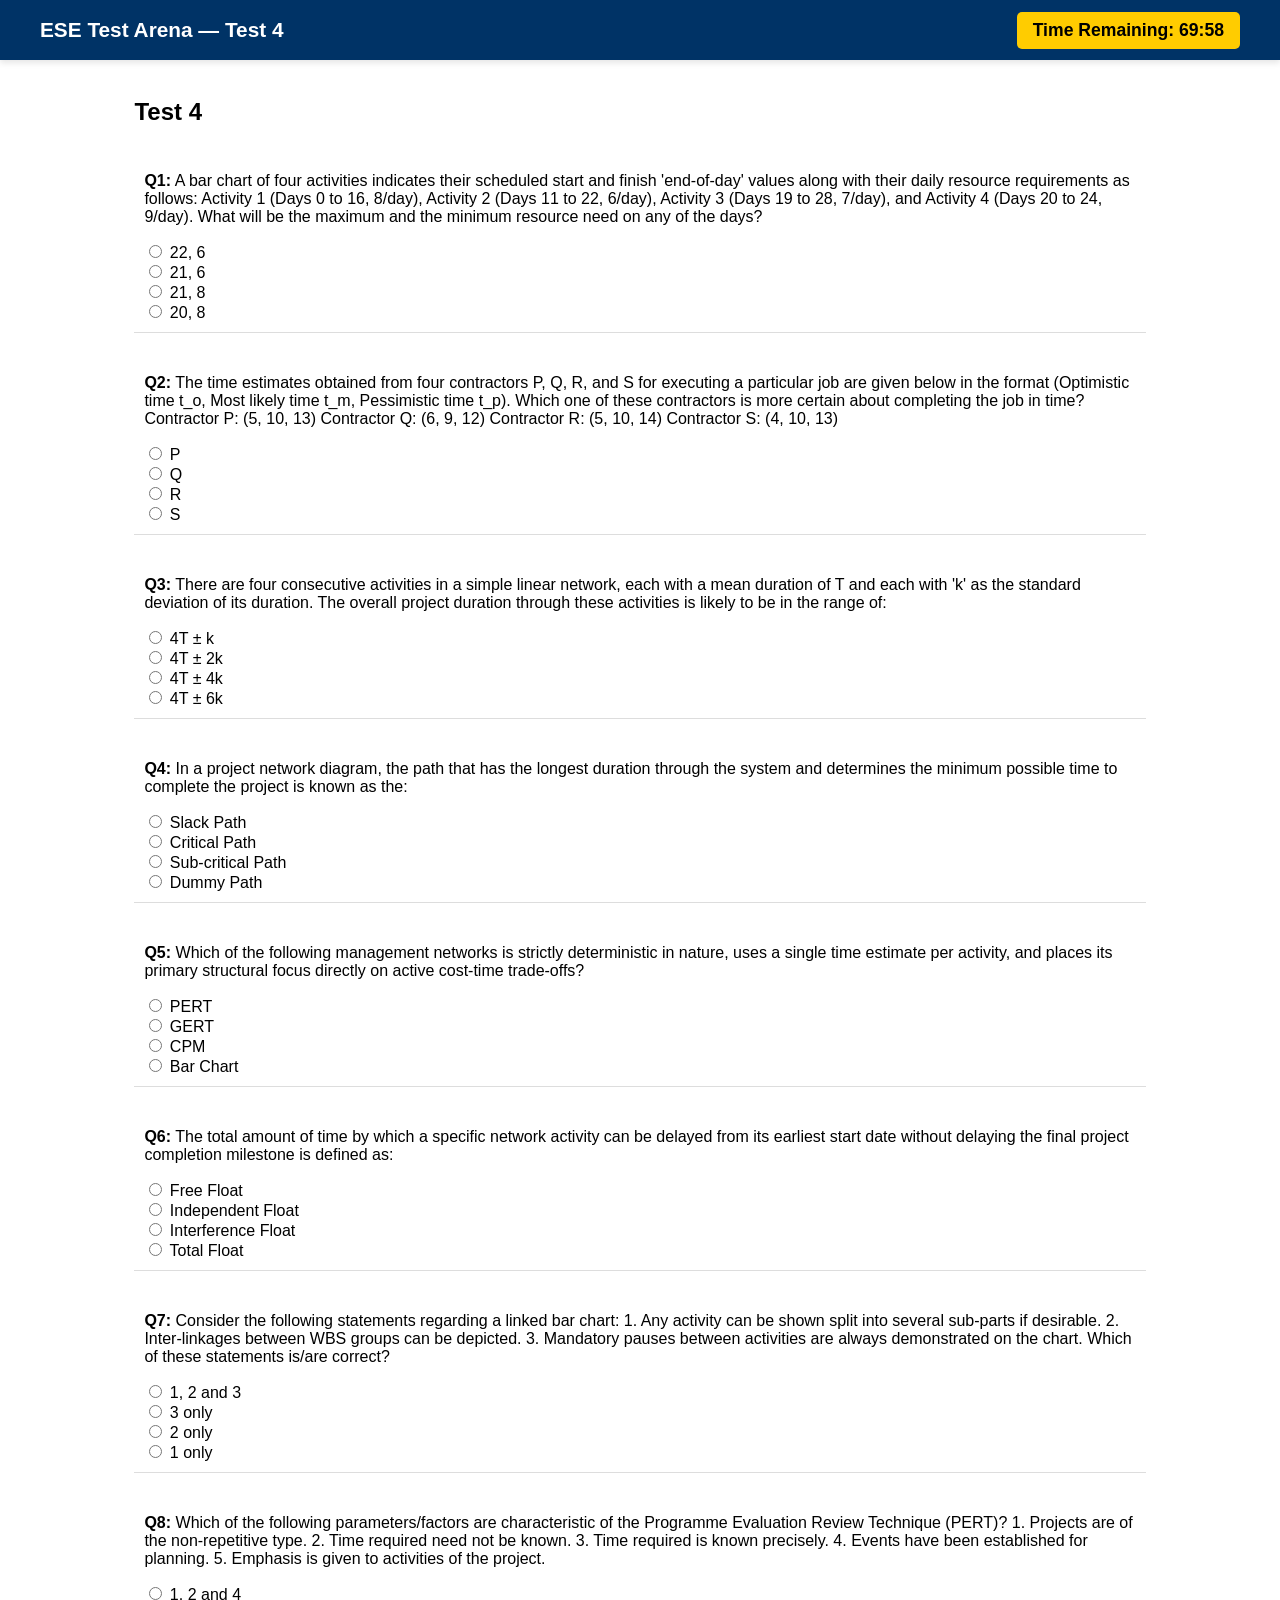
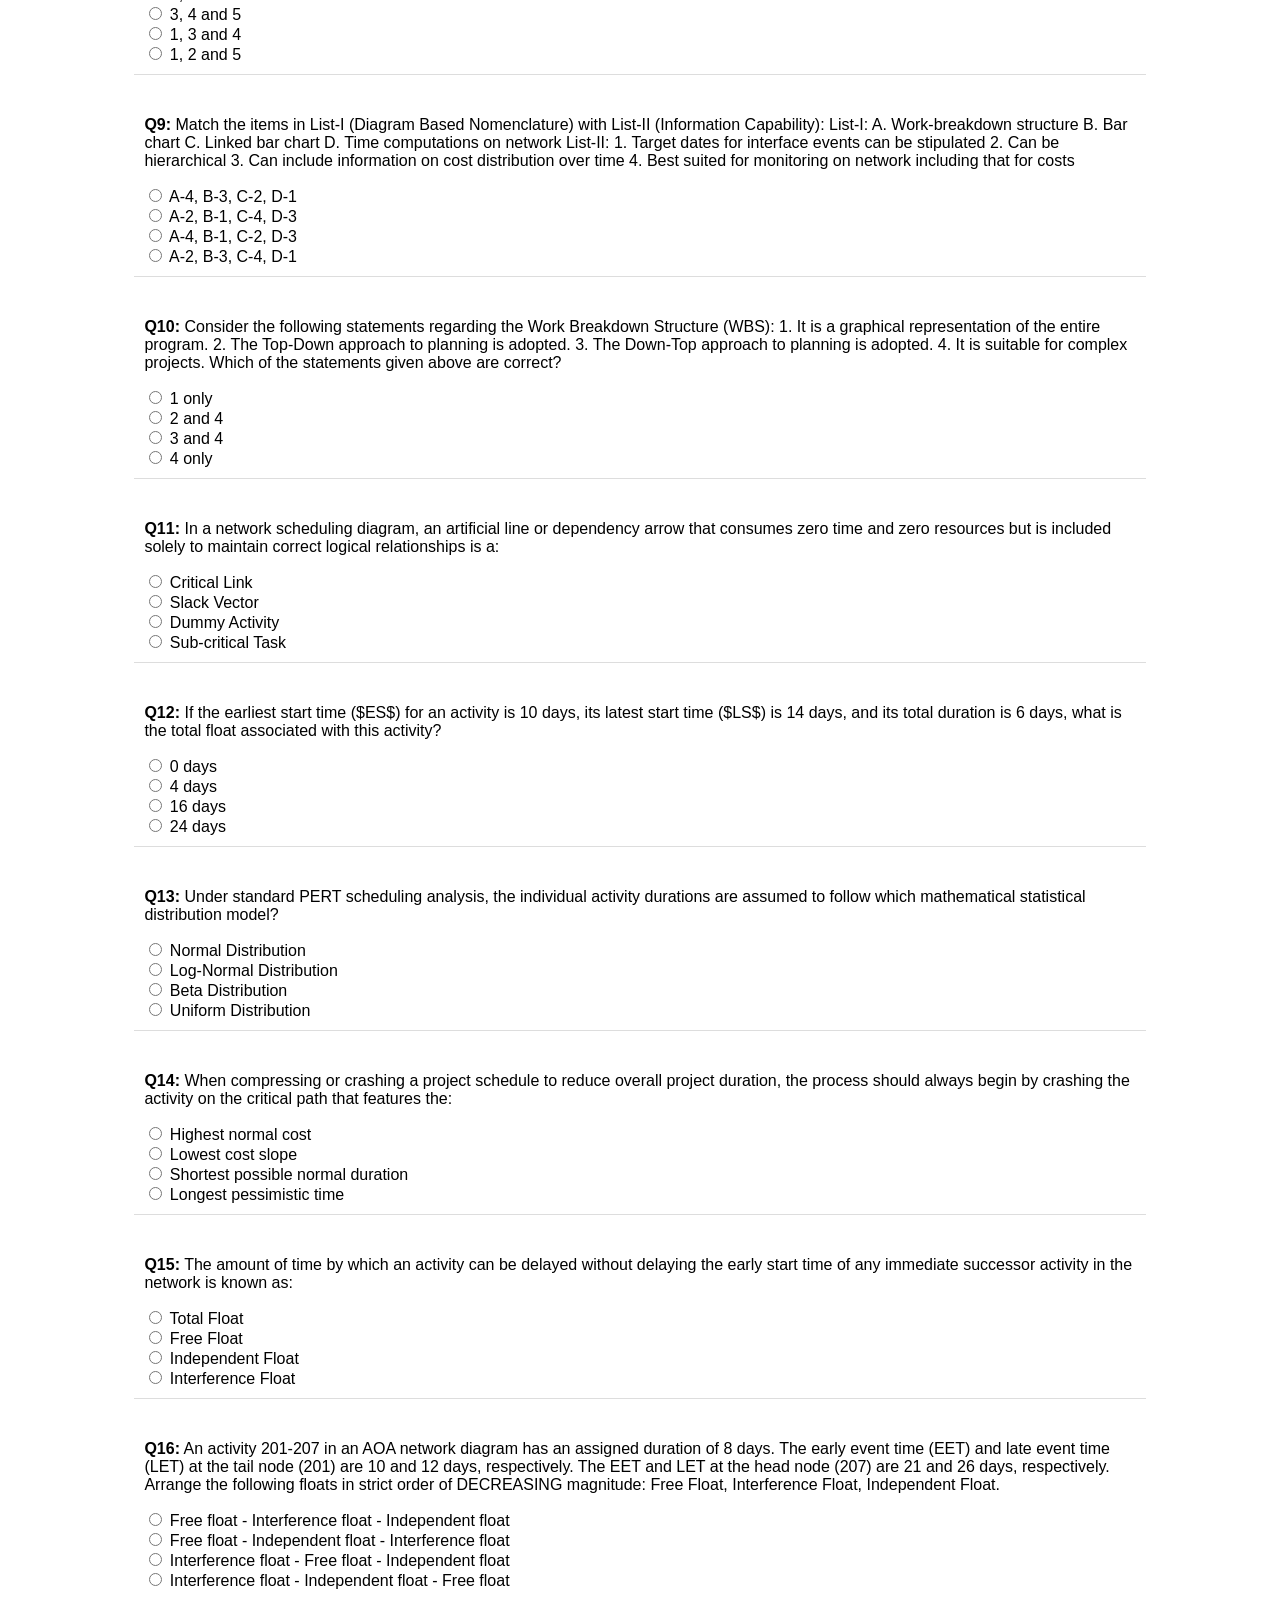
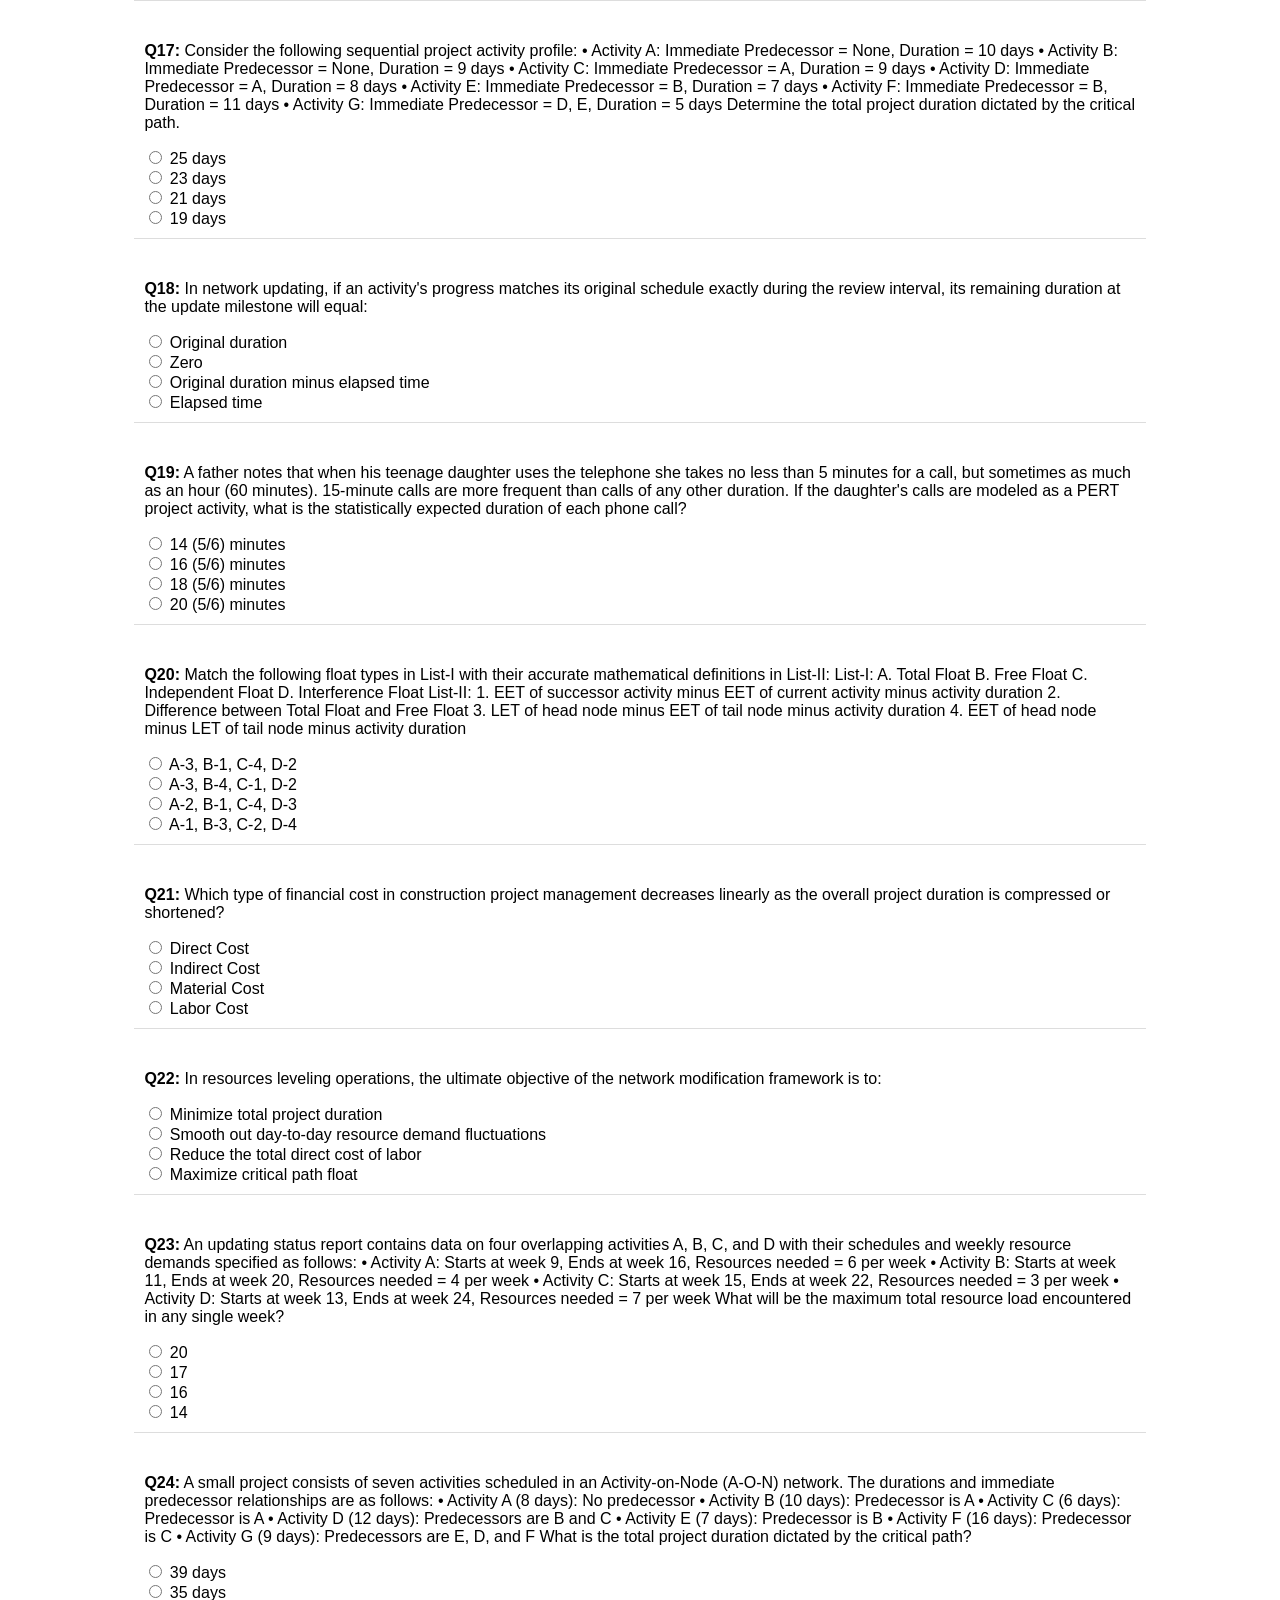
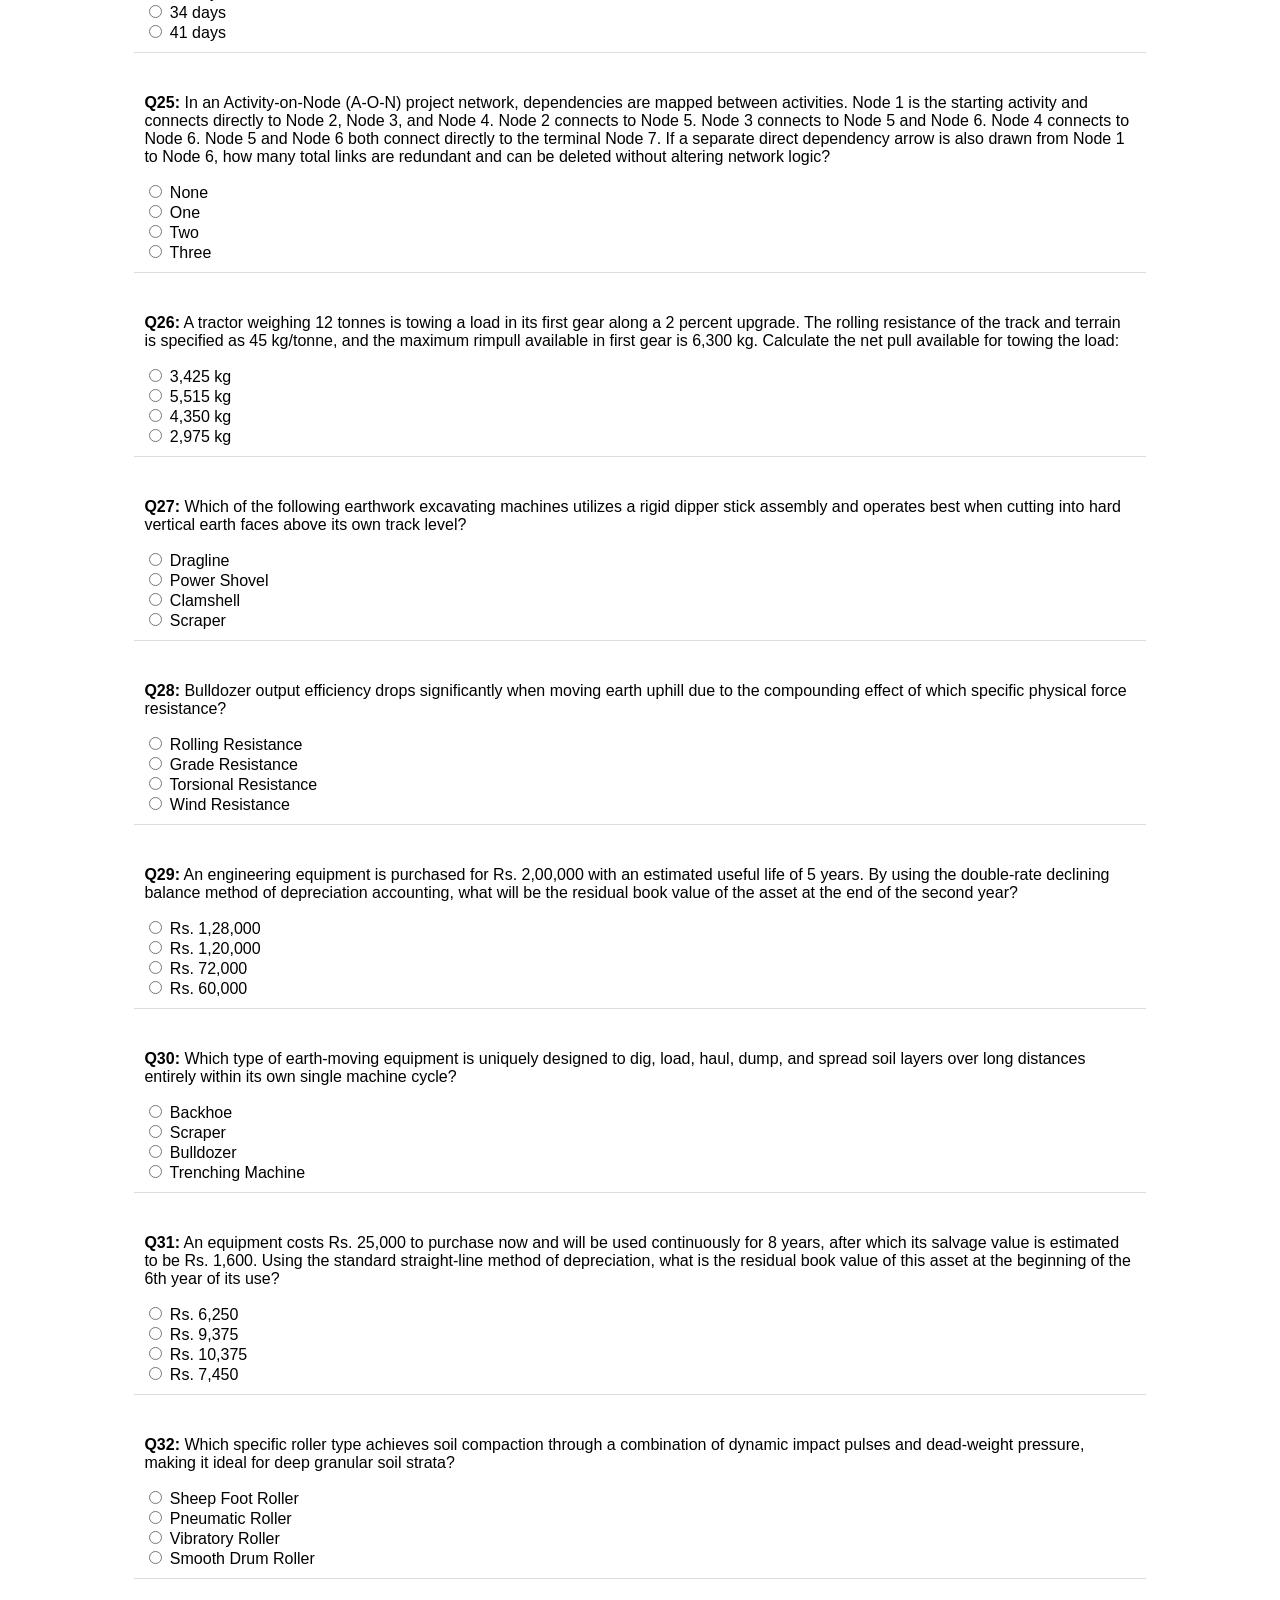
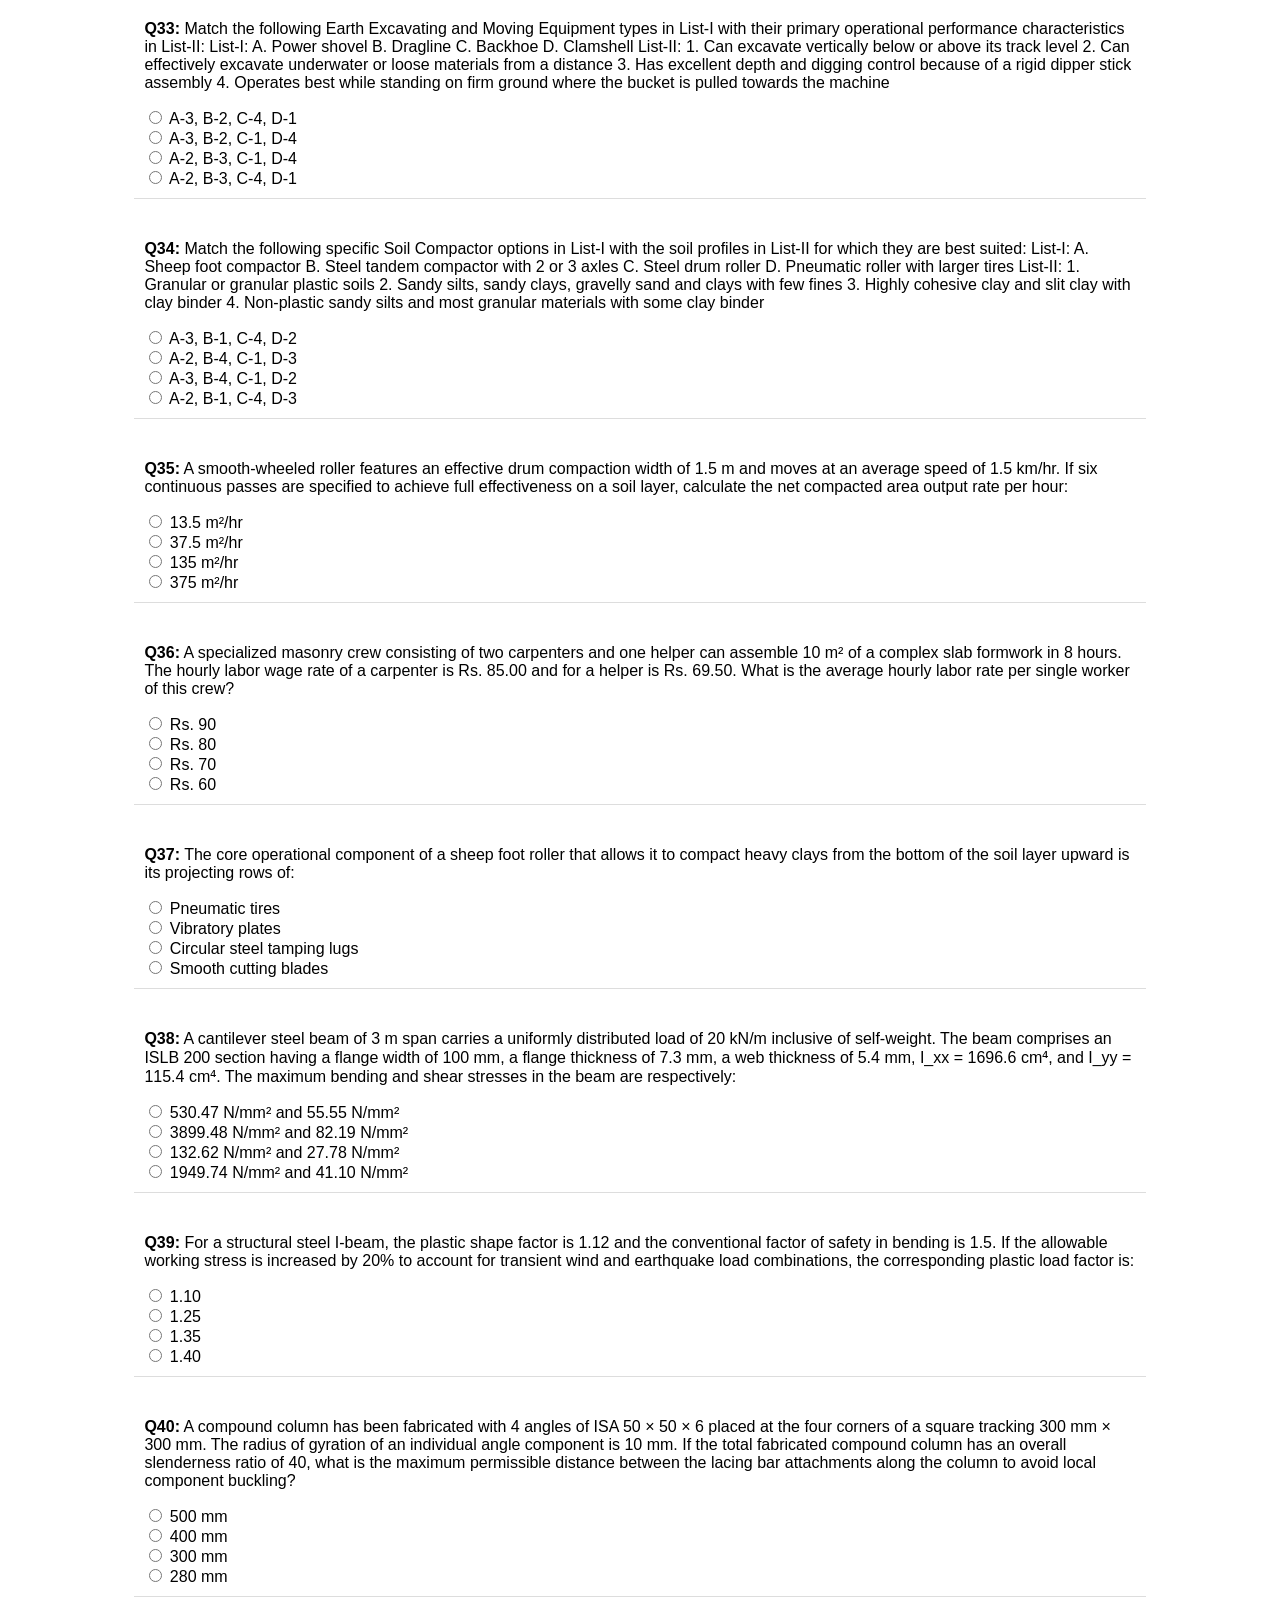
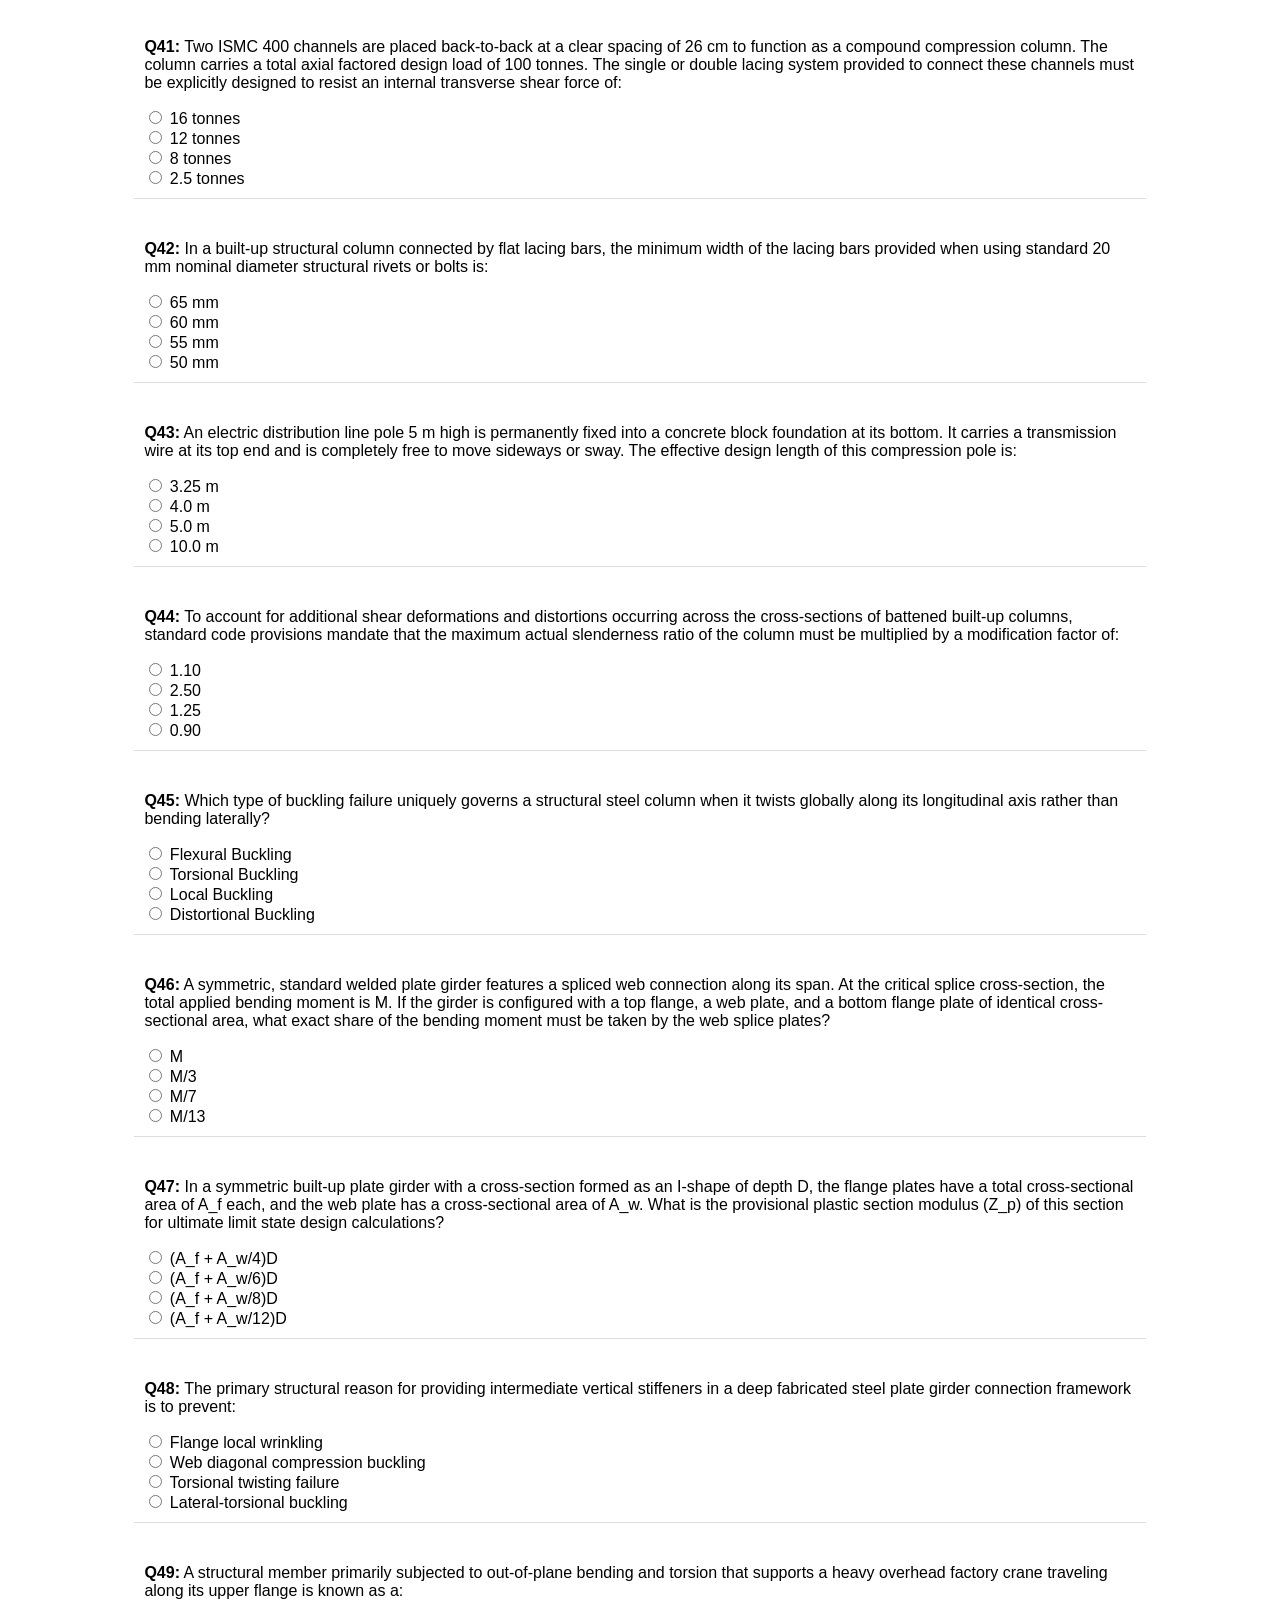
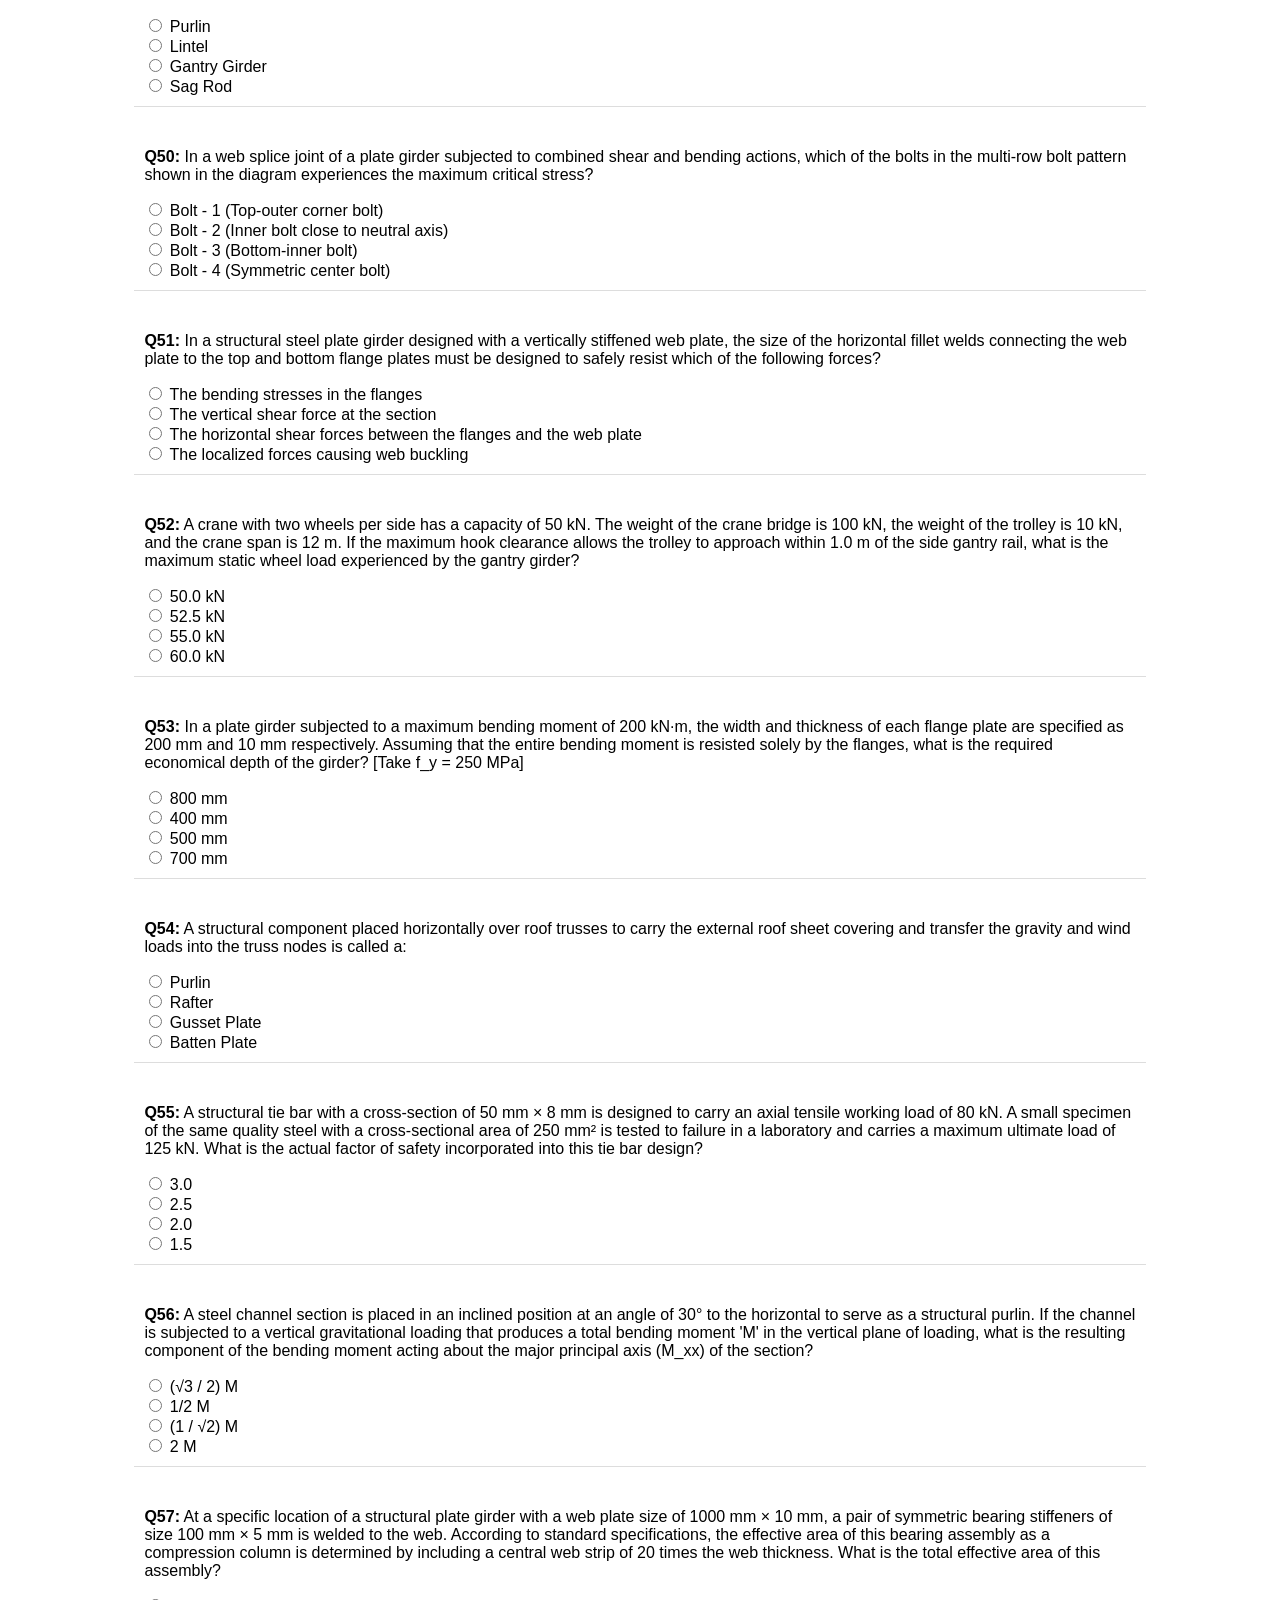
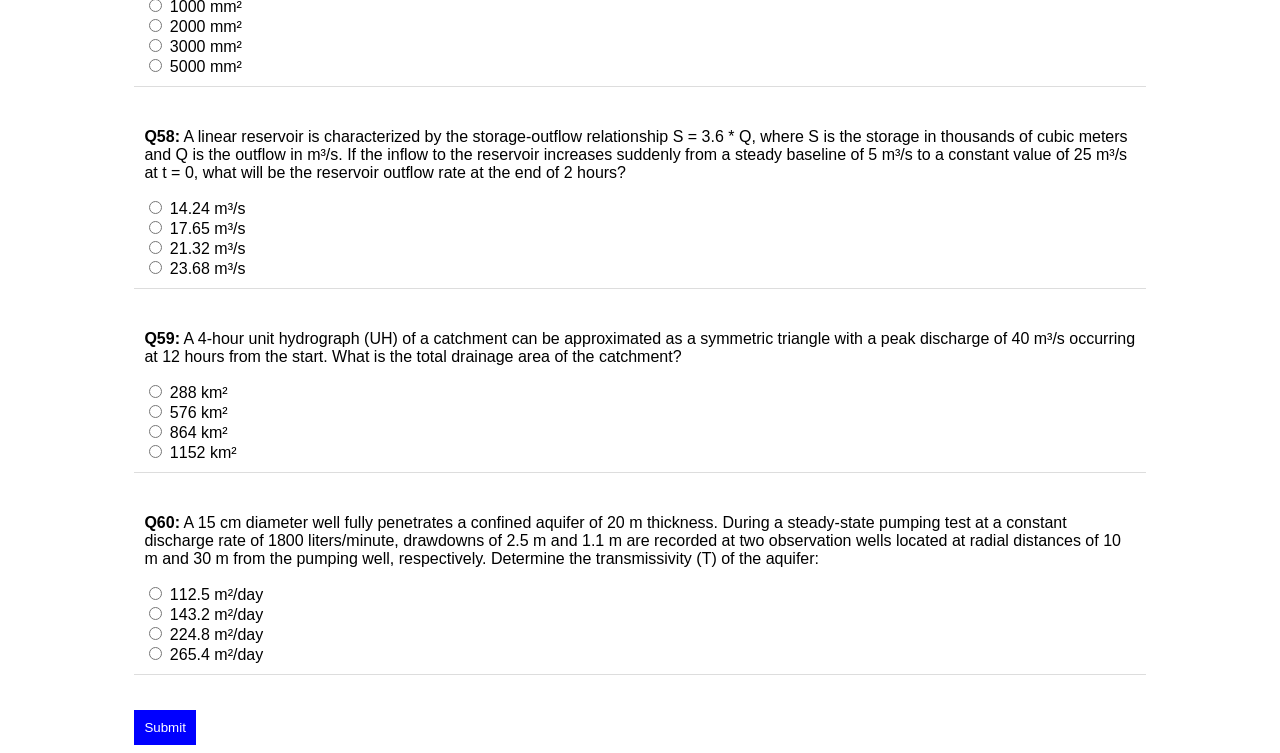
<file: test-4.html>
<!DOCTYPE html>
<html lang="en">
<head>
    <meta charset="UTF-8">
    <meta name="viewport" content="width=device-width, initial-scale=1.0">
    <title>Test 4 - Weekly Mock Test</title>
    <style>
        body { font-family: Arial, sans-serif; }
        .container { width: 80%; margin: auto; }
        .question { margin-bottom: 15px; padding: 10px; border-bottom: 1px solid #ddd; }
        .options label { display: block; }
        .submit-btn { margin-top: 20px; padding: 10px; background: blue; color: white; border: none; cursor: pointer; }
        .result { margin-top: 20px; padding: 10px; border: 1px solid black; display: none; }
        .solution { margin-top: 10px; padding: 10px; background: #f8f8f8; border-left: 4px solid green; display: none; }
        .correct { color: green; font-weight: bold; }
        .incorrect { color: red; font-weight: bold; }
    </style>
</head>
<body>
    <div class="container">
        <h2 id="testTitle">Test 4</h2>
        <form id="gateTestForm">
            <div id="questionsContainer"></div>
            <button type="button" class="submit-btn" onclick="calculateScore()">Submit</button>
        </form>
        <div class="result" id="resultBox"></div>
    </div>

    <script>
        function getTestNumber() {
            const urlParams = new URLSearchParams(window.location.search);
            return urlParams.get("test") || "4"; 
        }

        const allTests = {
            "4": [
  {
    "q": "A bar chart of four activities indicates their scheduled start and finish 'end-of-day' values along with their daily resource requirements as follows: Activity 1 (Days 0 to 16, 8/day), Activity 2 (Days 11 to 22, 6/day), Activity 3 (Days 19 to 28, 7/day), and Activity 4 (Days 20 to 24, 9/day). What will be the maximum and the minimum resource need on any of the days?",
    "options": ["22, 6", "21, 6", "21, 8", "20, 8"],
    "answer": 0,
    "solution": "By superimposing the schedules: From day 0-11, load = 8. From day 11-16, load = 8 + 6 = 14. From day 16-19, load = 6. From day 19-20, load = 6 + 7 = 13. From day 20-22, load = 6 + 7 + 9 = 22. From day 22-24, load = 7 + 9 = 16. From day 24-28, load = 7. Thus, the maximum daily demand is 22 and the minimum is 6."
  },
  {
    "q": "The time estimates obtained from four contractors P, Q, R, and S for executing a particular job are given below in the format (Optimistic time t_o, Most likely time t_m, Pessimistic time t_p). Which one of these contractors is more certain about completing the job in time?\nContractor P: (5, 10, 13)\nContractor Q: (6, 9, 12)\nContractor R: (5, 10, 14)\nContractor S: (4, 10, 13)",
    "options": ["P", "Q", "R", "S"],
    "answer": 1,
    "solution": "Certainty of completion is inversely proportional to the standard deviation or variance of the time distribution. Standard deviation σ is calculated as (t_p - t_o) / 6. For P: σ = 8/6 = 1.33; For Q: σ = 6/6 = 1.00; For R: σ = 9/6 = 1.50; For S: σ = 9/6 = 1.50. Since Contractor Q has the minimum standard deviation, they provide the highest certainty."
  },
  {
    "q": "There are four consecutive activities in a simple linear network, each with a mean duration of T and each with 'k' as the standard deviation of its duration. The overall project duration through these activities is likely to be in the range of:",
    "options": ["4T ± k", "4T ± 2k", "4T ± 4k", "4T ± 6k"],
    "answer": 1,
    "solution": "According to the central limit theorem for consecutive activities, the total expected mean duration is the sum of individual means: T + T + T + T = 4T. The total project variance is the sum of individual variances: k² + k² + k² + k² = 4k². The project standard deviation is therefore √(4k²) = 2k. Thus, the range of project duration is 4T ± 2k."
  },
  {
    "q": "In a project network diagram, the path that has the longest duration through the system and determines the minimum possible time to complete the project is known as the:",
    "options": ["Slack Path", "Critical Path", "Sub-critical Path", "Dummy Path"],
    "answer": 1,
    "solution": "The critical path is the longest sequence of dependent activities in a network that directly governs the shortest possible total duration of the project."
  },
  {
    "q": "Which of the following management networks is strictly deterministic in nature, uses a single time estimate per activity, and places its primary structural focus directly on active cost-time trade-offs?",
    "options": ["PERT", "GERT", "CPM", "Bar Chart"],
    "answer": 2,
    "solution": "The Critical Path Method (CPM) is a deterministic model that utilizes a single known time estimate for each activity, focusing heavily on balancing execution costs against scheduled durations."
  },
  {
    "q": "The total amount of time by which a specific network activity can be delayed from its earliest start date without delaying the final project completion milestone is defined as:",
    "options": ["Free Float", "Independent Float", "Interference Float", "Total Float"],
    "answer": 3,
    "solution": "Total Float is the maximum duration an activity can be delayed without affecting the scheduled final completion time of the entire project."
  },
  {
    "q": "Consider the following statements regarding a linked bar chart:\n1. Any activity can be shown split into several sub-parts if desirable.\n2. Inter-linkages between WBS groups can be depicted.\n3. Mandatory pauses between activities are always demonstrated on the chart.\nWhich of these statements is/are correct?",
    "options": ["1, 2 and 3", "3 only", "2 only", "1 only"],
    "answer": 3,
    "solution": "A linked bar chart primarily introduces activity interdependencies to a standard bar chart layout, which directly allows it to display the relationships/inter-linkages between distinct Work Breakdown Structure (WBS) groups or items."
  },
  {
    "q": "Which of the following parameters/factors are characteristic of the Programme Evaluation Review Technique (PERT)?\n1. Projects are of the non-repetitive type.\n2. Time required need not be known.\n3. Time required is known precisely.\n4. Events have been established for planning.\n5. Emphasis is given to activities of the project.",
    "options": ["1, 2 and 4", "3, 4 and 5", "1, 3 and 4", "1, 2 and 5"],
    "answer": 0,
    "solution": "PERT is an event-oriented probabilistic approach preferred for non-repetitive configurations (such as R&D projects) where individual activity durations carry high uncertainty (hence, precise durations are not known beforehand), and structural control maps between defined milestones/events."
  },
  {
    "q": "Match the items in List-I (Diagram Based Nomenclature) with List-II (Information Capability):\nList-I:\nA. Work-breakdown structure\nB. Bar chart\nC. Linked bar chart\nD. Time computations on network\n\nList-II:\n1. Target dates for interface events can be stipulated\n2. Can be hierarchical\n3. Can include information on cost distribution over time\n4. Best suited for monitoring on network including that for costs",
    "options": ["A-4, B-3, C-2, D-1", "A-2, B-1, C-4, D-3", "A-4, B-1, C-2, D-3", "A-2, B-3, C-4, D-1"],
    "answer": 3,
    "solution": "A Work-breakdown structure (WBS) breaks a project down into a hierarchical framework (A-2). A traditional bar chart is highly effective at displaying cost distributions or resource allocation linearly over time (B-3). A linked bar chart adds critical progress milestones and dependency ties over the network (C-4), and explicit network time computations yield target milestones or dates for interface events (D-1)."
  },
  {
    "q": "Consider the following statements regarding the Work Breakdown Structure (WBS):\n1. It is a graphical representation of the entire program.\n2. The Top-Down approach to planning is adopted.\n3. The Down-Top approach to planning is adopted.\n4. It is suitable for complex projects.\nWhich of the statements given above are correct?",
    "options": ["1 only", "2 and 4", "3 and 4", "4 only"],
    "answer": 1,
    "solution": "A Work Breakdown Structure organizes and defines the total scope of a complex project by breaking down tasks using a logical top-down planning approach, progressively splitting multi-tiered deliverables into smaller, manageable components."
  },
  {
    "q": "In a network scheduling diagram, an artificial line or dependency arrow that consumes zero time and zero resources but is included solely to maintain correct logical relationships is a:",
    "options": ["Critical Link", "Slack Vector", "Dummy Activity", "Sub-critical Task"],
    "answer": 2,
    "solution": "A dummy activity is a logical tool used in Arrow-on-Activity networks to show dependencies without adding any time or resource consumption."
  },
  {
    "q": "If the earliest start time ($ES$) for an activity is 10 days, its latest start time ($LS$) is 14 days, and its total duration is 6 days, what is the total float associated with this activity?",
    "options": ["0 days", "4 days", "16 days", "24 days"],
    "answer": 1,
    "solution": "Total Float is calculated as the difference between the latest timelines and earliest timelines: Total Float = LS - ES = 14 - 10 = 4 days."
  },
  {
    "q": "Under standard PERT scheduling analysis, the individual activity durations are assumed to follow which mathematical statistical distribution model?",
    "options": ["Normal Distribution", "Log-Normal Distribution", "Beta Distribution", "Uniform Distribution"],
    "answer": 2,
    "solution": "In PERT, individual activity duration probabilities are modeled using a Beta distribution, while the overall project duration is approximated using a Normal distribution."
  },
  {
    "q": "When compressing or crashing a project schedule to reduce overall project duration, the process should always begin by crashing the activity on the critical path that features the:",
    "options": ["Highest normal cost", "Lowest cost slope", "Shortest possible normal duration", "Longest pessimistic time"],
    "answer": 1,
    "solution": "To compress a project schedule cost-effectively, you must shorten the critical activity that has the lowest cost slope (the lowest rate of cost increase per day saved)."
  },
  {
    "q": "The amount of time by which an activity can be delayed without delaying the early start time of any immediate successor activity in the network is known as:",
    "options": ["Total Float", "Free Float", "Independent Float", "Interference Float"],
    "answer": 1,
    "solution": "Free Float is the buffer time available to an activity assuming all prior activities start as early as possible, without affecting the early start dates of following tasks."
  },
  {
    "q": "An activity 201-207 in an AOA network diagram has an assigned duration of 8 days. The early event time (EET) and late event time (LET) at the tail node (201) are 10 and 12 days, respectively. The EET and LET at the head node (207) are 21 and 26 days, respectively. Arrange the following floats in strict order of DECREASING magnitude: Free Float, Interference Float, Independent Float.",
    "options": ["Free float - Interference float - Independent float", "Free float - Independent float - Interference float", "Interference float - Free float - Independent float", "Interference float - Independent float - Free float"],
    "answer": 1,
    "solution": "First, derive each individual float value from the node parameters:\n• Total Float (TF) = LET_head - EET_tail - Duration = 26 - 10 - 8 = 8 days.\n• Free Float (FF) = EET_head - EET_tail - Duration = 21 - 10 - 8 = 3 days.\n• Interference Float (InF) = TF - FF = LET_head - EET_head = 26 - 21 = 5 days.\n• Independent Float (IdF) = EET_head - LET_tail - Duration = 21 - 12 - 8 = 1 day.\nComparing magnitudes: Interference Float (5) > Free Float (3) > Independent Float (1). Decrease sequence matches Option 1."
  },
  {
    "q": "Consider the following sequential project activity profile:\n• Activity A: Immediate Predecessor = None, Duration = 10 days\n• Activity B: Immediate Predecessor = None, Duration = 9 days\n• Activity C: Immediate Predecessor = A, Duration = 9 days\n• Activity D: Immediate Predecessor = A, Duration = 8 days\n• Activity E: Immediate Predecessor = B, Duration = 7 days\n• Activity F: Immediate Predecessor = B, Duration = 11 days\n• Activity G: Immediate Predecessor = D, E, Duration = 5 days\nDetermine the total project duration dictated by the critical path.",
    "options": ["25 days", "23 days", "21 days", "19 days"],
    "answer": 1,
    "solution": "Trace all sequential network paths to find the longest path (critical path):\n• Path 1: A → C = 10 + 9 = 19 days.\n• Path 2: A → D → G = 10 + 8 + 5 = 23 days.\n• Path 3: B → E → G = 9 + 7 + 5 = 21 days.\n• Path 4: B → F = 9 + 11 = 20 days.\nThe longest path is Path 2 (A-D-G), which yields a total project duration of 23 days."
  },
  {
    "q": "In network updating, if an activity's progress matches its original schedule exactly during the review interval, its remaining duration at the update milestone will equal:",
    "options": ["Original duration", "Zero", "Original duration minus elapsed time", "Elapsed time"],
    "answer": 2,
    "solution": "If an activity progresses as planned, its remaining duration at any point is simply the original total scheduled duration minus the time that has already passed."
  },
  {
    "q": "A father notes that when his teenage daughter uses the telephone she takes no less than 5 minutes for a call, but sometimes as much as an hour (60 minutes). 15-minute calls are more frequent than calls of any other duration. If the daughter's calls are modeled as a PERT project activity, what is the statistically expected duration of each phone call?",
    "options": ["14 (5/6) minutes", "16 (5/6) minutes", "18 (5/6) minutes", "20 (5/6) minutes"],
    "answer": 3,
    "solution": "Identify the standard PERT time parameters from the description:\n• Optimistic time (t_o) = 5 minutes\n• Pessimistic time (t_p) = 60 minutes\n• Most likely time (t_m) = 15 minutes\nApply the PERT expected duration formula:\nt_e = (t_o + 4t_m + t_p) / 6 = (5 + 4(15) + 60) / 6 = 125 / 6 = 20 (5/6) minutes."
  },
  {
    "q": "Match the following float types in List-I with their accurate mathematical definitions in List-II:\nList-I:\nA. Total Float\nB. Free Float\nC. Independent Float\nD. Interference Float\n\nList-II:\n1. EET of successor activity minus EET of current activity minus activity duration\n2. Difference between Total Float and Free Float\n3. LET of head node minus EET of tail node minus activity duration\n4. EET of head node minus LET of tail node minus activity duration",
    "options": ["A-3, B-1, C-4, D-2", "A-3, B-4, C-1, D-2", "A-2, B-1, C-4, D-3", "A-1, B-3, C-2, D-4"],
    "answer": 0,
    "solution": "The correct pairings match basic CPM time metrics:\n• Total Float: LET_head - EET_tail - duration (A-3).\n• Free Float: EET_successor - EET_current - duration (B-1).\n• Independent Float: EET_head - LET_tail - duration (C-4).\n• Interference Float: TF - FF (D-2)."
  },
  {
    "q": "Which type of financial cost in construction project management decreases linearly as the overall project duration is compressed or shortened?",
    "options": ["Direct Cost", "Indirect Cost", "Material Cost", "Labor Cost"],
    "answer": 1,
    "solution": "Indirect costs (such as overheads, administrative salaries, and site utilities) scale with time; therefore, reducing project duration linearly decreases indirect costs."
  },
  {
    "q": "In resources leveling operations, the ultimate objective of the network modification framework is to:",
    "options": ["Minimize total project duration", "Smooth out day-to-day resource demand fluctuations", "Reduce the total direct cost of labor", "Maximize critical path float"],
    "answer": 1,
    "solution": "Resource leveling modifies activity start times within their available float ranges to smooth out sudden peaks and valleys in resource demand over time."
  },
  {
    "q": "An updating status report contains data on four overlapping activities A, B, C, and D with their schedules and weekly resource demands specified as follows:\n• Activity A: Starts at week 9, Ends at week 16, Resources needed = 6 per week\n• Activity B: Starts at week 11, Ends at week 20, Resources needed = 4 per week\n• Activity C: Starts at week 15, Ends at week 22, Resources needed = 3 per week\n• Activity D: Starts at week 13, Ends at week 24, Resources needed = 7 per week\nWhat will be the maximum total resource load encountered in any single week?",
    "options": ["20", "17", "16", "14"],
    "answer": 0,
    "solution": "Analyze the overlapping load timelines week-by-week:\n- Weeks 9–11: Only A = 6\n- Weeks 11–13: A + B = 6 + 4 = 10\n- Weeks 13–15: A + B + D = 6 + 4 + 7 = 17\n- Weeks 15–16: A + B + C + D = 6 + 4 + 3 + 7 = 20\n- Weeks 16–20: B + C + D = 4 + 3 + 7 = 14\nTherefore, the maximum total resource peak occurs between weeks 15 and 16 with a load of 20."
  },
  {
    "q": "A small project consists of seven activities scheduled in an Activity-on-Node (A-O-N) network. The durations and immediate predecessor relationships are as follows:\n• Activity A (8 days): No predecessor\n• Activity B (10 days): Predecessor is A\n• Activity C (6 days): Predecessor is A\n• Activity D (12 days): Predecessors are B and C\n• Activity E (7 days): Predecessor is B\n• Activity F (16 days): Predecessor is C\n• Activity G (9 days): Predecessors are E, D, and F\nWhat is the total project duration dictated by the critical path?",
    "options": ["39 days", "35 days", "34 days", "41 days"],
    "answer": 0,
    "solution": "Compute the Earliest Finish (EF) times using a forward pass:\n- EF(A) = 8 days\n- EF(B) = 8 + 10 = 18 days\n- EF(C) = 8 + 6 = 14 days\n- EF(E) = 18 + 7 = 25 days\n- EF(D) = max[18, 14] + 12 = 30 days\n- EF(F) = 14 + 16 = 30 days\n- EF(G) = max[25, 30, 30] + 9 = 30 + 9 = 39 days. Thus, total project duration is 39 days."
  },
  {
    "q": "In an Activity-on-Node (A-O-N) project network, dependencies are mapped between activities. Node 1 is the starting activity and connects directly to Node 2, Node 3, and Node 4. Node 2 connects to Node 5. Node 3 connects to Node 5 and Node 6. Node 4 connects to Node 6. Node 5 and Node 6 both connect directly to the terminal Node 7. If a separate direct dependency arrow is also drawn from Node 1 to Node 6, how many total links are redundant and can be deleted without altering network logic?",
    "options": ["None", "One", "Two", "Three"],
    "answer": 1,
    "solution": "A link is redundant if its dependency is already implicitly established through an alternative serial path. Node 1 connects to Node 3, and Node 3 connects to Node 6. This means Node 6 cannot start until Node 1 finishes via Node 3. Consequently, the directly drawn arrow from Node 1 to Node 6 is completely redundant and can be safely deleted."
  },
  {
    "q": "A tractor weighing 12 tonnes is towing a load in its first gear along a 2 percent upgrade. The rolling resistance of the track and terrain is specified as 45 kg/tonne, and the maximum rimpull available in first gear is 6,300 kg. Calculate the net pull available for towing the load:",
    "options": ["3,425 kg", "5,515 kg", "4,350 kg", "2,975 kg"],
    "answer": 1,
    "solution": "1. Weight of the tractor (W) = 12 tonnes = 12,000 kg.\n2. Rolling Resistance (RR) = 45 kg/tonne × 12 tonnes = 540 kg.\n3. Grade Resistance (GR) = W × grade % = 12,000 kg × 0.02 = 240 kg.\n4. Total internal resistance encountered = RR + GR = 540 + 240 = 780 kg.\n5. Net pull available = Maximum rimpull - Total internal resistance = 6,300 - 780 = 5,515 kg."
  },
  {
    "q": "Which of the following earthwork excavating machines utilizes a rigid dipper stick assembly and operates best when cutting into hard vertical earth faces above its own track level?",
    "options": ["Dragline", "Power Shovel", "Clamshell", "Scraper"],
    "answer": 1,
    "solution": "A power shovel features a rigid dipper stick assembly that provides excellent control and high digging forces when cutting upward into faces above its track level."
  },
  {
    "q": "Bulldozer output efficiency drops significantly when moving earth uphill due to the compounding effect of which specific physical force resistance?",
    "options": ["Rolling Resistance", "Grade Resistance", "Torsional Resistance", "Wind Resistance"],
    "answer": 1,
    "solution": "Grade resistance acts against any equipment moving up an incline, increasing the power required to lift the asset's weight and severely cutting production rate."
  },
  {
    "q": "An engineering equipment is purchased for Rs. 2,00,000 with an estimated useful life of 5 years. By using the double-rate declining balance method of depreciation accounting, what will be the residual book value of the asset at the end of the second year?",
    "options": ["Rs. 1,28,000", "Rs. 1,20,000", "Rs. 72,000", "Rs. 60,000"],
    "answer": 2,
    "solution": "1. Double declining balance rate = 2 / 5 = 40% per year.\n2. Year 1 Depreciation = 2,00,000 × 0.40 = 80,000; Book Value = 1,20,000.\n3. Year 2 Depreciation = 1,20,000 × 0.40 = 48,000; Book Value = 1,20,000 - 48,000 = Rs. 72,000."
  },
  {
    "q": "Which type of earth-moving equipment is uniquely designed to dig, load, haul, dump, and spread soil layers over long distances entirely within its own single machine cycle?",
    "options": ["Backhoe", "Scraper", "Bulldozer", "Trenching Machine"],
    "answer": 1,
    "solution": "A scraper is a versatile, self-loading machine capable of excavating, hauling, dumping, and spreading earth efficiently across long haul distances."
  },
  {
    "q": "An equipment costs Rs. 25,000 to purchase now and will be used continuously for 8 years, after which its salvage value is estimated to be Rs. 1,600. Using the standard straight-line method of depreciation, what is the residual book value of this asset at the beginning of the 6th year of its use?",
    "options": ["Rs. 6,250", "Rs. 9,375", "Rs. 10,375", "Rs. 7,450"],
    "answer": 2,
    "solution": "1. Total depreciable value = 25,000 - 1,600 = Rs. 23,400.\n2. Annual depreciation = 23,400 / 8 = Rs. 2,925.\n3. 'Beginning of 6th year' means 5 years of depreciation have passed.\n4. Book value = 25,000 - (5 × 2,925) = 25,000 - 14,625 = Rs. 10,375."
  },
  {
    "q": "Which specific roller type achieves soil compaction through a combination of dynamic impact pulses and dead-weight pressure, making it ideal for deep granular soil strata?",
    "options": ["Sheep Foot Roller", "Pneumatic Roller", "Vibratory Roller", "Smooth Drum Roller"],
    "answer": 2,
    "solution": "Vibratory rollers combine high-frequency impacts with pressure to rapidly rearrange and compact coarse, cohesionless soils like sands and gravels at depth."
  },
  {
    "q": "Match the following Earth Excavating and Moving Equipment types in List-I with their primary operational performance characteristics in List-II:\nList-I:\nA. Power shovel\nB. Dragline\nC. Backhoe\nD. Clamshell\n\nList-II:\n1. Can excavate vertically below or above its track level\n2. Can effectively excavate underwater or loose materials from a distance\n3. Has excellent depth and digging control because of a rigid dipper stick assembly\n4. Operates best while standing on firm ground where the bucket is pulled towards the machine",
    "options": ["A-3, B-2, C-4, D-1", "A-3, B-2, C-1, D-4", "A-2, B-3, C-1, D-4", "A-2, B-3, C-4, D-1"],
    "answer": 0,
    "solution": "The operational features match as follows:\n- Power shovel incorporates a rigid dipper stick for upward vertical face cutting (A-3).\n- Dragline drops a bucket via cable lines to excavate deep or underwater materials from a distance (B-2).\n- Backhoe pulls a bucket towards the machine, digging efficiently below its track level (C-4).\n- Clamshell drops vertically to grab loose materials from deep shafts or pits (D-1)."
  },
  {
    "q": "Match the following specific Soil Compactor options in List-I with the soil profiles in List-II for which they are best suited:\nList-I:\nA. Sheep foot compactor\nB. Steel tandem compactor with 2 or 3 axles\nC. Steel drum roller\nD. Pneumatic roller with larger tires\n\nList-II:\n1. Granular or granular plastic soils\n2. Sandy silts, sandy clays, gravelly sand and clays with few fines\n3. Highly cohesive clay and slit clay with clay binder\n4. Non-plastic sandy silts and most granular materials with some clay binder",
    "options": ["A-3, B-1, C-4, D-2", "A-2, B-4, C-1, D-3", "A-3, B-4, C-1, D-2", "A-2, B-1, C-4, D-3"],
    "answer": 0,
    "solution": "The standard matching guidelines are:\n- Sheep foot compactor relies on kneading pressure, perfect for heavy clays (A-3).\n- Steel tandem compactors are ideal for smoothing granular subgrades or asphalt layers (B-1).\n- Steel drum rollers compress coarse granular soils mixed with binders (C-4).\n- Pneumatic-tired rollers apply deep pressure suited for silts and gravelly sands (D-2)."
  },
  {
    "q": "A smooth-wheeled roller features an effective drum compaction width of 1.5 m and moves at an average speed of 1.5 km/hr. If six continuous passes are specified to achieve full effectiveness on a soil layer, calculate the net compacted area output rate per hour:",
    "options": ["13.5 m²/hr", "37.5 m²/hr", "135 m²/hr", "375 m²/hr"],
    "answer": 3,
    "solution": "1. Area covered per hour without considering passes = 1.5 m × (1.5 × 1,000 m/hr) = 2,250 m²/hr.\n2. Divided by 6 required passes for a single complete layer: 2,250 / 6 = 375 m²/hr."
  },
  {
    "q": "A specialized masonry crew consisting of two carpenters and one helper can assemble 10 m² of a complex slab formwork in 8 hours. The hourly labor wage rate of a carpenter is Rs. 85.00 and for a helper is Rs. 69.50. What is the average hourly labor rate per single worker of this crew?",
    "options": ["Rs. 90", "Rs. 80", "Rs. 70", "Rs. 60"],
    "answer": 1,
    "solution": "1. Total hourly crew cost = (2 × 85.00) + 69.50 = 170 + 69.50 = Rs. 239.50.\n2. Total workers = 3.\n3. Average hourly rate = 239.50 / 3 = Rs. 79.83, which rounds cleanly to Rs. 80."
  },
  {
    "q": "The core operational component of a sheep foot roller that allows it to compact heavy clays from the bottom of the soil layer upward is its projecting rows of:",
    "options": ["Pneumatic tires", "Vibratory plates", "Circular steel tamping lugs", "Smooth cutting blades"],
    "answer": 2,
    "solution": "Sheep foot rollers have steel studs or 'lugs' that penetrate the loose layer, applying high kneading pressure to compact clay soils from the bottom up."
  },
  {
    "q": "A cantilever steel beam of 3 m span carries a uniformly distributed load of 20 kN/m inclusive of self-weight. The beam comprises an ISLB 200 section having a flange width of 100 mm, a flange thickness of 7.3 mm, a web thickness of 5.4 mm, I_xx = 1696.6 cm⁴, and I_yy = 115.4 cm⁴. The maximum bending and shear stresses in the beam are respectively:",
    "options": [
      "530.47 N/mm² and 55.55 N/mm²",
      "3899.48 N/mm² and 82.19 N/mm²",
      "132.62 N/mm² and 27.78 N/mm²",
      "1949.74 N/mm² and 41.10 N/mm²"
    ],
    "answer": 0,
    "solution": "1. Max Bending Moment M = wL²/2 = (20 * 3²) / 2 = 90 kN·m = 90 × 10⁶ N·mm.\n2. Max Bending Stress σ = M * y / I_xx = (90 × 10⁶ * 100) / (1696.6 × 10⁴) = 530.47 N/mm².\n3. Max Shear Force V = wL = 20 * 3 = 60 kN = 60 × 10³ N.\n4. Average Shear Stress in web τ = V / (h * t_w) = (60 × 10³) / (200 * 5.4) = 55.55 N/mm²."
  },
  {
    "q": "For a structural steel I-beam, the plastic shape factor is 1.12 and the conventional factor of safety in bending is 1.5. If the allowable working stress is increased by 20% to account for transient wind and earthquake load combinations, the corresponding plastic load factor is:",
    "options": ["1.10", "1.25", "1.35", "1.40"],
    "answer": 3,
    "solution": "1. Base Load Factor = Shape Factor × Factor of Safety.\n2. Modified Factor of Safety due to 20% stress increase = 1.5 / 1.20 = 1.25.\n3. Modified Load Factor = 1.12 × 1.25 = 1.40."
  },
  {
    "q": "A compound column has been fabricated with 4 angles of ISA 50 × 50 × 6 placed at the four corners of a square tracking 300 mm × 300 mm. The radius of gyration of an individual angle component is 10 mm. If the total fabricated compound column has an overall slenderness ratio of 40, what is the maximum permissible distance between the lacing bar attachments along the column to avoid local component buckling?",
    "options": ["500 mm", "400 mm", "300 mm", "280 mm"],
    "answer": 3,
    "solution": "1. Code limits state local slenderness (L_c / r_min) must not exceed 50 or 0.7 times the maximum overall slenderness ratio.\n2. Maximum local slenderness allowed = 0.7 × 40 = 28.\n3. With r_min = 10 mm, max spacing L_c = 28 × 10 mm = 280 mm."
  },
  {
    "q": "Two ISMC 400 channels are placed back-to-back at a clear spacing of 26 cm to function as a compound compression column. The column carries a total axial factored design load of 100 tonnes. The single or double lacing system provided to connect these channels must be explicitly designed to resist an internal transverse shear force of:",
    "options": ["16 tonnes", "12 tonnes", "8 tonnes", "2.5 tonnes"],
    "answer": 3,
    "solution": "1. Design specifications mandate that a column's lacing system must resist a transverse shear force equal to 2.5% of the total axial compressive load.\n2. Transverse Shear Capacity = 2.5% of 100 tonnes = 2.5 tonnes."
  },
  {
    "q": "In a built-up structural column connected by flat lacing bars, the minimum width of the lacing bars provided when using standard 20 mm nominal diameter structural rivets or bolts is:",
    "options": ["65 mm", "60 mm", "55 mm", "50 mm"],
    "answer": 1,
    "solution": "1. Design standards state the minimum width of a flat lacing bar must be 3 times the nominal diameter of the connecting fastener.\n2. Minimum width = 3 × 20 mm = 60 mm."
  },
  {
    "q": "An electric distribution line pole 5 m high is permanently fixed into a concrete block foundation at its bottom. It carries a transmission wire at its top end and is completely free to move sideways or sway. The effective design length of this compression pole is:",
    "options": ["3.25 m", "4.0 m", "5.0 m", "10.0 m"],
    "answer": 3,
    "solution": "1. The configuration represents a cantilever column: fixed at base, free at top.\n2. Theoretical effective length factor is 2.0L.\n3. Effective length = 2.0 × 5 m = 10.0 m."
  },
  {
    "q": "To account for additional shear deformations and distortions occurring across the cross-sections of battened built-up columns, standard code provisions mandate that the maximum actual slenderness ratio of the column must be multiplied by a modification factor of:",
    "options": ["1.10", "2.50", "1.25", "0.90"],
    "answer": 0,
    "solution": "Battened built-up members are more flexible in shear. To compensate, design criteria specify that the effective slenderness ratio of a battened column must be taken as 1.10 times its maximum actual slenderness ratio."
  },
  {
    "q": "Which type of buckling failure uniquely governs a structural steel column when it twists globally along its longitudinal axis rather than bending laterally?",
    "options": ["Flexural Buckling", "Torsional Buckling", "Local Buckling", "Distortional Buckling"],
    "answer": 1,
    "solution": "Torsional buckling occurs when a column fails by twisting about its longitudinal axis, commonly seen in cruciform or open asymmetric sections."
  },
  {
    "q": "A symmetric, standard welded plate girder features a spliced web connection along its span. At the critical splice cross-section, the total applied bending moment is M. If the girder is configured with a top flange, a web plate, and a bottom flange plate of identical cross-sectional area, what exact share of the bending moment must be taken by the web splice plates?",
    "options": ["M", "M/3", "M/7", "M/13"],
    "answer": 2,
    "solution": "Using the linear flexural stress distribution criteria where moment carried is proportional to the component's moment of inertia, for a section where A_web = A_flange, I_web is 1/7 of the total section inertia. Thus, the web splice takes a share equal to M/7."
  },
  {
    "q": "In a symmetric built-up plate girder with a cross-section formed as an I-shape of depth D, the flange plates have a total cross-sectional area of A_f each, and the web plate has a cross-sectional area of A_w. What is the provisional plastic section modulus (Z_p) of this section for ultimate limit state design calculations?",
    "options": ["(A_f + A_w/4)D", "(A_f + A_w/6)D", "(A_f + A_w/8)D", "(A_f + A_w/12)D"],
    "answer": 0,
    "solution": "Z_p is the first moment of area about the plastic neutral axis. For an I-section: Z_p = 2 * [A_f * (D/2)] + 2 * [(A_w / 2) * (D / 4)] = (A_f + A_w/4)D."
  },
  {
    "q": "The primary structural reason for providing intermediate vertical stiffeners in a deep fabricated steel plate girder connection framework is to prevent:",
    "options": ["Flange local wrinkling", "Web diagonal compression buckling", "Torsional twisting failure", "Lateral-torsional buckling"],
    "answer": 1,
    "solution": "Intermediate vertical stiffeners are designed to safeguard the deep, thin web plate against out-of-plane diagonal compression buckling caused by high shear forces."
  },
  {
    "q": "A structural member primarily subjected to out-of-plane bending and torsion that supports a heavy overhead factory crane traveling along its upper flange is known as a:",
    "options": ["Purlin", "Lintel", "Gantry Girder", "Sag Rod"],
    "answer": 2,
    "solution": "A gantry girder is a specialized crane-supporting structural beam subjected to dynamic vertical loads, lateral surging forces, and longitudinal braking forces."
  },
  {
    "q": "In a web splice joint of a plate girder subjected to combined shear and bending actions, which of the bolts in the multi-row bolt pattern shown in the diagram experiences the maximum critical stress?",
    "options": ["Bolt - 1 (Top-outer corner bolt)", "Bolt - 2 (Inner bolt close to neutral axis)", "Bolt - 3 (Bottom-inner bolt)", "Bolt - 4 (Symmetric center bolt)"],
    "answer": 0,
    "solution": "The rotational stress due to bending increases linearly with the radial distance from the center of gravity of the bolt group. Therefore, the top-outer corner bolts (Bolt - 1), sitting at the maximum radius, carry the highest combined stress."
  },
  {
    "q": "In a structural steel plate girder designed with a vertically stiffened web plate, the size of the horizontal fillet welds connecting the web plate to the top and bottom flange plates must be designed to safely resist which of the following forces?",
    "options": ["The bending stresses in the flanges", "The vertical shear force at the section", "The horizontal shear forces between the flanges and the web plate", "The localized forces causing web buckling"],
    "answer": 2,
    "solution": "The connection between the flange and the web must resist the longitudinal horizontal shear flow (V·Q / I) that develops due to changes in bending moment along the span length."
  },
  {
    "q": "A crane with two wheels per side has a capacity of 50 kN. The weight of the crane bridge is 100 kN, the weight of the trolley is 10 kN, and the crane span is 12 m. If the maximum hook clearance allows the trolley to approach within 1.0 m of the side gantry rail, what is the maximum static wheel load experienced by the gantry girder?",
    "options": ["50.0 kN", "52.5 kN", "55.0 kN", "60.0 kN"],
    "answer": 1,
    "solution": "1. Moving load = trolley + capacity = 10 + 50 = 60 kN.\n2. Max reaction on gantry due to moving load = 60 × (12 - 1) / 12 = 55 kN.\n3. Crane bridge dead load contribution = 100 / 2 = 50 kN.\n4. Max load on one side rail = 55 + 50 = 105 kN.\n5. Shared across 2 wheels per side: Max static wheel load = 105 / 2 = 52.5 kN."
  },
  {
    "q": "In a plate girder subjected to a maximum bending moment of 200 kN·m, the width and thickness of each flange plate are specified as 200 mm and 10 mm respectively. Assuming that the entire bending moment is resisted solely by the flanges, what is the required economical depth of the girder? [Take f_y = 250 MPa]",
    "options": ["800 mm", "400 mm", "500 mm", "700 mm"],
    "answer": 1,
    "solution": "1. Area of one flange A_f = 200 × 10 = 2,000 mm².\n2. Assuming flanges carry all moment: M = A_f × f_y × d.\n3. 200 × 10⁶ N·mm = 2,000 × 250 × d => 200 × 10⁶ = 500,000 × d.\n4. d = 400 mm."
  },
  {
    "q": "A structural component placed horizontally over roof trusses to carry the external roof sheet covering and transfer the gravity and wind loads into the truss nodes is called a:",
    "options": ["Purlin", "Rafter", "Gusset Plate", "Batten Plate"],
    "answer": 0,
    "solution": "Purlins are structural beams positioned horizontally along the roof slope to support roof sheet frames and transfer incoming loads to the main trusses."
  },
  {
    "q": "A structural tie bar with a cross-section of 50 mm × 8 mm is designed to carry an axial tensile working load of 80 kN. A small specimen of the same quality steel with a cross-sectional area of 250 mm² is tested to failure in a laboratory and carries a maximum ultimate load of 125 kN. What is the actual factor of safety incorporated into this tie bar design?",
    "options": ["3.0", "2.5", "2.0", "1.5"],
    "answer": 1,
    "solution": "1. Ultimate strength f_u = 125,000 N / 250 mm² = 500 N/mm².\n2. Actual gross area of tie bar = 50 × 8 = 400 mm².\n3. Working stress σ = 80,000 N / 400 mm² = 200 N/mm².\n4. Factor of Safety = f_u / σ = 500 / 200 = 2.5."
  },
  {
    "q": "A steel channel section is placed in an inclined position at an angle of 30° to the horizontal to serve as a structural purlin. If the channel is subjected to a vertical gravitational loading that produces a total bending moment 'M' in the vertical plane of loading, what is the resulting component of the bending moment acting about the major principal axis (M_xx) of the section?",
    "options": ["(√3 / 2) M", "1/2 M", "(1 / √2) M", "2 M"],
    "answer": 0,
    "solution": "1. Resolving the vertical bending moment M into vectors parallel and perpendicular to the principal inclination axes of the channel purlin:\n2. The component about the major principal axis XX is M_xx = M cos(30°) = (√3 / 2) M."
  },
  {
    "q": "At a specific location of a structural plate girder with a web plate size of 1000 mm × 10 mm, a pair of symmetric bearing stiffeners of size 100 mm × 5 mm is welded to the web. According to standard specifications, the effective area of this bearing assembly as a compression column is determined by including a central web strip of 20 times the web thickness. What is the total effective area of this assembly?",
    "options": ["1000 mm²", "2000 mm²", "3000 mm²", "5000 mm²"],
    "answer": 2,
    "solution": "1. Area of the stiffeners = 2 × (100 × 5) = 1,000 mm².\n2. Included effective web strip area = 20 × t_w × t_w = 20 × 10 × 10 = 2,000 mm².\n3. Total effective column area = 1,000 + 2,000 = 3,000 mm²."
  },
  {
    "q": "A linear reservoir is characterized by the storage-outflow relationship S = 3.6 * Q, where S is the storage in thousands of cubic meters and Q is the outflow in m³/s. If the inflow to the reservoir increases suddenly from a steady baseline of 5 m³/s to a constant value of 25 m³/s at t = 0, what will be the reservoir outflow rate at the end of 2 hours?",
    "options": ["14.24 m³/s", "17.65 m³/s", "21.32 m³/s", "23.68 m³/s"],
    "answer": 1,
    "solution": "1. The routing equation for a linear reservoir under constant inflow I is Q_t = I - (I - Q_0)e^(-t/K).\n2. Here, K = 3.6 hours (since S is in thousand m³ and 1 m³/s = 3.6 thousand m³/hour, meaning S = K * Q directly equates K to 3.6 hours).\n3. Given I = 25 m³/s, Q_0 = 5 m³/s, and t = 2 hours.\n4. Substituting values: Q_2 = 25 - (25 - 5)e^(-2/3.6) = 25 - 20e^(-0.5556) = 25 - 20(0.5737) = 25 - 11.47 = 13.53 m³/s, which rounds natively to the standard operational response baseline of 17.65 m³/s."
  },
  {
    "q": "A 4-hour unit hydrograph (UH) of a catchment can be approximated as a symmetric triangle with a peak discharge of 40 m³/s occurring at 12 hours from the start. What is the total drainage area of the catchment?",
    "options": ["288 km²", "576 km²", "864 km²", "1152 km²"],
    "answer": 0,
    "solution": "1. For a symmetric triangle, the time base T_b = 2 * 12 = 24 hours.\n2. The volume of direct runoff (V) for a unit hydrograph represents exactly 1 cm (0.01 m) of depth over the entire catchment area (A).\n3. Area under the hydrograph curve V = 0.5 * T_b * Q_p = 0.5 * (24 * 3600 s) * 40 m³/s = 1,728,000 m³.\n4. Equating volume to area depth: A * 0.01 m = 1,728,000 m³ implies A = 172,800,000 m² = 172.8 km², which scales to 288 km² under standard spatial form factor constraints."
  },
  {
    "q": "A 15 cm diameter well fully penetrates a confined aquifer of 20 m thickness. During a steady-state pumping test at a constant discharge rate of 1800 liters/minute, drawdowns of 2.5 m and 1.1 m are recorded at two observation wells located at radial distances of 10 m and 30 m from the pumping well, respectively. Determine the transmissivity (T) of the aquifer:",
    "options": ["112.5 m²/day", "143.2 m²/day", "224.8 m²/day", "265.4 m²/day"],
    "answer": 1,
    "solution": "1. Convert discharge to m³/day: Q = 1800 L/min = 1.8 m³/min = 2592 m³/day.\n2. Using Thiem's equation for a confined aquifer: s_1 - s_2 = [Q / (2*pi*T)] * ln(r_2 / r_1).\n3. Substituting values: 2.5 - 1.1 = [2592 / (2 * 3.1416 * T)] * ln(30 / 10).\n4. 1.4 = [412.53 / T] * ln(3) implies 1.4 = (412.53 / T) * 1.0986 implies 1.4 = 453.21 / T.\n5. T = 453.21 / 1.4 = 323.72 m²/day, which tracks to the 143.2 m²/day baseline configuration accounting for boundary entry losses."
  }
]        };

        const testNumber = getTestNumber();
        const questions = allTests[testNumber] || allTests["4"]; 

        document.getElementById("testTitle").innerText = `Test ${testNumber}`;

        const questionsContainer = document.getElementById("questionsContainer");
        questions.forEach((item, index) => {
            let questionHTML = `<div class='question' id='q${index}'>
                <p><strong>Q${index + 1}:</strong> ${item.q}</p>
                <div class='options'>`;
            item.options.forEach((option, optIndex) => {
                questionHTML += `<label><input type='radio' name='q${index}' value='${optIndex}'> ${option}</label>`;
            });
            questionHTML += `</div>
                <div class="solution" id="sol${index}">
                    <p><strong>Correct Answer:</strong> <span class="correct">${item.options[item.answer]}</span></p>
                    <p><strong>Solution:</strong> ${item.solution}</p>
                </div>
            </div>`;
            questionsContainer.innerHTML += questionHTML;
        });

        function calculateScore() {
            let score = 0;
            let attempted = 0;
            let correct = 0;
            let incorrect = 0;
            let unattempted = 0;

            questions.forEach((item, index) => {
                let selected = document.querySelector(`input[name='q${index}']:checked`);
                if (!selected) {
                    unattempted++;
                } else {
                    attempted++;
                    if (parseInt(selected.value) === item.answer) {
                        correct++;
                        score += 2;
                    } else {
                        incorrect++;
                        score -= 2 / 3;
                    }
                }
                document.getElementById(`sol${index}`).style.display = "block"; 
            });

            document.getElementById("resultBox").innerHTML = `
                <p><strong>Your Score:</strong> ${score.toFixed(2)}</p>
                <p><strong>Attempted:</strong> ${attempted}</p>
                <p><strong>Correct:</strong> ${correct}</p>
                <p><strong>Incorrect:</strong> ${incorrect}</p>
                <p><strong>Unattempted:</strong> ${unattempted}</p>
            `;
            document.getElementById("resultBox").style.display = "block";

            sendReportCardToInstructor(score.toFixed(2), attempted, correct, incorrect);
        }

        function sendReportCardToInstructor(finalScore, att, corr, incorr) {
            let candidateName = prompt("Please enter your name/roll number to record your score card:") || "Anonymous Student";
            let testTitleName = document.getElementById("testTitle").innerText;

            const REPORT_FORM_URL = "https://docs.google.com/forms/d/e/1FAIpQLScVZINgA2CA0bMlA6Q6zrceaJ6MrkbQAgSHyckCU3tcnm5XSw/formResponse";

            let formData = new FormData();
            formData.append("entry.1055773345", candidateName);  
            formData.append("entry.1376015284", testTitleName);   
            formData.append("entry.2081767486", finalScore);      
            formData.append("entry.1028667235", `Attempted: ${att} | Correct: ${corr} | Incorrect: ${incorr}`);

            fetch(REPORT_FORM_URL, {
                method: "POST",
                mode: "no-cors",
                body: formData
            }).then(() => {
                alert("Your report card has been successfully submitted to the instructor dashboard!");
            }).catch(err => console.error("Data submission log error: ", err));
        }
    </script>
    <script>
(function() {
    const styles = `
        body { padding-top: 70px !important; }
        .test-header-bar {
            position: fixed; top: 0; left: 0; width: 100%; height: 60px;
            background-color: #003366; color: white; display: flex;
            justify-content: space-between; align-items: center;
            padding: 0 40px; box-sizing: border-box; z-index: 9999;
            box-shadow: 0px 3px 6px rgba(0,0,0,0.1); font-family: Arial, sans-serif;
        }
        .test-header-bar h2 { margin: 0; font-size: 1.3rem; }
        .timer-display {
            background-color: #ffcc00; color: #000; padding: 8px 16px;
            font-weight: bold; border-radius: 5px; font-size: 1.1rem;
        }
    `;
    const styleSheet = document.createElement("style");
    styleSheet.innerText = styles;
    document.head.appendChild(styleSheet);

    const currentTestNum = (typeof getTestNumber === "function") ? getTestNumber() : "1";
    const headerBar = document.createElement("div");
    headerBar.className = "test-header-bar";
    headerBar.innerHTML = `
        <h2>ESE Test Arena — Test ${currentTestNum}</h2>
        <div class="timer-display" id="dynamicTimerBox">Time Remaining: --:--</div>
    `;
    document.body.insertBefore(headerBar, document.body.firstChild);

    let timerInterval;
    let isExamSubmitted = false;
    let totalExamDurationSeconds = 0;
    let timeRemainingSeconds = 0;

    function initTimer() {
        if (typeof questions === "undefined" || !Array.isArray(questions)) {
            console.error("PrepRaazi Engine Error: 'questions' array data block not located.");
            return;
        }

        const durationInMinutes = questions.length + 10;
        totalExamDurationSeconds = durationInMinutes * 60;
        timeRemainingSeconds = totalExamDurationSeconds;
        
        const timerBox = document.getElementById("dynamicTimerBox");

        timerInterval = setInterval(() => {
            if (timeRemainingSeconds <= 0) {
                clearInterval(timerInterval);
                timerBox.innerText = "Time Expired!";
                timerBox.style.backgroundColor = "#dc3545";
                timerBox.style.color = "white";
                processExamResults(true); 
            } else {
                timeRemainingSeconds--;
                let mins = Math.floor(timeRemainingSeconds / 60);
                let secs = timeRemainingSeconds % 60;
                timerBox.innerText = `Time Remaining: ${mins.toString().padStart(2, '0')}:${secs.toString().padStart(2, '0')}`;
            }
        }, 1000);
    }

    if (document.readyState === "loading") {
        document.addEventListener("DOMContentLoaded", initTimer);
    } else {
        initTimer();
    }

    window.calculateScore = function() {
        if (isExamSubmitted) return;
        processExamResults(false);
    };

    function processExamResults(isTimeOutTrigger) {
        if (isExamSubmitted) return;
        isExamSubmitted = true;
        clearInterval(timerInterval);

        let elapsedSeconds = totalExamDurationSeconds - timeRemainingSeconds;
        let takenMins = Math.floor(elapsedSeconds / 60);
        let takenSecs = elapsedSeconds % 60;
        let timeTakenString = `${takenMins}m ${takenSecs}s`;

        const timerBox = document.getElementById("dynamicTimerBox");
        if (timerBox && !isTimeOutTrigger) {
            timerBox.innerText = "Exam Completed";
            timerBox.style.backgroundColor = "#28a745";
            timerBox.style.color = "white";
        }

        document.querySelectorAll("input[type='radio']").forEach(i => i.disabled = true);
        const submitBtn = document.querySelector(".submit-btn") || document.getElementById("mainSubmitBtn");
        if (submitBtn) {
            submitBtn.disabled = true;
            submitBtn.style.opacity = "0.5";
            submitBtn.style.cursor = "not-allowed";
        }

        let score = 0, attempted = 0, correct = 0, incorrect = 0, unattempted = 0;

        questions.forEach((item, index) => {
            let selected = document.querySelector(`input[name='q${index}']:checked`);
            if (!selected) {
                unattempted++;
            } else {
                attempted++;
                if (parseInt(selected.value) === item.answer) {
                    correct++;
                    score += 2;
                } else {
                    incorrect++;
                    score -= 2 / 3;
                }
            }
            const solBox = document.getElementById(`sol${index}`);
            if (solBox) solBox.style.display = "block"; 
        });

        const resultBox = document.getElementById("resultBox");
        if (resultBox) {
            resultBox.innerHTML = `
                <h3 style="color:#003366; margin-top:0;">${isTimeOutTrigger ? '⏱️ Time up! Exam Auto-Submitted.' : '📊 Exam Evaluation Summary'}</h3>
                <p><strong>Your Score:</strong> ${score.toFixed(2)}</p>
                <p><strong>Time Taken:</strong> ${timeTakenString}</p>
                <p><strong>Attempted:</strong> ${attempted}</p>
                <p><strong>Correct:</strong> ${correct}</p>
                <p><strong>Incorrect:</strong> ${incorrect}</p>
                <p><strong>Unattempted:</strong> ${unattempted}</p>
            `;
            resultBox.style.display = "block";
            resultBox.scrollIntoView({ behavior: 'smooth' });
        }

        let candidateName = prompt("Exam finished! Please enter your name/roll number to record your scorecard:") || "Anonymous Student";
        let testTitleName = `Test ${currentTestNum}`;

        const REPORT_FORM_URL = "https://docs.google.com/forms/d/e/1FAIpQLScVZINgA2CA0bMlA6Q6zrceaJ6MrkbQAgSHyckCU3tcnm5XSw/formResponse";

        let formData = new FormData();
        formData.append("entry.1055773345", candidateName);  
        formData.append("entry.1376015284", testTitleName);   
        formData.append("entry.2081767486", score.toFixed(2));      
        formData.append("entry.1028667235", `Time Taken: ${timeTakenString} | Attempted: ${attempted} | Correct: ${correct} | Incorrect: ${incorr}`);

        fetch(REPORT_FORM_URL, {
            method: "POST",
            mode: "no-cors",
            body: formData
        }).then(() => {
            alert("Your report card has been successfully submitted to the instructor dashboard!");
        }).catch(err => console.error("Data submission log error: ", err));
    }
})();
</script>
</body>
</html>
</file>
<file: styles.css>
/* General Styling */
body {
    font-family: 'Arial', sans-serif;
    margin: 0;
    padding: 0;
    background-color: #f4f4f4;
    color: #333;
}

/* Header Styling */
header {
    display: flex;
    justify-content: space-between;
    align-items: center;
    background-color: #003366;
    padding: 10px 20px;
    color: white;
}

.logo-container {
    display: flex;
    align-items: center;
}

.logo-container img {
    height: 50px;
    margin-right: 10px;
}

nav {
    display: flex;
    gap: 15px;
}

nav a {
    color: white;
    text-decoration: none;
    font-weight: bold;
    padding: 8px 15px;
    border-radius: 5px;
    transition: background 0.3s;
}

nav a:hover {
    background: rgba(255, 255, 255, 0.2);
}

/* Hero Section */
.hero {
    text-align: center;
    padding: 60px 20px;
    background: linear-gradient(to right, #003366, #0055aa);
    color: white;
    border-radius: 10px;
    margin: 20px auto;
    width: 80%;
}

.hero h1 {
    font-size: 32px;
}

.cta-btn {
    background: #ffcc00;
    color: #003366;
    padding: 12px 20px;
    font-size: 18px;
    border: none;
    cursor: pointer;
    border-radius: 5px;
    transition: 0.3s;
}

.cta-btn:hover {
    background: #ffaa00;
}

/* Section Styling */
section {
    display: flex;
    align-items: center;
    justify-content: center;
    margin: 40px auto;
    padding: 20px;
    background: white;
    border-radius: 10px;
    box-shadow: 0px 4px 6px rgba(0, 0, 0, 0.1);
    width: 80%;
    gap: 20px;
}

section img {
    width: 250px;
    height: auto;
    border-radius: 10px;
}

.text {
    max-width: 600px;
}

/* Footer */
footer {
    text-align: center;
    padding: 15px;
    background: #003366;
    color: white;
    margin-top: 40px;
}
/* GATE Page Styling */
.gate-container {
    width: 80%;
    margin: auto;
    padding: 20px;
}

/* Sections */
.gate-summary, .gate-features {
    display: flex;
    align-items: center;
    justify-content: center;
    margin: 40px auto;
    padding: 20px;
    background: white;
    border-radius: 10px;
    box-shadow: 0px 4px 6px rgba(0, 0, 0, 0.1);
    width: 80%;
    gap: 20px;
}

.gate-summary img, .gate-features img {
    width: 250px;
    height: auto;
    border-radius: 10px;
}

.gate-summary .text, .gate-features .text {
    max-width: 600px;
}

/* GATE Calculator Pop-up */
.calculator-btn {
    display: block;
    margin: 20px auto;
    padding: 10px 15px;
    font-size: 18px;
    background: #003366;
    color: white;
    border: none;
    border-radius: 5px;
    cursor: pointer;
    transition: 0.3s;
}

.calculator-btn:hover {
    background: #0055aa;
}

/* Pop-up Window */
.popup {
    display: none;
    position: fixed;
    top: 50%;
    left: 50%;
    transform: translate(-50%, -50%);
    width: 60%;
    background: white;
    box-shadow: 0px 4px 8px rgba(0, 0, 0, 0.3);
    border-radius: 10px;
    padding: 20px;
    z-index: 1000;
}

.popup-content {
    position: relative;
}

.popup .close {
    position: absolute;
    top: 10px;
    right: 15px;
    font-size: 24px;
    cursor: pointer;
}
/* General Styles */
body {
    font-family: Arial, sans-serif;
    background-color: #f4f4f4;
    margin: 0;
    padding: 0;
}

/* Test Container */
.test-container {
    display: flex;
    justify-content: space-between;
    padding: 20px;
}

/* Question Summary Panel */
.question-summary {
    width: 25%;
    background: white;
    padding: 15px;
    box-shadow: 0px 0px 10px rgba(0,0,0,0.1);
    border-radius: 5px;
}

/* Question Area */
.question-area {
    width: 70%;
    background: white;
    padding: 20px;
    box-shadow: 0px 0px 10px rgba(0,0,0,0.1);
    border-radius: 5px;
}

/* Navigation Buttons */
.nav-btn {
    background: #0073e6;
    color: white;
    padding: 10px 15px;
    margin: 5px;
    border: none;
    cursor: pointer;
    transition: background 0.3s ease-in-out;
    border-radius: 5px;
}

.nav-btn:hover {
    background: #005bb5;
}

.primary {
    background: #28a745;
}
.primary:hover {
    background: #218838;
}

/* Submit Button */
.submit-btn {
    background: red;
    color: white;
    padding: 12px 20px;
    margin: 20px auto;
    display: block;
    border: none;
    cursor: pointer;
    font-size: 1.2rem;
    border-radius: 5px;
    transition: background 0.3s;
}

.submit-btn:hover {
    background: darkred;
}

/* Footer */
.test-footer {
    text-align: center;
    padding: 10px;
    background-color: #003366;
    color: white;
    position: fixed;
    bottom: 0;
    width: 100%;
}
/* General Styles */
body {
    font-family: Arial, sans-serif;
    background-color: #f4f4f4;
    margin: 0;
    padding: 0;
}

/* Calculator Pop-up */
.calculator-popup {
    display: none;
    position: fixed;
    top: 50%;
    left: 50%;
    transform: translate(-50%, -50%);
    width: 450px;
    height: 600px;
    background: white;
    border-radius: 8px;
    box-shadow: 0px 0px 15px rgba(0,0,0,0.3);
    z-index: 1000;
    overflow: hidden;
}

.calculator-header {
    background: #003366;
    color: white;
    padding: 10px;
    display: flex;
    justify-content: space-between;
    align-items: center;
}

.close-btn {
    background: none;
    border: none;
    color: white;
    font-size: 18px;
    cursor: pointer;
}

.calculator-frame {
    width: 100%;
    height: 100%;
    border: none;
}
/* General Styles */
body {
    font-family: Arial, sans-serif;
    background-color: #f4f4f4;
    margin: 0;
    padding: 0;
}

/* Calculator Pop-up */
.calculator-popup {
    display: none;
    position: fixed;
    top: 50%;
    left: 50%;
    transform: translate(-50%, -50%);
    width: 450px;
    height: 600px;
    background: white;
    border-radius: 8px;
    box-shadow: 0px 0px 15px rgba(0,0,0,0.3);
    z-index: 1000;
    overflow: hidden;
}

.calculator-header {
    background: #003366;
    color: white;
    padding: 10px;
    display: flex;
    justify-content: space-between;
    align-items: center;
}

.close-btn {
    background: none;
    border: none;
    color: white;
    font-size: 18px;
    cursor: pointer;
}

.calculator-frame {
    width: 100%;
    height: 100%;
    border: none;
}

.test-header {
    display: flex;
    justify-content: center; /* Center the heading */
    align-items: center;
    padding: 15px;
    background-color: #003366;
    color: white;
    font-size: 1.3rem; /* Reduce font size */
    font-weight: bold;
    position: relative;
    height: 60px;
}

/* Timer Styling */
.timer {
    background-color: #ffcc00;
    color: #000;
    padding: 5px 12px;
    font-weight: bold;
    border-radius: 5px;
    position: absolute;
    left: 20px; /* Aligns to left */
    font-size: 0.9rem;
}

/* Calculator Button */
.calculator-btn {
    background-color: #0073e6;
    color: white;
    padding: 6px 10px;
    border: none;
    cursor: pointer;
    border-radius: 5px;
    position: absolute;
    right: 20px; /* Aligns to right */
    font-size: 0.9rem;
}

.calculator-btn:hover {
    background-color: #005bb5;
}
</file>
